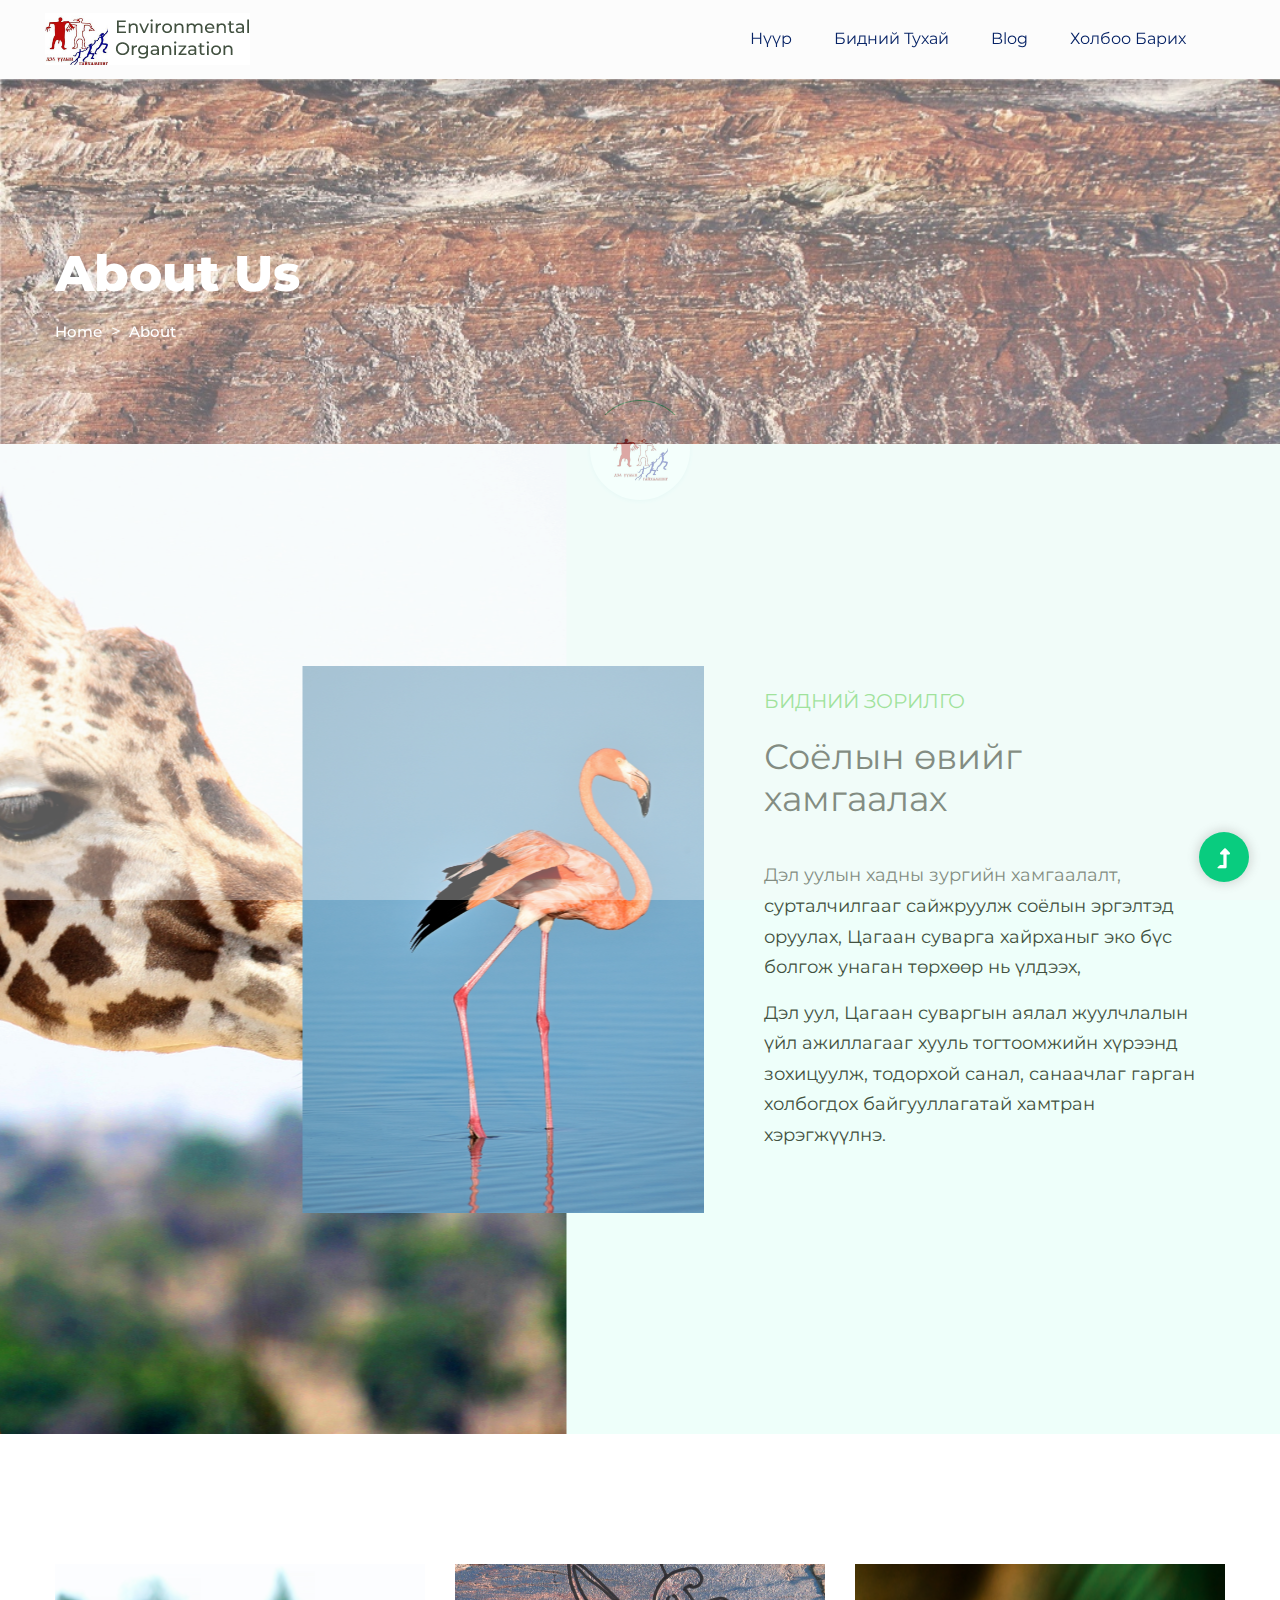
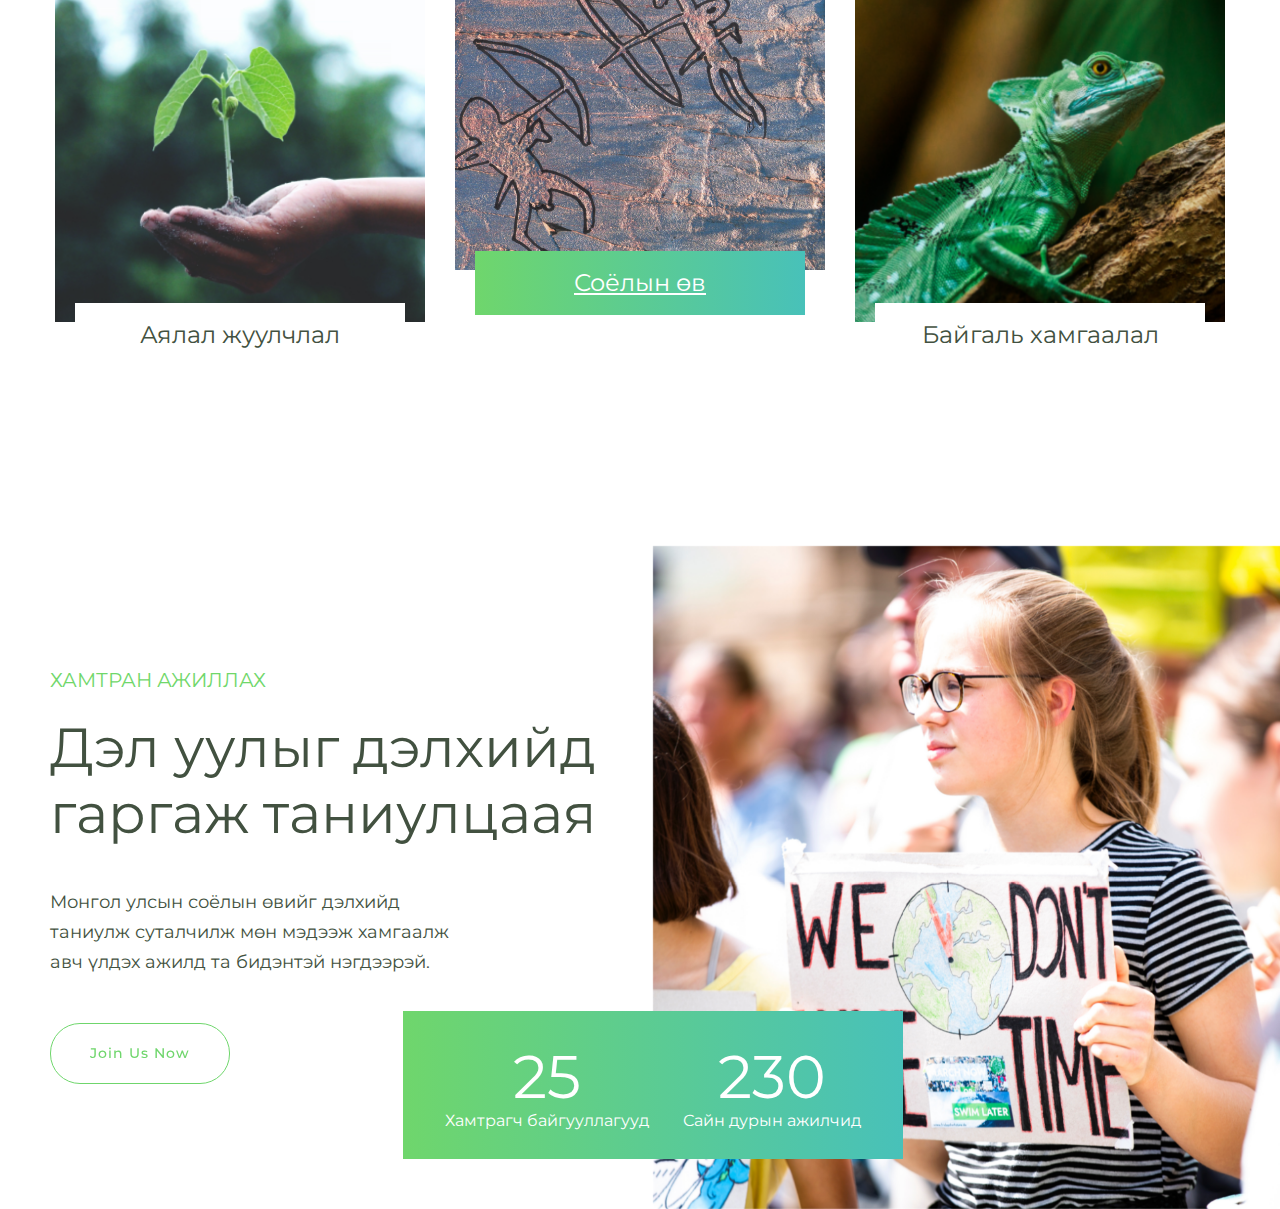
<file: about.html>
<!doctype html>
<html class="no-js" lang="zxx">
<head>
    <meta charset="utf-8">
    <meta http-equiv="x-ua-compatible" content="ie=edge">
    <title>Бидний тухай</title>
    <meta name="description" content="">
    <meta name="viewport" content="width=device-width, initial-scale=1">
    <link rel="manifest" href="site.webmanifest">
    <link rel="shortcut icon" type="image/x-icon" href="assets/img/favicon.ico">

    <!-- CSS here -->
    <link rel="stylesheet" href="assets/css/bootstrap.min.css">
    <link rel="stylesheet" href="assets/css/owl.carousel.min.css">
    <link rel="stylesheet" href="assets/css/slicknav.css">
    <link rel="stylesheet" href="assets/css/flaticon.css">
    <link rel="stylesheet" href="assets/css/progressbar_barfiller.css">
    <link rel="stylesheet" href="assets/css/gijgo.css">
    <link rel="stylesheet" href="assets/css/animate.min.css">
    <link rel="stylesheet" href="assets/css/animated-headline.css">
    <link rel="stylesheet" href="assets/css/magnific-popup.css">
    <link rel="stylesheet" href="assets/css/fontawesome-all.min.css">
    <link rel="stylesheet" href="assets/css/themify-icons.css">
    <link rel="stylesheet" href="assets/css/slick.css">
    <link rel="stylesheet" href="assets/css/nice-select.css">
    <link rel="stylesheet" href="assets/css/style.css">
</head>
<body>
    <!-- ? Preloader Start -->
    <div id="preloader-active">
        <div class="preloader d-flex align-items-center justify-content-center">
            <div class="preloader-inner position-relative">
                <div class="preloader-circle"></div>
                <div class="preloader-img pere-text">
                    <img src="assets/img/logo/loder.jpg" alt="">
                </div>
            </div>
        </div>
    </div>
    <!-- Preloader Start -->
    <header>
        <!-- Header Start -->
        <div class="header-area">
            <div class="main-header ">
                <div class="header-bottom  header-sticky">
                    <div class="container-fluid">
                        <div class="row align-items-center">
                            <!-- Logo -->
                            <div class="col-xl-2 col-lg-2">
                                <div class="logo">
                                    <a href="index.html"><img src="assets/img/logo/logo.png" alt=""></a>
                                </div>
                            </div>
                            <div class="col-xl-10 col-lg-10">
                                <div class="menu-wrapper  d-flex align-items-center justify-content-end">
                                    <!-- Main-menu -->
                                    <div class="main-menu d-none d-lg-block">
                                        <nav>
                                            <ul id="navigation">                                                                                          
                                                <li><a href="index.html">Нүүр</a></li>
                                                <li><a href="about.html">Бидний тухай</a></li>
                                                <li><a href="blog.html">Blog</a>
                                                    <ul class="submenu">
                                                        <li><a href="blog.html">Blog</a></li>
                                                        <!-- <li><a href="blog_details.html">Blog Details</a></li> -->
                                                        <!-- <li><a href="elements.html">Element</a></li> -->
                                                    </ul>
                                                </li>
                                                <li><a href="contact.html">Холбоо барих</a></li>
                                            </ul>
                                        </nav>
                                    </div>
                                    <!-- Header-btn -->
                                    <!-- <div class="header-right-btn d-none d-lg-block ml-20">
                                        <a href="contact.html" class="btn header-btn">Хандив өргөх</a>
                                    </div> -->
                                </div>
                            </div> 
                            <!-- Mobile Menu -->
                            <div class="col-12">
                                <div class="mobile_menu d-block d-lg-none"></div>
                            </div>
                        </div>
                    </div>
                </div>
            </div>
        </div>
        <!-- Header End -->
    </header>
    <main>
        <!--? Hero Start -->
        <div class="slider-area2">
            <div class="slider-height2 d-flex align-items-center">
                <div class="container">
                    <div class="row">
                        <div class="col-xl-12">
                            <div class="hero-cap hero-cap2 pt-70">
                                <h2>About us</h2>
                                <nav aria-label="breadcrumb">
                                    <ol class="breadcrumb">
                                        <li class="breadcrumb-item"><a href="index.html">Home</a></li>
                                        <li class="breadcrumb-item"><a href="#">About</a></li> 
                                    </ol>
                                </nav>
                            </div>
                        </div>
                    </div>
                </div>
            </div>
        </div>
        <!-- Hero End -->

        <!--? Visit Our Tailor Start -->
        <div class="visit-tailor-area fix">
            <!--Right Contents  -->
            <div class="tailor-offers"></div>
            <!-- left Contents -->
            <div class="tailor-details">
                <span>Бидний зорилго</span>
                <h2>Соёлын өвийг хамгаалах</h2>
                <p>Дэл уулын хадны зургийн хамгаалалт, сурталчилгааг сайжруулж соёлын эргэлтэд оруулах, Цагаан суварга хайрханыг эко 
                    бүс болгож унаган төрхөөр нь үлдээх,</p>
                <p class="pera-bottom">Дэл уул, Цагаан суваргын аялал жуулчлалын үйл ажиллагааг хууль тогтоомжийн хүрээнд зохицуулж,
                    тодорхой санал, санаачлаг гарган холбогдох байгууллагатай хамтран хэрэгжүүлнэ.</p>
                <div class="footer-tittles">
                </div>
            </div>
        </div>
        <!-- Visit Our Tailor End -->
        <!--? Services Area Start -->
        <div class="service-area section-padding30">
            <div class="container">
                <div class="row">
                    <div class="col-lg-4 col-md-6 col-sm-11">
                        <div class="single-cat text-center mb-30">
                            <div class="cat-icon">
                                <img src="assets/img/gallery/services1.png" alt="">
                            </div>
                            <div class="cat-cap">
                                <h5><a href="blog_resort.html">Аялал жуулчлал</a></h5>
                            </div>
                        </div>
                    </div>
                    <div class="col-lg-4 col-md-6 col-sm-11">
                        <div class="single-cat active text-center mb-30">
                            <div class="cat-icon">
                                <img src="assets/img/gallery/services2.png" alt="">
                            </div>
                            <div class="cat-cap">
                                <h5><a href="blog_details.html">Соёлын өв</a></h5>
                            </div>
                        </div>
                    </div>
                    <div class="col-lg-4 col-md-6 col-sm-11">
                        <div class="single-cat text-center mb-30">
                            <div class="cat-icon">
                                <img src="assets/img/gallery/services3.png" alt="">
                            </div>
                            <div class="cat-cap">
                                <h5><a href="#">Байгаль хамгаалал</a></h5>
                            </div>
                        </div>
                    </div>
                </div>
            </div>
        </div>
        <!-- Services Area End -->
        <!--? About Area Start -->
        <section class="support-company-area fix pt-10">
            <div class="support-wrapper align-items-center">
                <div class="left-content">
                    <!-- section tittle -->
                    <div class="section-tittle section-tittle2 mb-30">
                        <span>Хамтран ажиллах</span>
                        <h2>Дэл уулыг дэлхийд гаргаж таниулцаая</h2>
                    </div>
                    <div class="support-caption">
                        <p class="pera-top">Монгол улсын соёлын өвийг дэлхийд таниулж суталчилж мөн мэдээж хамгаалж авч үлдэх ажилд 
                            та бидэнтэй нэгдээрэй.
                        </p>
                        <a href="#" class="border-btn">Join Us Now</a>
                    </div>
                </div>
                <div class="right-content">
                    <!-- img -->
                    <div class="right-img">
                        <img src="assets/img/gallery/safe_in.png" alt="">
                    </div>
                    <div class="support-img-cap text-center d-flex">
                        <div class="single-one">
                            <span>25</span>
                            <p>Хамтрагч байгууллагууд</p>
                        </div>
                        <div class="single-two">
                            <span>230</span>
                            <p>Сайн дурын ажилчид</p>
                        </div>
                    </div>
                </div>
            </div>
        </section>
        <!-- About Area End -->
    </main>
    

      <!-- Scroll Up -->
      <div id="back-top" >
        <a title="Go to Top" href="#"> <i class="fas fa-level-up-alt"></i></a>
    </div>

    <!-- JS here -->

    <script src="./assets/js/vendor/modernizr-3.5.0.min.js"></script>
    <!-- Jquery, Popper, Bootstrap -->
    <script src="./assets/js/vendor/jquery-1.12.4.min.js"></script>
    <script src="./assets/js/popper.min.js"></script>
    <script src="./assets/js/bootstrap.min.js"></script>
    <!-- Jquery Mobile Menu -->
    <script src="./assets/js/jquery.slicknav.min.js"></script>

    <!-- Jquery Slick , Owl-Carousel Plugins -->
    <script src="./assets/js/owl.carousel.min.js"></script>
    <script src="./assets/js/slick.min.js"></script>
    <!-- One Page, Animated-HeadLin -->
    <script src="./assets/js/wow.min.js"></script>
    <script src="./assets/js/animated.headline.js"></script>
    <script src="./assets/js/jquery.magnific-popup.js"></script>

    <!-- Date Picker -->
    <script src="./assets/js/gijgo.min.js"></script>
    <!-- Nice-select, sticky -->
    <script src="./assets/js/jquery.nice-select.min.js"></script>
    <script src="./assets/js/jquery.sticky.js"></script>
    <!-- Progress -->
    <script src="./assets/js/jquery.barfiller.js"></script>
    
    <!-- counter , waypoint,Hover Direction -->
    <script src="./assets/js/jquery.counterup.min.js"></script>
    <script src="./assets/js/waypoints.min.js"></script>
    <script src="./assets/js/jquery.countdown.min.js"></script>
    <script src="./assets/js/hover-direction-snake.min.js"></script>

    <!-- contact js -->
    <script src="./assets/js/contact.js"></script>
    <script src="./assets/js/jquery.form.js"></script>
    <script src="./assets/js/jquery.validate.min.js"></script>
    <script src="./assets/js/mail-script.js"></script>
    <script src="./assets/js/jquery.ajaxchimp.min.js"></script>
    
    <!-- Jquery Plugins, main Jquery -->	
    <script src="./assets/js/plugins.js"></script>
    <script src="./assets/js/main.js"></script>
    
</body>
</html>
</file>
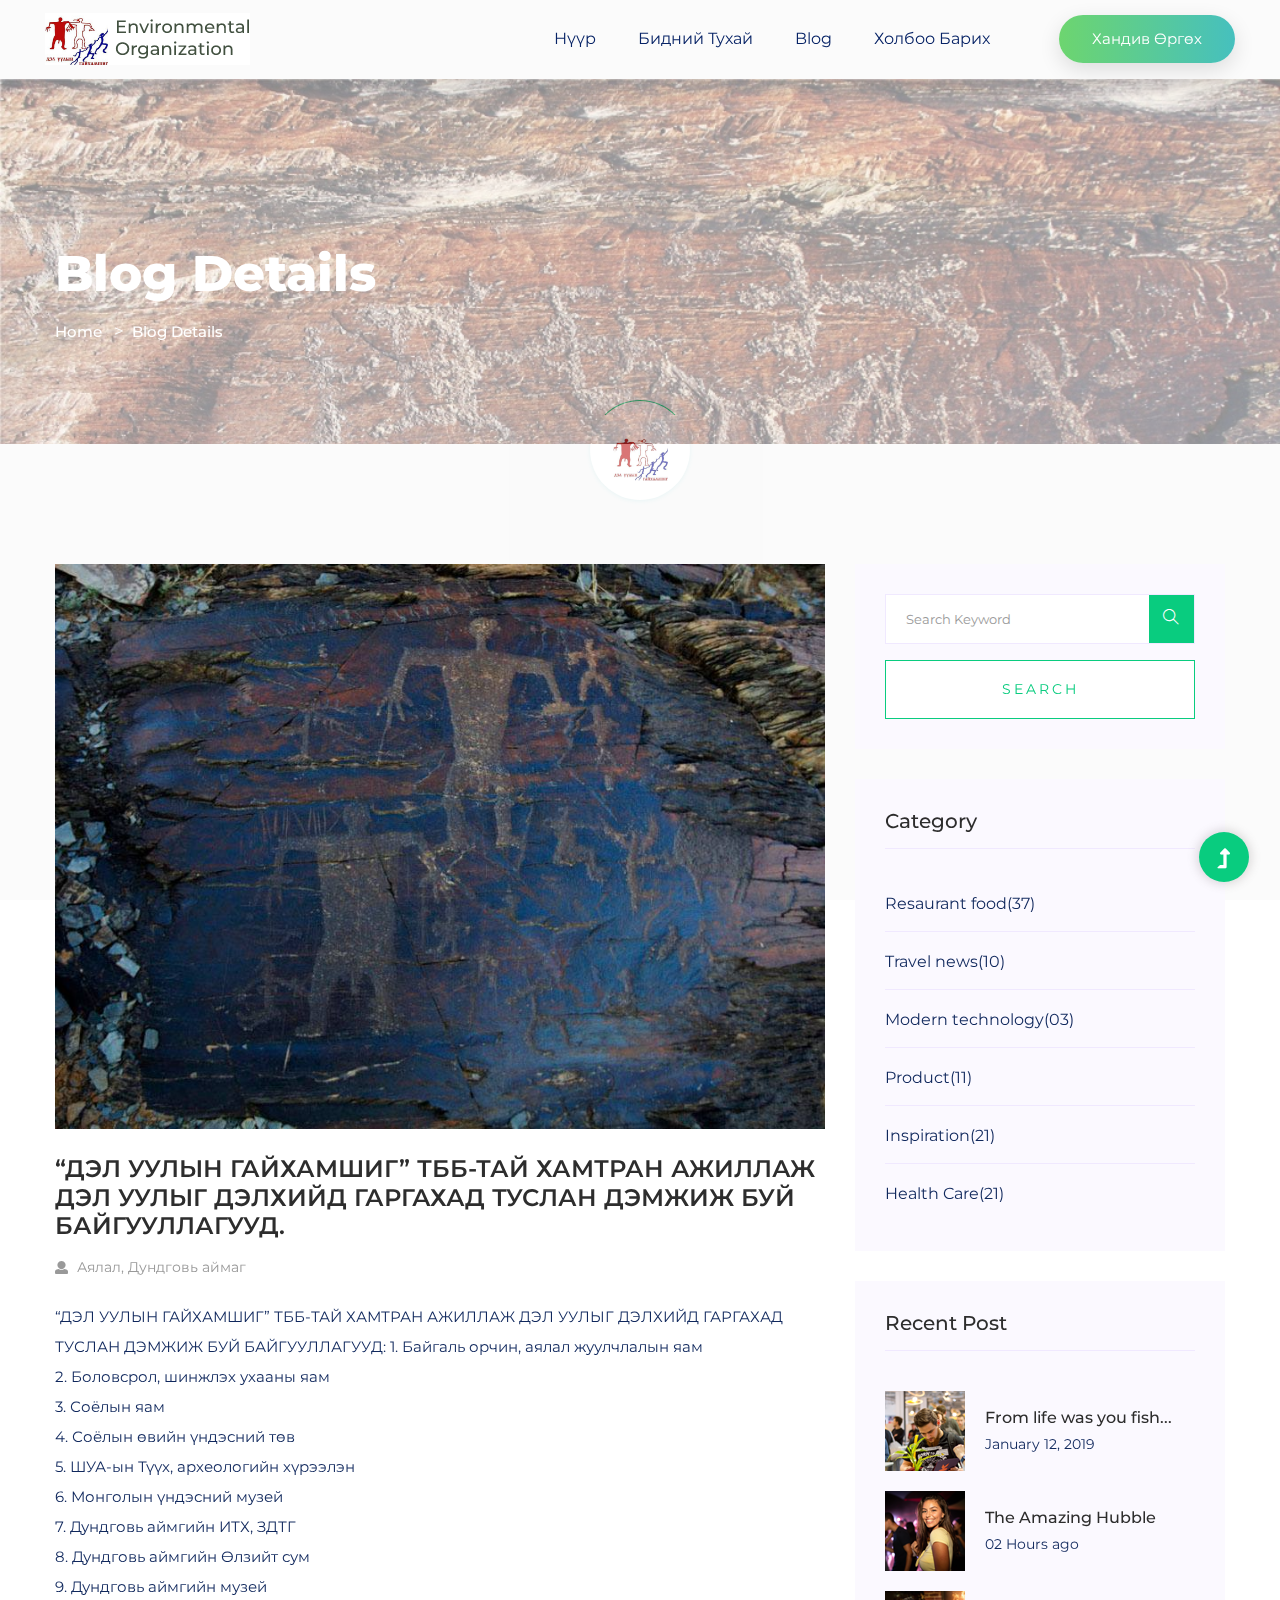
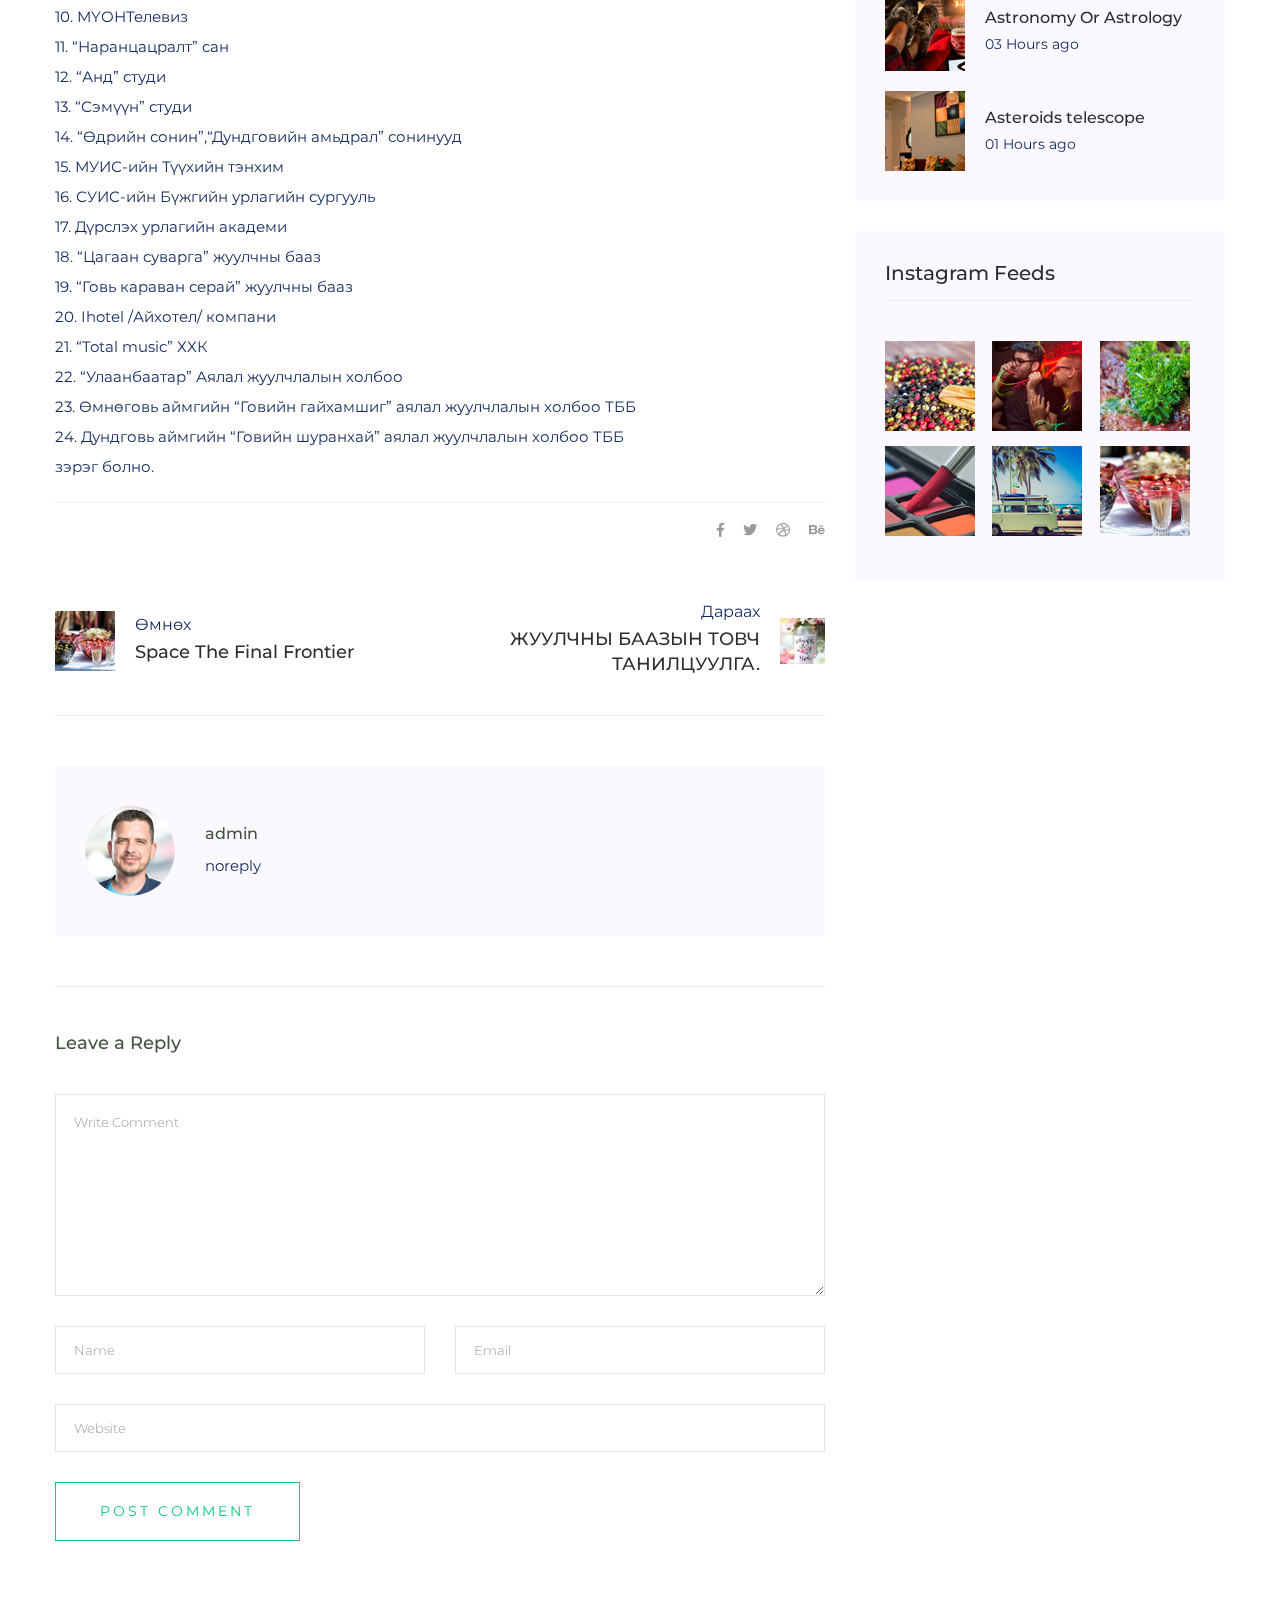
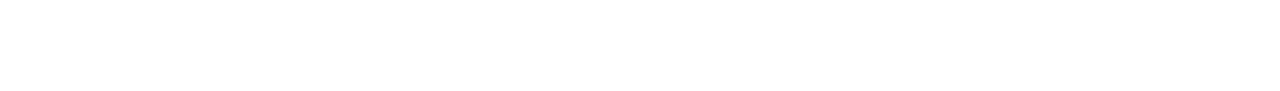
<file: blog_post3.html>
<!doctype html>
<html class="no-js" lang="zxx">
<head>
 <meta charset="utf-8">
 <meta http-equiv="x-ua-compatible" content="ie=edge">
 <title>“ДЭЛ УУЛЫН ГАЙХАМШИГ” ТББ-ТАЙ ХАМТРАН АЖИЛЛАЖ ДЭЛ УУЛЫГ ДЭЛХИЙД ГАРГАХАД ТУСЛАН ДЭМЖИЖ БУЙ БАЙГУУЛЛАГУУД.</title>
 <meta name="description" content="“ДЭЛ УУЛЫН ГАЙХАМШИГ” ТББ-ТАЙ ХАМТРАН АЖИЛЛАЖ ДЭЛ УУЛЫГ ДЭЛХИЙД ГАРГАХАД ТУСЛАН ДЭМЖИЖ БУЙ БАЙГУУЛЛАГУУД.">
 <meta name="viewport" content="width=device-width, initial-scale=1">
 <link rel="shortcut icon" type="image/x-icon" href="assets/img/favicon.ico">

 <!-- CSS here -->
 <link rel="stylesheet" href="assets/css/bootstrap.min.css">
 <link rel="stylesheet" href="assets/css/owl.carousel.min.css">
 <link rel="stylesheet" href="assets/css/slicknav.css">
 <link rel="stylesheet" href="assets/css/animate.min.css">
 <link rel="stylesheet" href="assets/css/hamburgers.min.css">
 <link rel="stylesheet" href="assets/css/magnific-popup.css">
 <link rel="stylesheet" href="assets/css/fontawesome-all.min.css">
 <link rel="stylesheet" href="assets/css/themify-icons.css">
 <link rel="stylesheet" href="assets/css/slick.css">
 <link rel="stylesheet" href="assets/css/nice-select.css">
 <link rel="stylesheet" href="assets/css/style.css">
</head>

<body>
 <!--? Preloader Start -->
 <div id="preloader-active">
  <div class="preloader d-flex align-items-center justify-content-center">
    <div class="preloader-inner position-relative">
      <div class="preloader-circle"></div>
      <div class="preloader-img pere-text">
        <img src="assets/img/logo/loder.jpg" alt="">
      </div>
    </div>
  </div>
</div>
<!-- Preloader Start -->
<header>
  <!-- Header Start -->
  <div class="header-area">
      <div class="main-header ">
          <div class="header-bottom  header-sticky">
              <div class="container-fluid">
                  <div class="row align-items-center">
                      <!-- Logo -->
                      <div class="col-xl-2 col-lg-2">
                          <div class="logo">
                              <a href="index.html"><img src="assets/img/logo/logo.png" alt=""></a>
                          </div>
                      </div>
                      <div class="col-xl-10 col-lg-10">
                          <div class="menu-wrapper  d-flex align-items-center justify-content-end">
                              <!-- Main-menu -->
                              <div class="main-menu d-none d-lg-block">
                                  <nav>
                                      <ul id="navigation">                                                                                          
                                          <li><a href="index.html">Нүүр</a></li>
                                          <li><a href="about.html">Бидний тухай</a></li>
                                          <li><a href="blog.html">Blog</a>
                                              <ul class="submenu">
                                                  <li><a href="blog.html">Blog</a></li>
                                                  <!-- <li><a href="blog_details.html">Blog Details</a></li> -->
                                                  <!-- <li><a href="elements.html">Element</a></li> -->
                                              </ul>
                                          </li>
                                          <li><a href="contact.html">Холбоо барих</a></li>
                                      </ul>
                                  </nav>
                              </div>
                              <!-- Header-btn -->
                              <div class="header-right-btn d-none d-lg-block ml-20">
                                  <a href="contact.html" class="btn header-btn">Хандив өргөх</a>
                              </div>
                          </div>
                      </div> 
                      <!-- Mobile Menu -->
                      <div class="col-12">
                          <div class="mobile_menu d-block d-lg-none"></div>
                      </div>
                  </div>
              </div>
          </div>
      </div>
  </div>
  <!-- Header End -->
</header>
<main>
  <!--? Hero Start -->
  <div class="slider-area2">
    <div class="slider-height2 d-flex align-items-center">
      <div class="container">
        <div class="row">
          <div class="col-xl-12">
            <div class="hero-cap hero-cap2 pt-70">
              <h2>Blog Details</h2>
              <nav aria-label="breadcrumb">
                <ol class="breadcrumb">
                  <li class="breadcrumb-item"><a href="index.html">Home</a></li>
                  <li class="breadcrumb-item"><a href="#">Blog Details</a></li> 
                </ol>
              </nav>
            </div>
          </div>
        </div>
      </div>
    </div>
  </div>
  <!-- Hero End -->
  <!--? Blog Area Start -->
  <section class="blog_area single-post-area section-padding">
   <div class="container">
    <div class="row">
     <div class="col-lg-8 posts-list">
      <div class="single-post">
       <div class="feature-img">
        <img class="img-fluid" src="assets/img/blog/single_blog_3.png" alt="">
      </div>
      <div class="blog_details">
        <h2 style="color: #2d2d2d;">“ДЭЛ УУЛЫН ГАЙХАМШИГ” ТББ-ТАЙ ХАМТРАН АЖИЛЛАЖ ДЭЛ УУЛЫГ ДЭЛХИЙД ГАРГАХАД ТУСЛАН ДЭМЖИЖ БУЙ БАЙГУУЛЛАГУУД.
       </h2>
       <ul class="blog-info-link mt-3 mb-4">
         <li><a href="#"><i class="fa fa-user"></i> Аялал, Дундговь аймаг</a></li>
       </ul>
       <p class="excert">
        “ДЭЛ УУЛЫН ГАЙХАМШИГ” ТББ-ТАЙ ХАМТРАН АЖИЛЛАЖ ДЭЛ УУЛЫГ ДЭЛХИЙД ГАРГАХАД ТУСЛАН ДЭМЖИЖ БУЙ БАЙГУУЛЛАГУУД:
1. Байгаль орчин, аялал жуулчлалын яам  <br>
2. Боловсрол, шинжлэх ухааны яам <br>
3. Соёлын яам<br>
4. Соёлын өвийн үндэсний төв <br>
5. ШУА-ын Түүх, археологийн хүрээлэн <br>
6. Монголын үндэсний музей  <br>
7. Дундговь аймгийн ИТХ, ЗДТГ   <br>
8. Дундговь аймгийн Өлзийт сум  <br>
9. Дундговь аймгийн музей <br>
10. МҮОНТелевиз <br>
11. “Наранцацралт” сан<br>
12. “Анд” студи  <br>
13. “Сэмүүн” студи <br>
14. “Өдрийн сонин”,“Дундговийн амьдрал” сонинууд <br>
15. МУИС-ийн Түүхийн тэнхим <br>
16. СУИС-ийн Бүжгийн урлагийн сургууль <br>
17. Дүрслэх урлагийн академи <br>
18. “Цагаан суварга” жуулчны бааз <br>
19. “Говь караван серай” жуулчны бааз <br>
20. Ihotel /Айхотел/ компани <br>
21. “Total music” ХХК <br>
22. “Улаанбаатар” Аялал жуулчлалын холбоо <br>
23. Өмнөговь аймгийн “Говийн гайхамшиг” аялал жуулчлалын холбоо ТББ <br>
24. Дундговь аймгийн “Говийн шуранхай” аялал жуулчлалын холбоо ТББ<br>
зэрэг болно. <br>
       </p>
       
       
      
   </div>
 </div>
 <div class="navigation-top">
   <div class="d-sm-flex justify-content-between text-center">
    
    <div class="col-sm-4 text-center my-2 my-sm-0">
     <!-- <p class="comment-count"><span class="align-middle"><i class="fa fa-comment"></i></span> 06 Comments</p> -->
   </div>
   <ul class="social-icons">
     <li><a href="https://www.facebook.com/DelUulMongolia/?ref=page_internal"><i class="fab fa-facebook-f"></i></a></li>
     <li><a href="#"><i class="fab fa-twitter"></i></a></li>
     <li><a href="#"><i class="fab fa-dribbble"></i></a></li>
     <li><a href="#"><i class="fab fa-behance"></i></a></li>
   </ul>
 </div>
 <div class="navigation-area">
  <div class="row">
   <div
   class="col-lg-6 col-md-6 col-12 nav-left flex-row d-flex justify-content-start align-items-center">
   <div class="thumb">
     <a href="#">
      <img class="img-fluid" src="assets/img/post/preview.png" alt="">
    </a>
  </div>
  <div class="arrow">
   <a href="#">
    <span class="lnr text-white ti-arrow-left"></span>
  </a>
</div>
<div class="detials">
 <p>Өмнөх</p>
 <a href="#">
  <h4 style="color: #2d2d2d;">Space The Final Frontier</h4>
</a>
</div>
</div>
<div
class="col-lg-6 col-md-6 col-12 nav-right flex-row d-flex justify-content-end align-items-center">
<div class="detials">
 <p>Дараах</p>
 <a href="#">
  <h4 style="color: #2d2d2d;">ЖУУЛЧНЫ БААЗЫН ТОВЧ ТАНИЛЦУУЛГА.</h4>
</a>
</div>
<div class="arrow">
 <a href="#">
  <span class="lnr text-white ti-arrow-right"></span>
</a>
</div>
<div class="thumb">
 <a href="#">
  <img class="img-fluid" src="assets/img/post/next.png" alt="">
</a>
</div>
</div>
</div>
</div>
</div>
<div class="blog-author">
 <div class="media align-items-center">
  <img src="assets/img/blog/author.png" alt="">
  <div class="media-body">
   <a href="#">
    <h4>admin</h4>
  </a>
  <p>noreply</p>
</div>
</div>
</div>

<div class="comment-form">
 <h4>Leave a Reply</h4>
 <form class="form-contact comment_form" action="#" id="commentForm">
  <div class="row">
   <div class="col-12">
    <div class="form-group">
     <textarea class="form-control w-100" name="comment" id="comment" cols="30" rows="9"
     placeholder="Write Comment"></textarea>
   </div>
 </div>
 <div class="col-sm-6">
  <div class="form-group">
   <input class="form-control" name="name" id="name" type="text" placeholder="Name">
 </div>
</div>
<div class="col-sm-6">
  <div class="form-group">
   <input class="form-control" name="email" id="email" type="email" placeholder="Email">
 </div>
</div>
<div class="col-12">
  <div class="form-group">
   <input class="form-control" name="website" id="website" type="text" placeholder="Website">
 </div>
</div>
</div>
<div class="form-group">
 <button type="submit" class="button button-contactForm btn_1 boxed-btn">Post Comment</button>
</div>
</form>
</div>
</div>
<div class="col-lg-4">
  <div class="blog_right_sidebar">
   <aside class="single_sidebar_widget search_widget">
    <form action="#">
     <div class="form-group">
      <div class="input-group mb-3">
       <input type="text" class="form-control" placeholder='Search Keyword'
       onfocus="this.placeholder = ''" onblur="this.placeholder = 'Search Keyword'">
       <div class="input-group-append">
        <button class="btns" type="button"><i class="ti-search"></i></button>
      </div>
    </div>
  </div>
  <button class="button rounded-0 primary-bg text-white w-100 btn_1 boxed-btn"
  type="submit">Search</button>
</form>
</aside>
<aside class="single_sidebar_widget post_category_widget">
  <h4 class="widget_title" style="color: #2d2d2d;">Category</h4>
  <ul class="list cat-list">
   <li>
    <a href="#" class="d-flex">
     <p>Resaurant food</p>
     <p>(37)</p>
   </a>
 </li>
 <li>
  <a href="#" class="d-flex">
   <p>Travel news</p>
   <p>(10)</p>
 </a>
</li>
<li>
  <a href="#" class="d-flex">
   <p>Modern technology</p>
   <p>(03)</p>
 </a>
</li>
<li>
  <a href="#" class="d-flex">
   <p>Product</p>
   <p>(11)</p>
 </a>
</li>
<li>
  <a href="#" class="d-flex">
   <p>Inspiration</p>
   <p>(21)</p>
 </a>
</li>
<li>
  <a href="#" class="d-flex">
   <p>Health Care</p>
   <p>(21)</p>
 </a>
</li>
</ul>
</aside>
<aside class="single_sidebar_widget popular_post_widget">
  <h3 class="widget_title" style="color: #2d2d2d;">Recent Post</h3>
  <div class="media post_item">
   <img src="assets/img/post/post_1.png" alt="post">
   <div class="media-body">
    <a href="blog_details.html">
     <h3 style="color: #2d2d2d;">From life was you fish...</h3>
   </a>
   <p>January 12, 2019</p>
 </div>
</div>
<div class="media post_item">
 <img src="assets/img/post/post_2.png" alt="post">
 <div class="media-body">
  <a href="blog_details.html">
   <h3 style="color: #2d2d2d;">The Amazing Hubble</h3>
 </a>
 <p>02 Hours ago</p>
</div>
</div>
<div class="media post_item">
 <img src="assets/img/post/post_3.png" alt="post">
 <div class="media-body">
  <a href="blog_details.html">
   <h3 style="color: #2d2d2d;">Astronomy Or Astrology</h3>
 </a>
 <p>03 Hours ago</p>
</div>
</div>
<div class="media post_item">
 <img src="assets/img/post/post_4.png" alt="post">
 <div class="media-body">
  <a href="blog_details.html">
   <h3 style="color: #2d2d2d;">Asteroids telescope</h3>
 </a>
 <p>01 Hours ago</p>
</div>
</div>
</aside>

<aside class="single_sidebar_widget instagram_feeds">
  <h4 class="widget_title" style="color: #2d2d2d;">Instagram Feeds</h4>
  <ul class="instagram_row flex-wrap">
   <li>
    <a href="#">
     <img class="img-fluid" src="assets/img/post/post_5.png" alt="">
   </a>
 </li>
 <li>
  <a href="#">
   <img class="img-fluid" src="assets/img/post/post_6.png" alt="">
 </a>
</li>
<li>
  <a href="#">
   <img class="img-fluid" src="assets/img/post/post_7.png" alt="">
 </a>
</li>
<li>
  <a href="#">
   <img class="img-fluid" src="assets/img/post/post_8.png" alt="">
 </a>
</li>
<li>
  <a href="#">
   <img class="img-fluid" src="assets/img/post/post_9.png" alt="">
 </a>
</li>
<li>
  <a href="#">
   <img class="img-fluid" src="assets/img/post/post_10.png" alt="">
 </a>
</li>
</ul>
</aside>
</div>
</div>
</div>
</div>
</section>
<!-- Blog Area End -->
</main>

<!-- Scroll Up -->
<div id="back-top" >
 <a title="Go to Top" href="#"> <i class="fas fa-level-up-alt"></i></a>
</div>

<!-- JS here -->

<script src="./assets/js/vendor/modernizr-3.5.0.min.js"></script>
<!-- Jquery, Popper, Bootstrap -->
<script src="./assets/js/vendor/jquery-1.12.4.min.js"></script>
<script src="./assets/js/popper.min.js"></script>
<script src="./assets/js/bootstrap.min.js"></script>
<!-- Jquery Mobile Menu -->
<script src="./assets/js/jquery.slicknav.min.js"></script>

<!-- Jquery Slick , Owl-Carousel Plugins -->
<script src="./assets/js/owl.carousel.min.js"></script>
<script src="./assets/js/slick.min.js"></script>
<!-- One Page, Animated-HeadLin -->
<script src="./assets/js/wow.min.js"></script>
<script src="./assets/js/animated.headline.js"></script>
<script src="./assets/js/jquery.magnific-popup.js"></script>

<!-- Date Picker -->
<script src="./assets/js/gijgo.min.js"></script>
<!-- Nice-select, sticky -->
<script src="./assets/js/jquery.nice-select.min.js"></script>
<script src="./assets/js/jquery.sticky.js"></script>

<!-- counter , waypoint,Hover Direction -->
<script src="./assets/js/jquery.counterup.min.js"></script>
<script src="./assets/js/waypoints.min.js"></script>
<script src="./assets/js/jquery.countdown.min.js"></script>
<script src="./assets/js/hover-direction-snake.min.js"></script>

<!-- contact js -->
<script src="./assets/js/contact.js"></script>
<script src="./assets/js/jquery.form.js"></script>
<script src="./assets/js/jquery.validate.min.js"></script>
<script src="./assets/js/mail-script.js"></script>
<script src="./assets/js/jquery.ajaxchimp.min.js"></script>

<!-- Jquery Plugins, main Jquery -->	
<script src="./assets/js/plugins.js"></script>
<script src="./assets/js/main.js"></script>

</body>
</html>
</file>
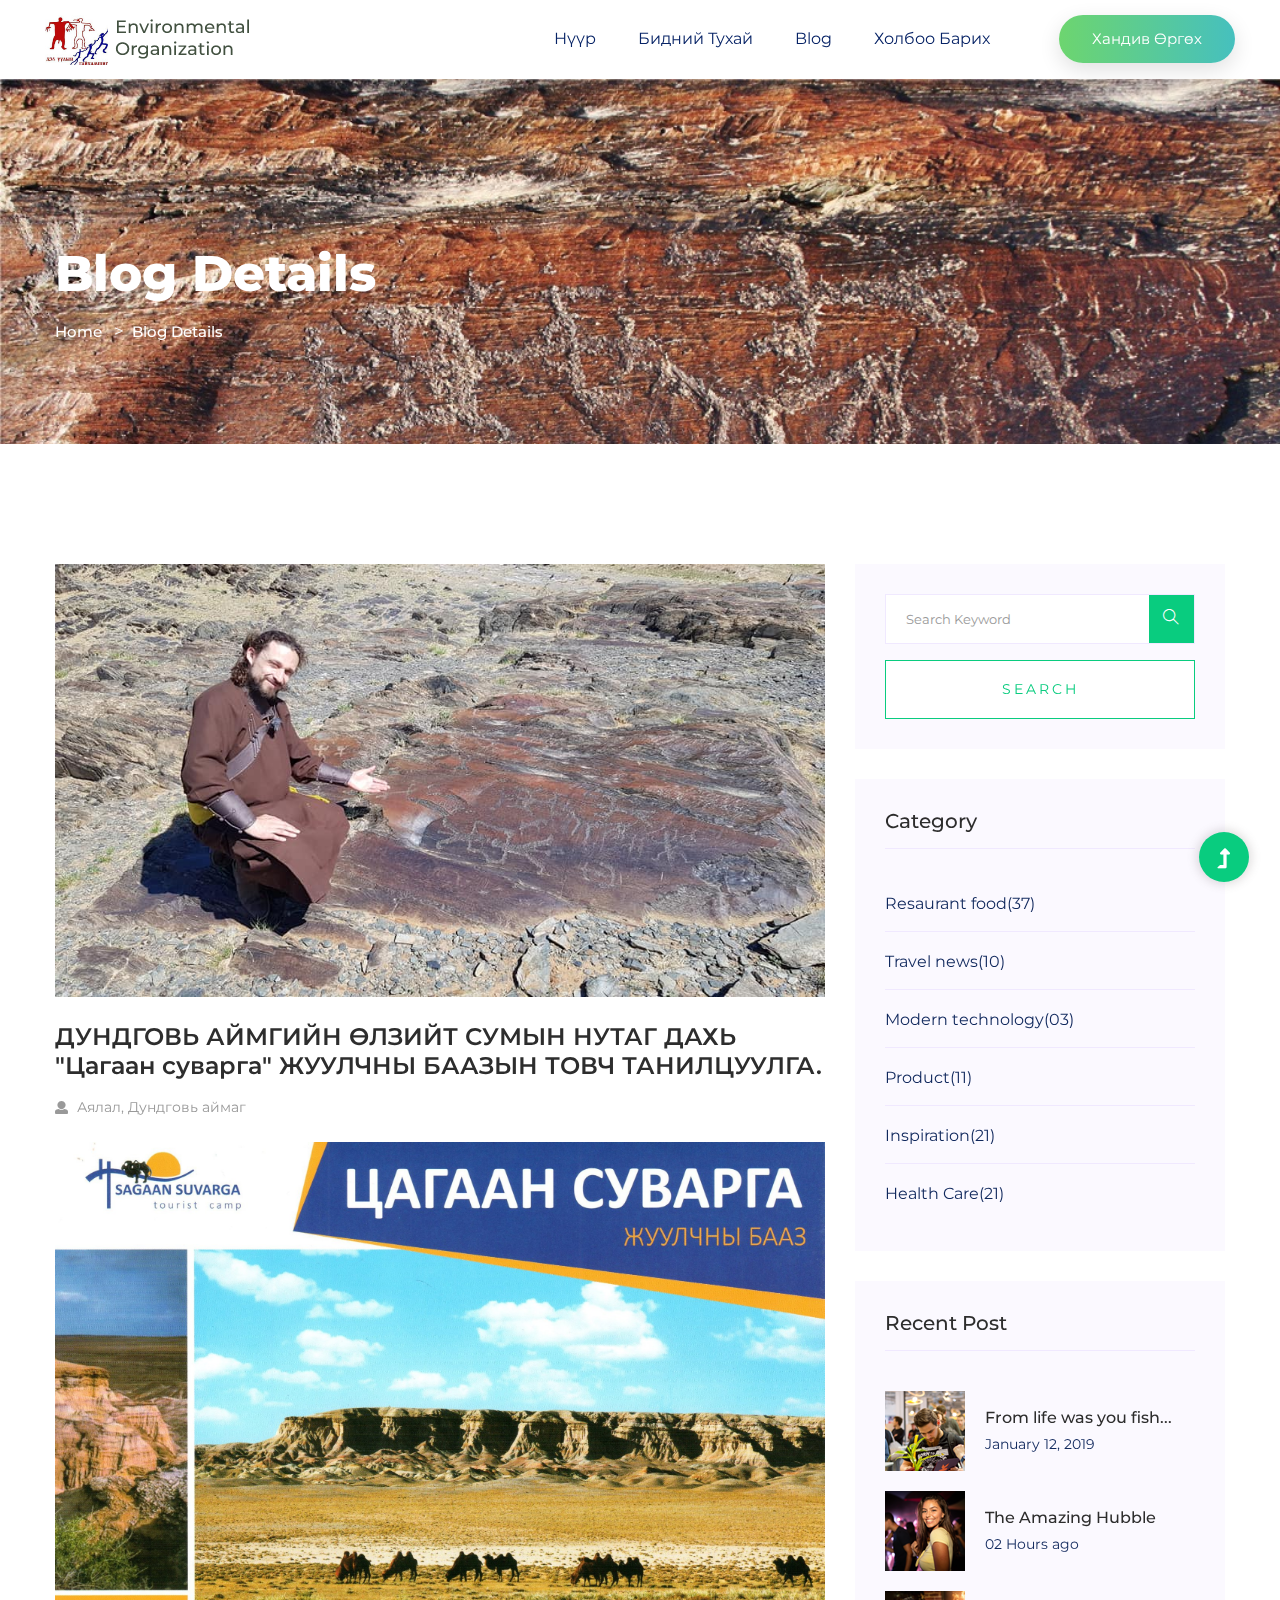
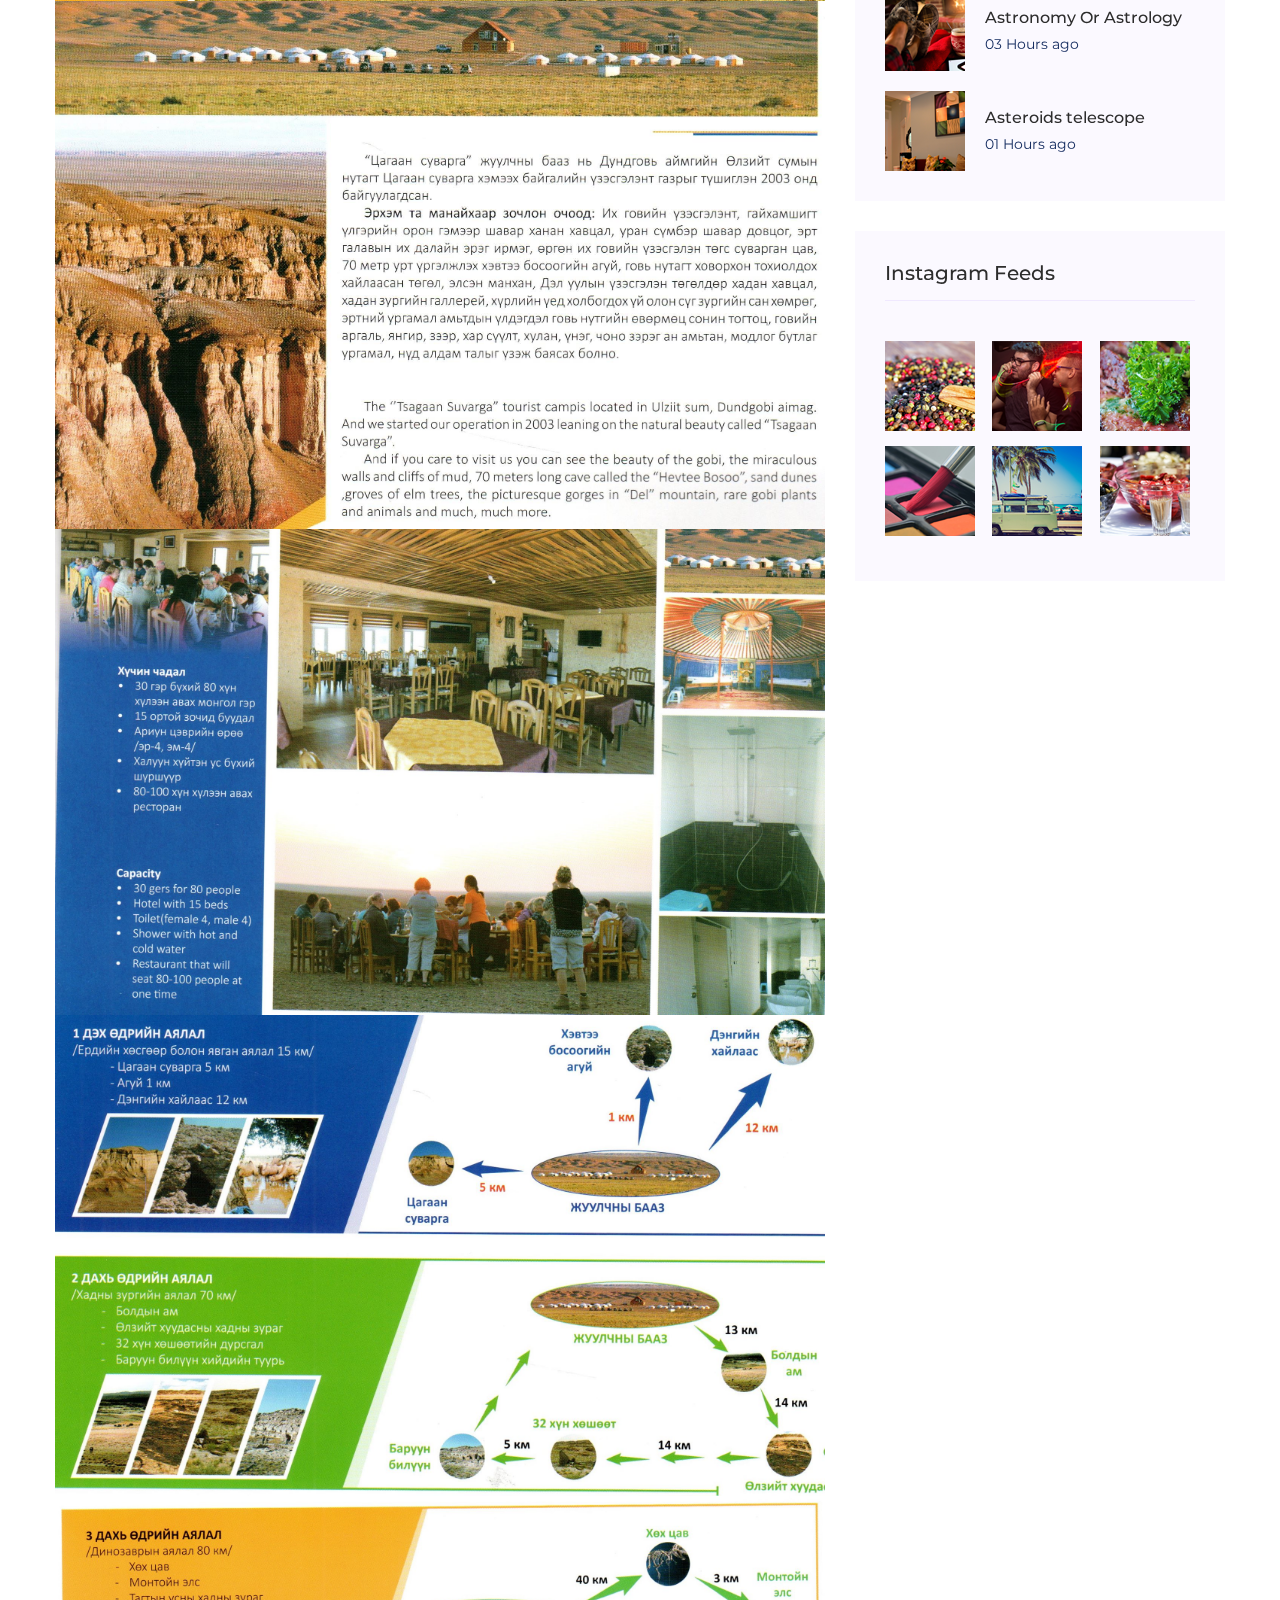
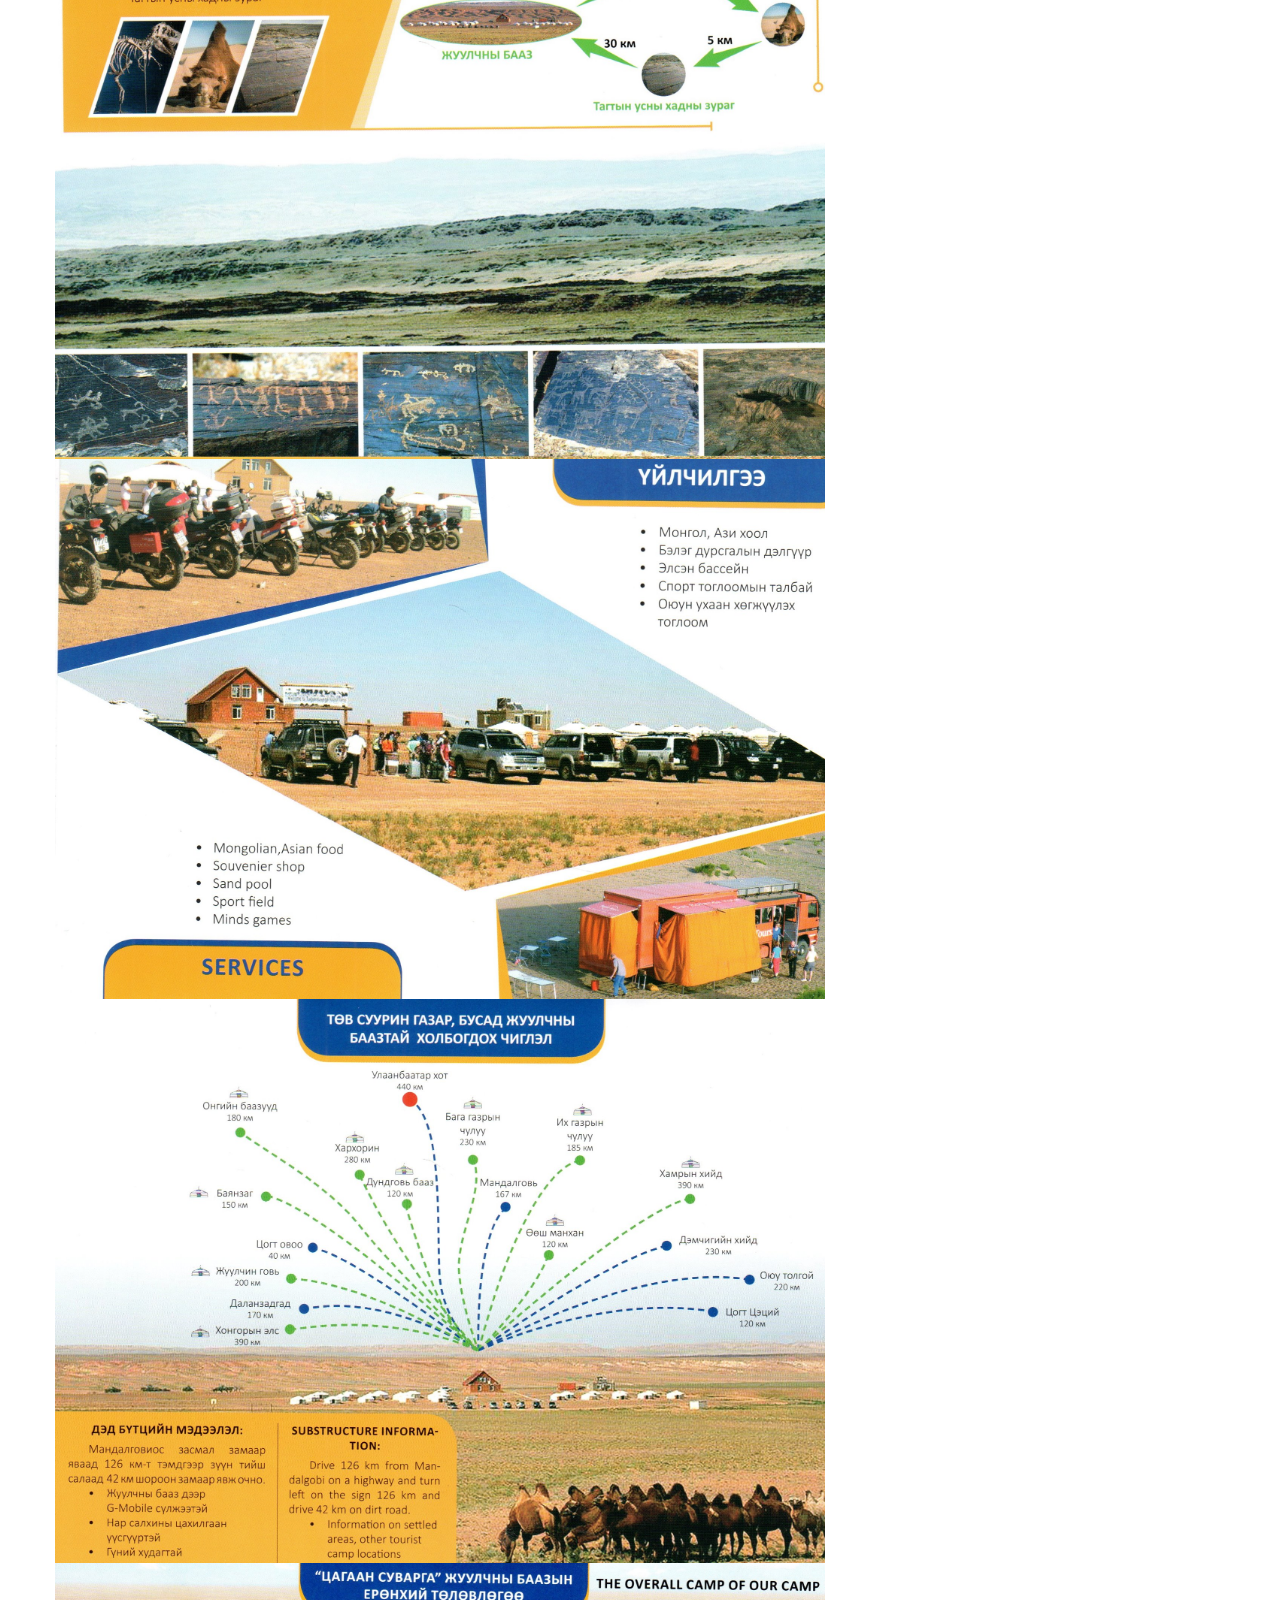
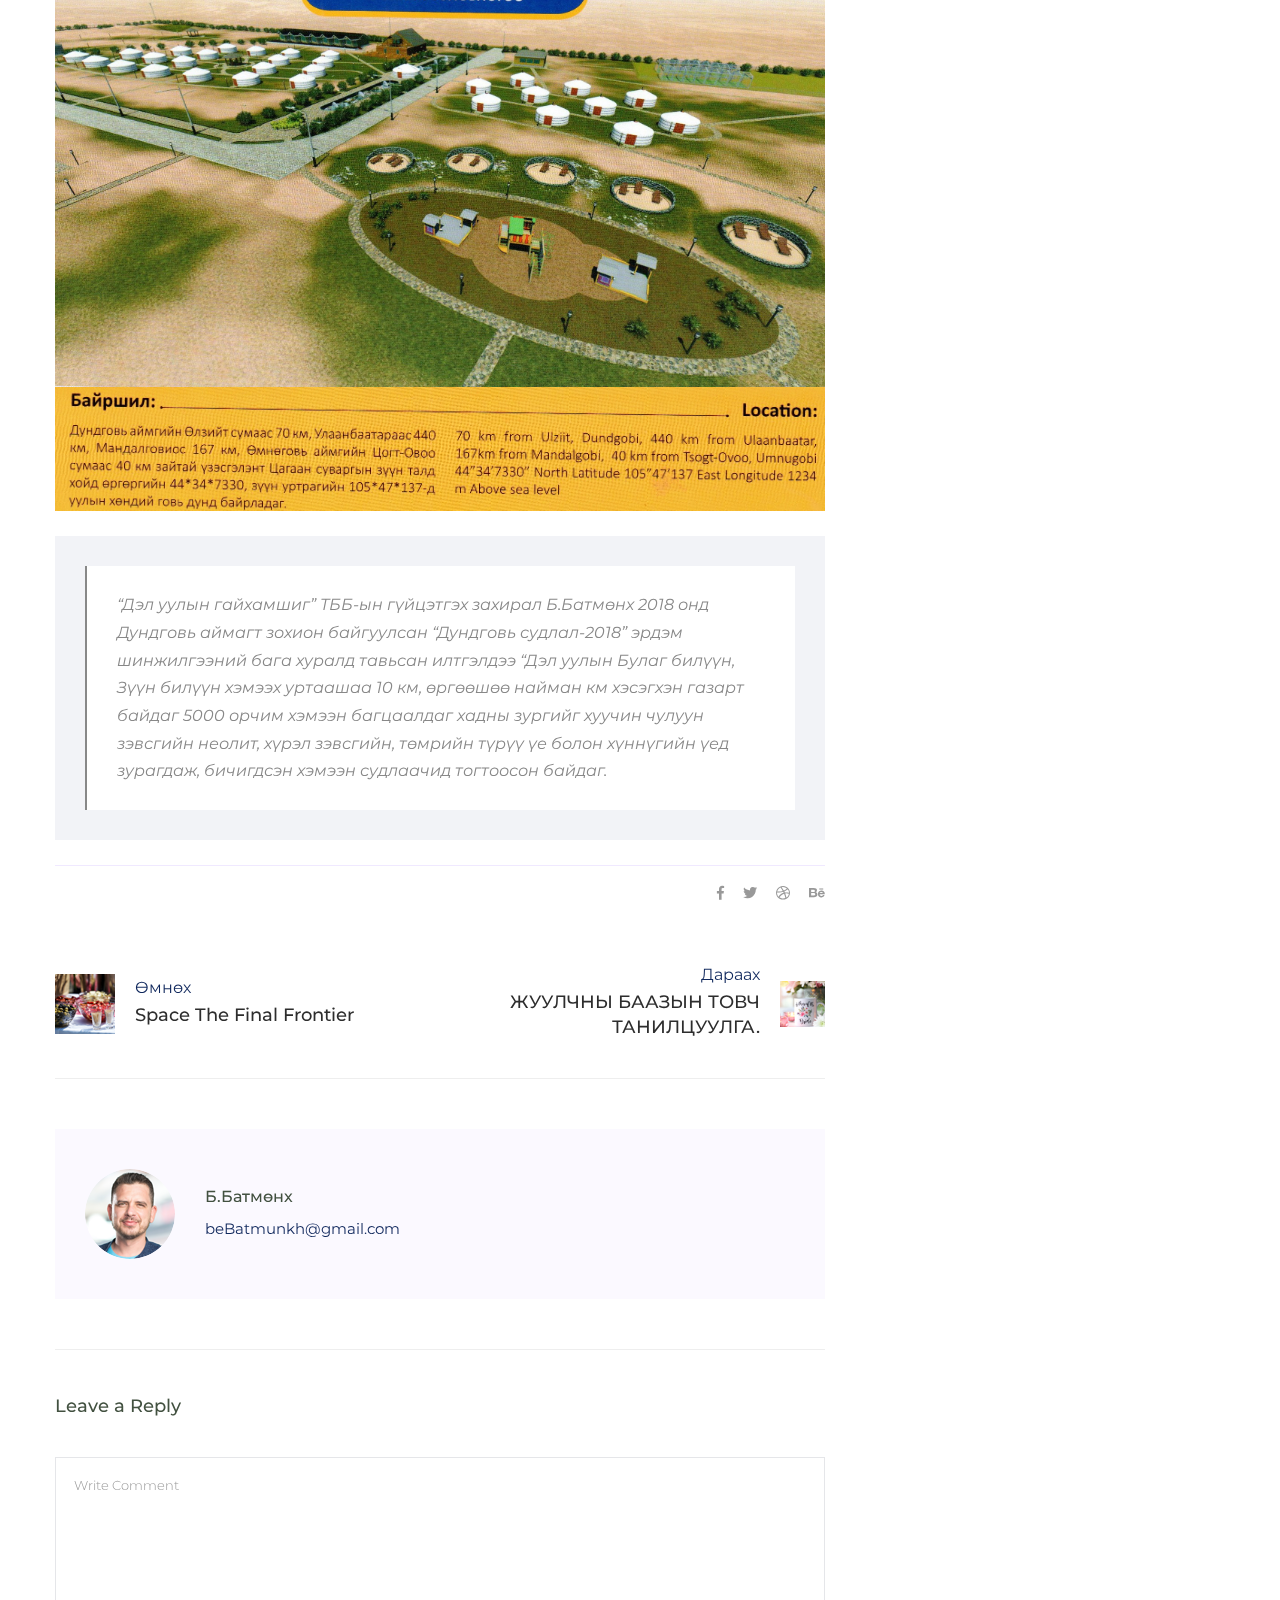
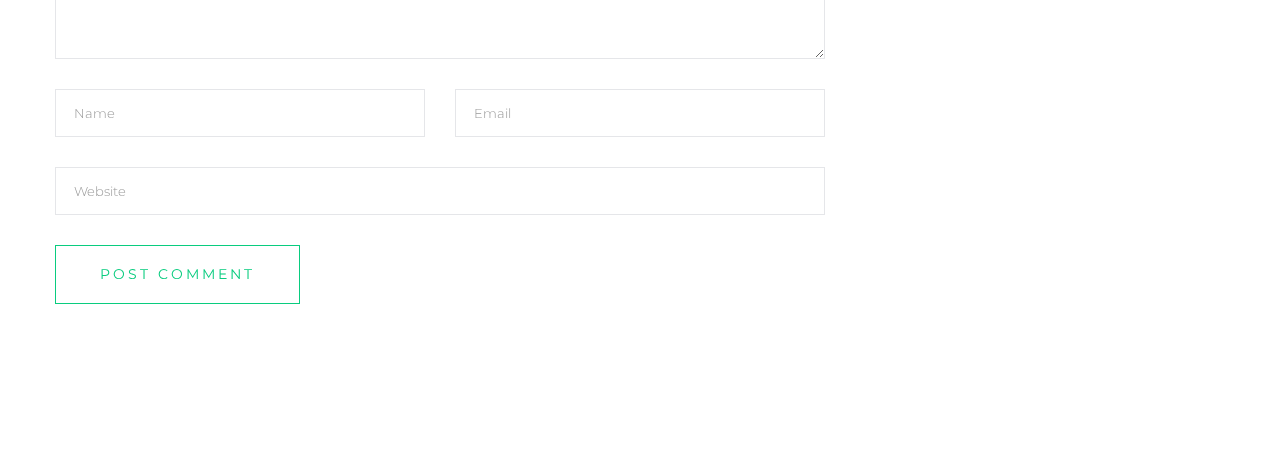
<file: blog_resort.html>
<!doctype html>
<html class="no-js" lang="zxx">
<head>
 <meta charset="utf-8">
 <meta http-equiv="x-ua-compatible" content="ie=edge">
 <title>"Цагаан суварга" ЖУУЛЧНЫ БААЗЫН ТОВЧ ТАНИЛЦУУЛГА.</title>
 <meta name="description" content="">
 <meta name="viewport" content="width=device-width, initial-scale=1">
 <link rel="shortcut icon" type="image/x-icon" href="assets/img/favicon.ico">

 <!-- CSS here -->
 <link rel="stylesheet" href="assets/css/bootstrap.min.css">
 <link rel="stylesheet" href="assets/css/owl.carousel.min.css">
 <link rel="stylesheet" href="assets/css/slicknav.css">
 <link rel="stylesheet" href="assets/css/animate.min.css">
 <link rel="stylesheet" href="assets/css/hamburgers.min.css">
 <link rel="stylesheet" href="assets/css/magnific-popup.css">
 <link rel="stylesheet" href="assets/css/fontawesome-all.min.css">
 <link rel="stylesheet" href="assets/css/themify-icons.css">
 <link rel="stylesheet" href="assets/css/slick.css">
 <link rel="stylesheet" href="assets/css/nice-select.css">
 <link rel="stylesheet" href="assets/css/style.css">
</head>

<body>
 <!--? Preloader Start -->
 <div id="preloader-active">
  <div class="preloader d-flex align-items-center justify-content-center">
    <div class="preloader-inner position-relative">
      <div class="preloader-circle"></div>
      <div class="preloader-img pere-text">
        <img src="assets/img/logo/loder.jpg" alt="">
      </div>
    </div>
  </div>
</div>
<!-- Preloader Start -->
<header>
  <!-- Header Start -->
  <div class="header-area">
      <div class="main-header ">
          <div class="header-bottom  header-sticky">
              <div class="container-fluid">
                  <div class="row align-items-center">
                      <!-- Logo -->
                      <div class="col-xl-2 col-lg-2">
                          <div class="logo">
                              <a href="index.html"><img src="assets/img/logo/logo.png" alt=""></a>
                          </div>
                      </div>
                      <div class="col-xl-10 col-lg-10">
                          <div class="menu-wrapper  d-flex align-items-center justify-content-end">
                              <!-- Main-menu -->
                              <div class="main-menu d-none d-lg-block">
                                  <nav>
                                      <ul id="navigation">                                                                                          
                                          <li><a href="index.html">Нүүр</a></li>
                                          <li><a href="about.html">Бидний тухай</a></li>
                                          <li><a href="blog.html">Blog</a>
                                              <ul class="submenu">
                                                  <li><a href="blog.html">Blog</a></li>
                                                  <!-- <li><a href="blog_details.html">Blog Details</a></li> -->
                                                  <!-- <li><a href="elements.html">Element</a></li> -->
                                              </ul>
                                          </li>
                                          <li><a href="contact.html">Холбоо барих</a></li>
                                      </ul>
                                  </nav>
                              </div>
                              <!-- Header-btn -->
                              <div class="header-right-btn d-none d-lg-block ml-20">
                                  <a href="contact.html" class="btn header-btn">Хандив өргөх</a>
                              </div>
                          </div>
                      </div> 
                      <!-- Mobile Menu -->
                      <div class="col-12">
                          <div class="mobile_menu d-block d-lg-none"></div>
                      </div>
                  </div>
              </div>
          </div>
      </div>
  </div>
  <!-- Header End -->
</header>
<main>
  <!--? Hero Start -->
  <div class="slider-area2">
    <div class="slider-height2 d-flex align-items-center">
      <div class="container">
        <div class="row">
          <div class="col-xl-12">
            <div class="hero-cap hero-cap2 pt-70">
              <h2>Blog Details</h2>
              <nav aria-label="breadcrumb">
                <ol class="breadcrumb">
                  <li class="breadcrumb-item"><a href="index.html">Home</a></li>
                  <li class="breadcrumb-item"><a href="#">Blog Details</a></li> 
                </ol>
              </nav>
            </div>
          </div>
        </div>
      </div>
    </div>
  </div>
  <!-- Hero End -->
  <!--? Blog Area Start -->
  <section class="blog_area single-post-area section-padding">
   <div class="container">
    <div class="row">
     <div class="col-lg-8 posts-list">
      <div class="single-post">
       <div class="feature-img">
        <img class="img-fluid" src="assets/img/blog/single_blog_2.png" alt="">
      </div>
      <div class="blog_details">
        <h2 style="color: #2d2d2d;">ДУНДГОВЬ АЙМГИЙН ӨЛЗИЙТ СУМЫН НУТАГ ДАХЬ "Цагаан суварга" ЖУУЛЧНЫ БААЗЫН ТОВЧ ТАНИЛЦУУЛГА.
       </h2>
       <ul class="blog-info-link mt-3 mb-4">
         <li><a href="#"><i class="fa fa-user"></i> Аялал, Дундговь аймаг</a></li>
       </ul>
       <img class="img-fluid" src="assets/img/blog/resortpost/1.jpg" alt="">
       <img class="img-fluid" src="assets/img/blog/resortpost/2.jpg" alt="">
       <img class="img-fluid" src="assets/img/blog/resortpost/3.jpg" alt="">
       <img class="img-fluid" src="assets/img/blog/resortpost/4.jpg" alt="">
       <img class="img-fluid" src="assets/img/blog/resortpost/5.jpg" alt="">
       <img class="img-fluid" src="assets/img/blog/resortpost/6.jpg" alt="">
       <img class="img-fluid" src="assets/img/blog/resortpost/7.jpg" alt="">
       <img class="img-fluid" src="assets/img/blog/resortpost/8.jpg" alt="">
       <img class="img-fluid" src="assets/img/blog/resortpost/9.jpg" alt="">
       
       <div class="quote-wrapper">
         <div class="quotes">
          “Дэл уулын гайхамшиг” ТББ-ын гүйцэтгэх захирал Б.Батмөнх 2018 онд Дундговь аймагт зохион байгуулсан “Дундговь судлал-2018” эрдэм шинжилгээний бага хуралд тавьсан илтгэлдээ 
          “Дэл уулын Булаг билүүн, Зүүн билүүн хэмээх уртаашаа 10 км, өргөөшөө найман км хэсэгхэн газарт байдаг 5000 орчим хэмээн багцаалдаг хадны зургийг хуучин чулуун зэвсгийн неолит, 
          хүрэл зэвсгийн, төмрийн түрүү үе болон хүннүгийн үед зурагдаж, бичигдсэн хэмээн судлаачид тогтоосон байдаг.
        </div>
      </div>
      
   </div>
 </div>
 <div class="navigation-top">
   <div class="d-sm-flex justify-content-between text-center">
    
    <div class="col-sm-4 text-center my-2 my-sm-0">
     <!-- <p class="comment-count"><span class="align-middle"><i class="fa fa-comment"></i></span> 06 Comments</p> -->
   </div>
   <ul class="social-icons">
     <li><a href="https://www.facebook.com/DelUulMongolia/?ref=page_internal"><i class="fab fa-facebook-f"></i></a></li>
     <li><a href="#"><i class="fab fa-twitter"></i></a></li>
     <li><a href="#"><i class="fab fa-dribbble"></i></a></li>
     <li><a href="#"><i class="fab fa-behance"></i></a></li>
   </ul>
 </div>
 <div class="navigation-area">
  <div class="row">
   <div
   class="col-lg-6 col-md-6 col-12 nav-left flex-row d-flex justify-content-start align-items-center">
   <div class="thumb">
     <a href="#">
      <img class="img-fluid" src="assets/img/post/preview.png" alt="">
    </a>
  </div>
  <div class="arrow">
   <a href="#">
    <span class="lnr text-white ti-arrow-left"></span>
  </a>
</div>
<div class="detials">
 <p>Өмнөх</p>
 <a href="#">
  <h4 style="color: #2d2d2d;">Space The Final Frontier</h4>
</a>
</div>
</div>
<div
class="col-lg-6 col-md-6 col-12 nav-right flex-row d-flex justify-content-end align-items-center">
<div class="detials">
 <p>Дараах</p>
 <a href="#">
  <h4 style="color: #2d2d2d;">ЖУУЛЧНЫ БААЗЫН ТОВЧ ТАНИЛЦУУЛГА.</h4>
</a>
</div>
<div class="arrow">
 <a href="#">
  <span class="lnr text-white ti-arrow-right"></span>
</a>
</div>
<div class="thumb">
 <a href="#">
  <img class="img-fluid" src="assets/img/post/next.png" alt="">
</a>
</div>
</div>
</div>
</div>
</div>
<div class="blog-author">
 <div class="media align-items-center">
  <img src="assets/img/blog/author.png" alt="">
  <div class="media-body">
   <a href="#">
    <h4>Б.Батмөнх</h4>
  </a>
  <p>beBatmunkh@gmail.com</p>
</div>
</div>
</div>

<div class="comment-form">
 <h4>Leave a Reply</h4>
 <form class="form-contact comment_form" action="#" id="commentForm">
  <div class="row">
   <div class="col-12">
    <div class="form-group">
     <textarea class="form-control w-100" name="comment" id="comment" cols="30" rows="9"
     placeholder="Write Comment"></textarea>
   </div>
 </div>
 <div class="col-sm-6">
  <div class="form-group">
   <input class="form-control" name="name" id="name" type="text" placeholder="Name">
 </div>
</div>
<div class="col-sm-6">
  <div class="form-group">
   <input class="form-control" name="email" id="email" type="email" placeholder="Email">
 </div>
</div>
<div class="col-12">
  <div class="form-group">
   <input class="form-control" name="website" id="website" type="text" placeholder="Website">
 </div>
</div>
</div>
<div class="form-group">
 <button type="submit" class="button button-contactForm btn_1 boxed-btn">Post Comment</button>
</div>
</form>
</div>
</div>
<div class="col-lg-4">
  <div class="blog_right_sidebar">
   <aside class="single_sidebar_widget search_widget">
    <form action="#">
     <div class="form-group">
      <div class="input-group mb-3">
       <input type="text" class="form-control" placeholder='Search Keyword'
       onfocus="this.placeholder = ''" onblur="this.placeholder = 'Search Keyword'">
       <div class="input-group-append">
        <button class="btns" type="button"><i class="ti-search"></i></button>
      </div>
    </div>
  </div>
  <button class="button rounded-0 primary-bg text-white w-100 btn_1 boxed-btn"
  type="submit">Search</button>
</form>
</aside>
<aside class="single_sidebar_widget post_category_widget">
  <h4 class="widget_title" style="color: #2d2d2d;">Category</h4>
  <ul class="list cat-list">
   <li>
    <a href="#" class="d-flex">
     <p>Resaurant food</p>
     <p>(37)</p>
   </a>
 </li>
 <li>
  <a href="#" class="d-flex">
   <p>Travel news</p>
   <p>(10)</p>
 </a>
</li>
<li>
  <a href="#" class="d-flex">
   <p>Modern technology</p>
   <p>(03)</p>
 </a>
</li>
<li>
  <a href="#" class="d-flex">
   <p>Product</p>
   <p>(11)</p>
 </a>
</li>
<li>
  <a href="#" class="d-flex">
   <p>Inspiration</p>
   <p>(21)</p>
 </a>
</li>
<li>
  <a href="#" class="d-flex">
   <p>Health Care</p>
   <p>(21)</p>
 </a>
</li>
</ul>
</aside>
<aside class="single_sidebar_widget popular_post_widget">
  <h3 class="widget_title" style="color: #2d2d2d;">Recent Post</h3>
  <div class="media post_item">
   <img src="assets/img/post/post_1.png" alt="post">
   <div class="media-body">
    <a href="blog_details.html">
     <h3 style="color: #2d2d2d;">From life was you fish...</h3>
   </a>
   <p>January 12, 2019</p>
 </div>
</div>
<div class="media post_item">
 <img src="assets/img/post/post_2.png" alt="post">
 <div class="media-body">
  <a href="blog_details.html">
   <h3 style="color: #2d2d2d;">The Amazing Hubble</h3>
 </a>
 <p>02 Hours ago</p>
</div>
</div>
<div class="media post_item">
 <img src="assets/img/post/post_3.png" alt="post">
 <div class="media-body">
  <a href="blog_details.html">
   <h3 style="color: #2d2d2d;">Astronomy Or Astrology</h3>
 </a>
 <p>03 Hours ago</p>
</div>
</div>
<div class="media post_item">
 <img src="assets/img/post/post_4.png" alt="post">
 <div class="media-body">
  <a href="blog_details.html">
   <h3 style="color: #2d2d2d;">Asteroids telescope</h3>
 </a>
 <p>01 Hours ago</p>
</div>
</div>
</aside>

<aside class="single_sidebar_widget instagram_feeds">
  <h4 class="widget_title" style="color: #2d2d2d;">Instagram Feeds</h4>
  <ul class="instagram_row flex-wrap">
   <li>
    <a href="#">
     <img class="img-fluid" src="assets/img/post/post_5.png" alt="">
   </a>
 </li>
 <li>
  <a href="#">
   <img class="img-fluid" src="assets/img/post/post_6.png" alt="">
 </a>
</li>
<li>
  <a href="#">
   <img class="img-fluid" src="assets/img/post/post_7.png" alt="">
 </a>
</li>
<li>
  <a href="#">
   <img class="img-fluid" src="assets/img/post/post_8.png" alt="">
 </a>
</li>
<li>
  <a href="#">
   <img class="img-fluid" src="assets/img/post/post_9.png" alt="">
 </a>
</li>
<li>
  <a href="#">
   <img class="img-fluid" src="assets/img/post/post_10.png" alt="">
 </a>
</li>
</ul>
</aside>
</div>
</div>
</div>
</div>
</section>
<!-- Blog Area End -->
</main>

<!-- Scroll Up -->
<div id="back-top" >
 <a title="Go to Top" href="#"> <i class="fas fa-level-up-alt"></i></a>
</div>

<!-- JS here -->

<script src="./assets/js/vendor/modernizr-3.5.0.min.js"></script>
<!-- Jquery, Popper, Bootstrap -->
<script src="./assets/js/vendor/jquery-1.12.4.min.js"></script>
<script src="./assets/js/popper.min.js"></script>
<script src="./assets/js/bootstrap.min.js"></script>
<!-- Jquery Mobile Menu -->
<script src="./assets/js/jquery.slicknav.min.js"></script>

<!-- Jquery Slick , Owl-Carousel Plugins -->
<script src="./assets/js/owl.carousel.min.js"></script>
<script src="./assets/js/slick.min.js"></script>
<!-- One Page, Animated-HeadLin -->
<script src="./assets/js/wow.min.js"></script>
<script src="./assets/js/animated.headline.js"></script>
<script src="./assets/js/jquery.magnific-popup.js"></script>

<!-- Date Picker -->
<script src="./assets/js/gijgo.min.js"></script>
<!-- Nice-select, sticky -->
<script src="./assets/js/jquery.nice-select.min.js"></script>
<script src="./assets/js/jquery.sticky.js"></script>

<!-- counter , waypoint,Hover Direction -->
<script src="./assets/js/jquery.counterup.min.js"></script>
<script src="./assets/js/waypoints.min.js"></script>
<script src="./assets/js/jquery.countdown.min.js"></script>
<script src="./assets/js/hover-direction-snake.min.js"></script>

<!-- contact js -->
<script src="./assets/js/contact.js"></script>
<script src="./assets/js/jquery.form.js"></script>
<script src="./assets/js/jquery.validate.min.js"></script>
<script src="./assets/js/mail-script.js"></script>
<script src="./assets/js/jquery.ajaxchimp.min.js"></script>

<!-- Jquery Plugins, main Jquery -->	
<script src="./assets/js/plugins.js"></script>
<script src="./assets/js/main.js"></script>

</body>
</html>
</file>
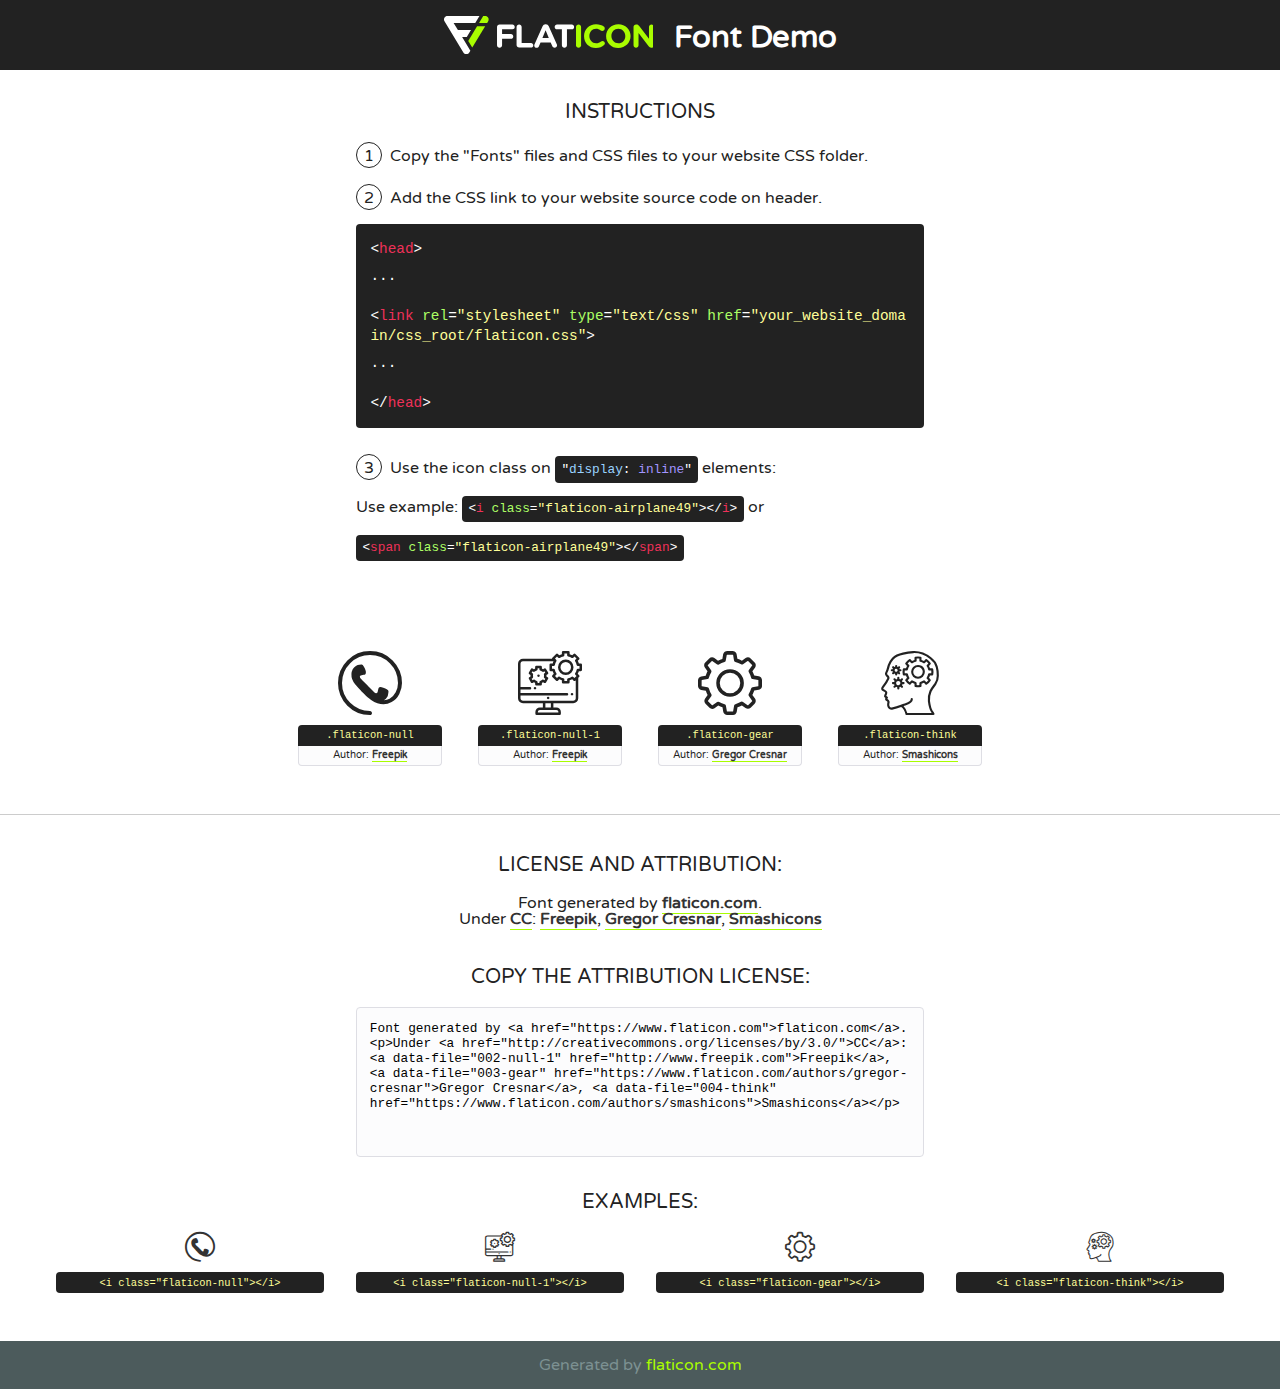
<file: assets/fonts/flaticon.html>
<!DOCTYPE html>
<!--
  Flaticon icon font: Flaticon
  Creation date: 02/06/2020 05:24
-->
<html>
<!DOCTYPE html>
<html>

<head>
    <title>Flaticon WebFont</title>
    <link href="http://fonts.googleapis.com/css?family=Varela+Round" rel="stylesheet" type="text/css" />
    <link rel="stylesheet" type="text/css" href="flaticon.css">
    <meta charset="UTF-8">
    <style>
    html, body, div, span, applet, object, iframe,
    h1, h2, h3, h4, h5, h6, p, blockquote, pre,
    a, abbr, acronym, address, big, cite, code,
    del, dfn, em, img, ins, kbd, q, s, samp,
    small, strike, strong, sub, sup, tt, var,
    b, u, i, center,
    dl, dt, dd, ol, ul, li,
    fieldset, form, label, legend,
    table, caption, tbody, tfoot, thead, tr, th, td,
    article, aside, canvas, details, embed, 
    figure, figcaption, footer, header, hgroup, 
    menu, nav, output, ruby, section, summary,
    time, mark, audio, video {
        margin: 0;
        padding: 0;
        border: 0;
        font-size: 100%;
        font: inherit;
        vertical-align: baseline;
    }
    /* HTML5 display-role reset for older browsers */
    article, aside, details, figcaption, figure, 
    footer, header, hgroup, menu, nav, section {
        display: block;
    }
    body {
        line-height: 1;
    }
    ol, ul {
        list-style: none;
    }
    blockquote, q {
        quotes: none;
    }
    blockquote:before, blockquote:after,
    q:before, q:after {
        content: '';
        content: none;
    }
    table {
        border-collapse: collapse;
        border-spacing: 0;
    }
    body {
        font-family: 'Varela Round', Helvetica, Arial, sans-serif;
        font-size: 16px;
        color: #222;
    }
    a {
        color: #333;
        border-bottom: 1px solid #a9fd00;
        font-weight: bold;
        text-decoration: none;
    }
    * {
        -moz-box-sizing: border-box;
        -webkit-box-sizing: border-box;
        box-sizing: border-box;
        margin: 0;
        padding: 0;
    }
    [class^="flaticon-"]:before, [class*=" flaticon-"]:before, [class^="flaticon-"]:after, [class*=" flaticon-"]:after {
        font-family: Flaticon;
        font-size: 30px;
        font-style: normal;
        margin-left: 20px;
        color: #333;
    }
    .wrapper {
        max-width: 600px;
        margin: auto;
        padding: 0 1em;
    }
    .title {
        font-size: 1.25em;
        text-align: center;
        margin-bottom: 1em;
        text-transform: uppercase;
    }
    header {
        text-align: center;
        background-color: #222;
        color: #fff;
        padding: 1em;
    }
    header .logo {
        width: 210px;
        height: 38px;
        display: inline-block;
        vertical-align: middle;
        margin-right: 1em;
        border: none;
    }
    header strong {
        font-size: 1.95em;
        font-weight: bold;
        vertical-align: middle;
        margin-top: 5px;
        display: inline-block;
    }
    .demo {
        margin: 2em auto;
        line-height: 1.25em;
    }
    .demo ul li {
        margin-bottom: 1em;
    }
    .demo ul li .num {
        color: #222;
        border-radius: 20px;
        display: inline-block;
        width: 26px;
        padding: 3px;
        height: 26px;
        text-align: center;
        margin-right: 0.5em;
        border: 1px solid #222;
    }
    .demo ul li code {
        background-color: #222;
        border-radius: 4px;
        padding: 0.25em 0.5em;
        display: inline-block;
        color: #fff;
        font-family: Consolas,Monaco,Lucida Console,Liberation Mono,DejaVu Sans Mono,Bitstream Vera Sans Mono,Courier New, monospace;
        font-weight: lighter;
        margin-top: 1em;
        font-size: 0.8em;
        word-break: break-all;
    }
    .demo ul li code.big {
        padding: 1em;
        font-size: 0.9em;
    }
    .demo ul li code .red {
        color: #EF3159;
    }
    .demo ul li code .green {
        color: #ACFF65;
    }
    .demo ul li code .yellow {
        color: #FFFF99;
    }
    .demo ul li code .blue {
        color: #99D3FF;
    }
    .demo ul li code .purple {
        color: #A295FF;
    }
    .demo ul li code .dots {
        margin-top: 0.5em;
        display: block;
    }
    #glyphs {
        border-bottom: 1px solid #ccc;
        padding: 2em 0;
        text-align: center;
    }
    .glyph {
        display: inline-block;
        width: 9em;
        margin: 1em;
        text-align: center;
        vertical-align: top;
        background: #FFF;
    }
    .glyph .glyph-icon {
        padding: 10px;
        display: block;
        font-family:"Flaticon";
        font-size: 64px;
        line-height: 1;
    }
    .glyph .glyph-icon:before {
        font-size: 64px;
        color: #222;
        margin-left: 0;
    }
    .class-name {
        font-size: 0.65em;
        background-color: #222;
        color: #fff;
        border-radius: 4px 4px 0 0;
        padding: 0.5em;
        color: #FFFF99;
        font-family: Consolas,Monaco,Lucida Console,Liberation Mono,DejaVu Sans Mono,Bitstream Vera Sans Mono,Courier New, monospace;
    }
    .author-name {
        font-size: 0.6em;
        background-color: #fcfcfd;
        border: 1px solid #DEDEE4;
        border-top: 0;
        border-radius: 0 0 4px 4px;
        padding: 0.5em;
    }
    .class-name:last-child {
        font-size: 10px;
        color:#888;
    }
    .class-name:last-child a {
        font-size: 10px;
        color:#555;
    }
    .class-name:last-child a:hover {
        color:#a9fd00;
    }
    .glyph > input {
        display: block;
        width: 100px;
        margin: 5px auto;
        text-align: center;
        font-size: 12px;
        cursor: text;
    }
    .glyph > input.icon-input {
        font-family:"Flaticon";
        font-size: 16px;
        margin-bottom: 10px;
    }
    .attribution .title {
        margin-top: 2em;
    }
    .attribution textarea {
        background-color: #fcfcfd;
        padding: 1em;
        border: none;
        box-shadow: none;
        border: 1px solid #DEDEE4;
        border-radius: 4px;
        resize: none;
        width: 100%;
        height: 150px;
        font-size: 0.8em;
        font-family: Consolas,Monaco,Lucida Console,Liberation Mono,DejaVu Sans Mono,Bitstream Vera Sans Mono,Courier New, monospace;
        -webkit-appearance: none;
    }
    .iconsuse {
        margin: 2em auto;
        text-align: center;
        max-width: 1200px;
    }
    .iconsuse:after {
        content: '';
        display: table;
        clear: both;
    }
    .iconsuse .image {
        float: left;
        width: 25%;
        padding: 0 1em;
    }
    .iconsuse .image p {
        margin-bottom: 1em;
    }
    .iconsuse .image span {
        display: block;
        font-size: 0.65em;
        background-color: #222;
        color: #fff;
        border-radius: 4px;
        padding: 0.5em;
        color: #FFFF99;
        margin-top: 1em;
        font-family: Consolas,Monaco,Lucida Console,Liberation Mono,DejaVu Sans Mono,Bitstream Vera Sans Mono,Courier New, monospace;
    }
    #footer {
        text-align: center;
        background-color: #4C5B5C;
        color: #7c9192;
        padding: 1em;
    }
    #footer a {
        border: none;
        color: #a9fd00;
        font-weight: normal;
    }
    @media (max-width: 960px) {
        .iconsuse .image {
            width: 50%;
        }
    }
    @media (max-width: 560px) {
        .iconsuse .image {
            width: 100%;
        }
    }
    </style>
</head>

<body class="characters-off">

    <header>
        <a href="https://www.flaticon.com" target="_blank" class="logo">
            <svg version="1.1" xmlns="http://www.w3.org/2000/svg" xmlns:xlink="http://www.w3.org/1999/xlink" xmlns:a="http://ns.adobe.com/AdobeSVGViewerExtensions/3.0/" viewBox="0 0 560.875 102.036" enable-background="new 0 0 560.875 102.036" xml:space="preserve">
                <defs>
                </defs>
                <g>
                    <g class="letters">
                        <path fill="#ffffff" d="M141.596,29.675c0-3.777,2.985-6.767,6.764-6.767h34.438c3.426,0,6.15,2.728,6.15,6.15
                        c0,3.43-2.724,6.149-6.15,6.149h-27.674v13.091h23.719c3.429,0,6.151,2.724,6.151,6.15c0,3.43-2.723,6.149-6.151,6.149h-23.719
                        v17.574c0,3.773-2.986,6.761-6.764,6.761c-3.779,0-6.764-2.989-6.764-6.761V29.675z"></path>
                        <path fill="#ffffff" d="M193.844,29.149c0-3.781,2.985-6.767,6.764-6.767c3.776,0,6.763,2.985,6.763,6.767v42.957h25.039
                        c3.426,0,6.149,2.726,6.149,6.153c0,3.425-2.723,6.15-6.149,6.15h-31.802c-3.779,0-6.764-2.986-6.764-6.768V29.149z"></path>
                        <path fill="#ffffff" d="M241.891,75.71l21.438-48.407c1.492-3.341,4.215-5.357,7.906-5.357h0.792
                        c3.686,0,6.323,2.017,7.815,5.357l21.439,48.407c0.436,0.967,0.701,1.845,0.701,2.723c0,3.602-2.809,6.501-6.414,6.501
                        c-3.161,0-5.269-1.845-6.499-4.655l-4.132-9.661h-27.059l-4.301,10.102c-1.144,2.631-3.426,4.214-6.237,4.214
                        c-3.517,0-6.24-2.81-6.24-6.325C241.1,77.64,241.451,76.677,241.891,75.71z M279.932,58.666l-8.521-20.297l-8.526,20.297H279.932
                        z"></path>
                        <path fill="#ffffff" d="M314.864,35.387H301.86c-3.429,0-6.239-2.813-6.239-6.238c0-3.429,2.811-6.24,6.239-6.24h39.533
                        c3.426,0,6.237,2.811,6.237,6.24c0,3.425-2.811,6.238-6.237,6.238h-13.001v42.785c0,3.773-2.99,6.761-6.764,6.761
                        c-3.779,0-6.764-2.989-6.764-6.761V35.387z"></path>
                        <path fill="#A9FD00" d="M352.615,29.149c0-3.781,2.985-6.767,6.767-6.767c3.774,0,6.761,2.985,6.761,6.767v49.024
                        c0,3.773-2.987,6.761-6.761,6.761c-3.781,0-6.767-2.989-6.767-6.761V29.149z"></path>
                        <path fill="#A9FD00" d="M374.132,53.836v-0.179c0-17.481,13.178-31.801,32.065-31.801c9.22,0,15.459,2.458,20.557,6.238
                        c1.402,1.054,2.637,2.985,2.637,5.357c0,3.692-2.985,6.59-6.681,6.59c-1.845,0-3.071-0.702-4.044-1.319
                        c-3.776-2.813-7.729-4.393-12.562-4.393c-10.364,0-17.831,8.611-17.831,19.154v0.173c0,10.542,7.291,19.329,17.831,19.329
                        c5.715,0,9.492-1.756,13.359-4.834c1.049-0.874,2.458-1.491,4.039-1.491c3.429,0,6.325,2.813,6.325,6.236
                        c0,2.106-1.056,3.78-2.282,4.834c-5.539,4.834-12.036,7.733-21.878,7.733C387.572,85.464,374.132,71.493,374.132,53.836z"></path>
                        <path fill="#A9FD00" d="M433.009,53.836v-0.179c0-17.481,13.79-31.801,32.766-31.801c18.981,0,32.592,14.143,32.592,31.628v0.173
                        c0,17.483-13.785,31.807-32.769,31.807C446.625,85.464,433.009,71.32,433.009,53.836z M484.224,53.836v-0.179
                        c0-10.539-7.725-19.326-18.626-19.326c-10.893,0-18.449,8.611-18.449,19.154v0.173c0,10.542,7.73,19.329,18.626,19.329
                        C476.676,72.986,484.224,64.378,484.224,53.836z"></path>
                        <path fill="#A9FD00" d="M506.233,29.321c0-3.774,2.99-6.763,6.767-6.763h1.401c3.252,0,5.183,1.583,7.029,3.953l26.093,34.265
                        V29.059c0-3.692,2.99-6.677,6.681-6.677c3.683,0,6.671,2.985,6.671,6.677v48.934c0,3.78-2.987,6.765-6.764,6.765h-0.436
                        c-3.257,0-5.188-1.581-7.034-3.953l-27.056-35.492v32.944c0,3.687-2.985,6.676-6.678,6.676c-3.683,0-6.673-2.989-6.673-6.676
                        V29.321z"></path>
                    </g>
                    <g class="insignia">
                        <path fill="#ffffff" d="M48.372,56.137h12.517l11.156-18.537H37.186L25.688,18.539h57.825L94.668,0H9.271
                        C5.925,0,2.842,1.801,1.198,4.716c-1.644,2.907-1.593,6.482,0.134,9.343l50.38,83.501c1.678,2.781,4.689,4.476,7.938,4.476
                        c3.246,0,6.257-1.695,7.935-4.476l2.898-4.804L48.372,56.137z"></path>
                        <g class="i">
                            <path fill="#A9FD00" d="M93.575,18.539h0.031v0.004l21.652,0.004l2.705-4.488c1.727-2.861,1.778-6.436,0.133-9.343
                            C116.454,1.801,113.371,0,110.026,0h-5.294L93.575,18.539z"></path>
                            <polygon fill="#A9FD00" points="88.291,27.356 64.725,66.486 75.519,84.404 109.942,27.356"></polygon>
                        </g>
                    </g>
                </g>
            </svg>
        </a>
        <strong>Font Demo</strong>
    </header>


    <section class="demo wrapper">

        <p class="title">Instructions</p>

        <ul>
            <li>
                <span class="num">1</span>Copy the "Fonts" files and CSS files to your website CSS folder.
            </li>
            <li>
                <span class="num">2</span>Add the CSS link to your website source code on header.
                <code class="big">
                    &lt;<span class="red">head</span>&gt;
                    <br/><span class="dots">...</span>
                    <br/>&lt;<span class="red">link</span> <span class="green">rel</span>=<span class="yellow">"stylesheet"</span> <span class="green">type</span>=<span class="yellow">"text/css"</span> <span class="green">href</span>=<span class="yellow">"your_website_domain/css_root/flaticon.css"</span>&gt;
                    <br/><span class="dots">...</span>
                    <br/>&lt;/<span class="red">head</span>&gt;
                </code>
            </li>

            <li>
                <p>
                    <span class="num">3</span>Use the icon class on <code>"<span class="blue">display</span>:<span class="purple"> inline</span>"</code> elements:
                    <br />
                    Use example: <code>&lt;<span class="red">i</span> <span class="green">class</span>=<span class="yellow">&quot;flaticon-airplane49&quot;</span>&gt;&lt;/<span class="red">i</span>&gt;</code> or <code>&lt;<span class="red">span</span> <span class="green">class</span>=<span class="yellow">&quot;flaticon-airplane49&quot;</span>&gt;&lt;/<span class="red">span</span>&gt;</code>
            </li>
        </ul>

    </section>




   <section id="glyphs">          
    
      
        <div class="glyph"><div class="glyph-icon flaticon-null"></div>
            <div class="class-name">.flaticon-null</div>
            <div class="author-name">Author: <a data-file="001-null" href="http://www.freepik.com">Freepik</a> </div> 
        </div>        
        
        <div class="glyph"><div class="glyph-icon flaticon-null-1"></div>
            <div class="class-name">.flaticon-null-1</div>
            <div class="author-name">Author: <a data-file="002-null-1" href="http://www.freepik.com">Freepik</a> </div> 
        </div>        
        
        <div class="glyph"><div class="glyph-icon flaticon-gear"></div>
            <div class="class-name">.flaticon-gear</div>
            <div class="author-name">Author: <a data-file="003-gear" href="https://www.flaticon.com/authors/gregor-cresnar">Gregor Cresnar</a> </div> 
        </div>        
        
        <div class="glyph"><div class="glyph-icon flaticon-think"></div>
            <div class="class-name">.flaticon-think</div>
            <div class="author-name">Author: <a data-file="004-think" href="https://www.flaticon.com/authors/smashicons">Smashicons</a> </div> 
        </div>        
        

    </section>



    <section class="attribution wrapper"   style="text-align:center;">

      <div class="title">License and attribution:</div><div class="attrDiv">Font generated by <a href="https://www.flaticon.com">flaticon.com</a>. <div><p>Under <a href="http://creativecommons.org/licenses/by/3.0/">CC</a>: <a data-file="002-null-1" href="http://www.freepik.com">Freepik</a>, <a data-file="003-gear" href="https://www.flaticon.com/authors/gregor-cresnar">Gregor Cresnar</a>, <a data-file="004-think" href="https://www.flaticon.com/authors/smashicons">Smashicons</a></p>  </div>
      </div>
      <div class="title">Copy the Attribution License:</div>

    <textarea onclick="this.focus();this.select();">Font generated by &lt;a href=&quot;https://www.flaticon.com&quot;&gt;flaticon.com&lt;/a&gt;. <p>Under <a href="http://creativecommons.org/licenses/by/3.0/">CC</a>: <a data-file="002-null-1" href="http://www.freepik.com">Freepik</a>, <a data-file="003-gear" href="https://www.flaticon.com/authors/gregor-cresnar">Gregor Cresnar</a>, <a data-file="004-think" href="https://www.flaticon.com/authors/smashicons">Smashicons</a></p>  
     </textarea>

    </section>

    <section class="iconsuse">

          <div class="title">Examples:</div>            
             
            <div class="image">
                <p>
                    <i class="glyph-icon flaticon-null"></i> 
                    <span>&lt;i class=&quot;flaticon-null&quot;&gt;&lt;/i&gt;</span>
                </p>
            </div>
            
            <div class="image">
                <p>
                    <i class="glyph-icon flaticon-null-1"></i> 
                    <span>&lt;i class=&quot;flaticon-null-1&quot;&gt;&lt;/i&gt;</span>
                </p>
            </div>
            
            <div class="image">
                <p>
                    <i class="glyph-icon flaticon-gear"></i> 
                    <span>&lt;i class=&quot;flaticon-gear&quot;&gt;&lt;/i&gt;</span>
                </p>
            </div>
            
            <div class="image">
                <p>
                    <i class="glyph-icon flaticon-think"></i> 
                    <span>&lt;i class=&quot;flaticon-think&quot;&gt;&lt;/i&gt;</span>
                </p>
            </div>
                       
        </div>
                            
    </section>

<div id="footer">
    <div>Generated by <a href="https://www.flaticon.com">flaticon.com</a>
    </div>
</div>



</body>
</html>
</file>
<file: assets/css/flaticon.css>
/*
  	Flaticon icon font: Flaticon
  	Creation date: 02/06/2020 05:24
  	*/

@font-face {
  font-family: "Flaticon";
  src: url("../fonts/Flaticon.eot");
  src: url("../fonts/Flaticon.eot?#iefix") format("embedded-opentype"),
       url("../fonts/Flaticon.woff2") format("woff2"),
       url("../fonts/Flaticon.woff") format("woff"),
       url("../fonts/Flaticon.ttf") format("truetype"),
       url("../fonts/Flaticon.svg#Flaticon") format("svg");
  font-weight: normal;
  font-style: normal;
}

@media screen and (-webkit-min-device-pixel-ratio:0) {
  @font-face {
    font-family: "Flaticon";
    src: url("../fonts/Flaticon.svg#Flaticon") format("svg");
  }
}

[class^="flaticon-"]:before, [class*=" flaticon-"]:before,
[class^="flaticon-"]:after, [class*=" flaticon-"]:after {   
  font-family: Flaticon;
font-style: normal;
}

.flaticon-null:before { content: "\f100"; }
.flaticon-null-1:before { content: "\f101"; }
.flaticon-gear:before { content: "\f102"; }
.flaticon-think:before { content: "\f103"; }
</file>
<file: assets/css/progressbar_barfiller.css>
/* Custom Code skills */
.single-skill{
  display: flex;
}

.single-skill span {
	color: #79838b;
	font-size: 13px;
	font-weight: 300;
	letter-spacing: 0;
	margin-bottom: 14px;
	display: block;
}
.single-skill .bar-progress {
	width: 100%;
}
.single-skill .bar-title {
  width: 20%;
  margin-bottom: 19px;
}

.skills-content {
  padding-top: 200px;
  padding-left: 70px;
}

.skills-shape-bg {
  height: 651px;
  width: 868px;
  position: absolute;
  content: "";
  border: 2px solid #4d4d4d;
  left: 40%;
  top: 255px;
}

.skills-shape-bg::before {
  position: absolute;
  content: "";
  height: 465px;
  width: 300px;
  border: 2px solid #4d4d4d;
  left: -35%;
  top: 50%;
  transform: translateY(-50%);
  border-right: 0;
}



/* Default */
.barfiller {
	width: 100%;
	height: 10px;
	background: #f6f9fc;
  position: relative;
  border-radius: 5px;
}

.barfiller .fill {
  display: block;
  position: relative;
  width: 0px;
  height: 100%;
  background: #333;
  z-index: 1;
  border-radius: 5px;
}

.barfiller .tipWrap { display: none; }

.barfiller .tip {
  margin-top: -28px;
  padding: 2px 4px;
  font-size: 16px;
  color: #09cc7f;
  left: 0px;
  position: absolute;
  z-index: 2;
  background: transparent;
  font-weight: 800;
}

.barfiller .tip:after {
  border: solid;
  border-color: rgba(0,0,0,.8) transparent;
  border-width: 6px 6px 0 6px;
  content: "";
  display: block;
  position: absolute;
  left: 9px;
  top: 100%;
  z-index: 9;
  display: none;
  
}
</file>
<file: assets/css/gijgo.css>
.gj-button {
    background-color: #f5f5f5;
    border: 1px solid #ddd;
    color: #000;
    border-radius: 3px;
    padding: 6px 10px;
    cursor: pointer;
}

.gj-unselectable {
    -webkit-touch-callout: none;
    -webkit-user-select: none;
    -khtml-user-select: none;
    -moz-user-select: none;
    -ms-user-select: none;
    user-select: none;
}

.gj-row {
    display: -webkit-box;
    display: -ms-flexbox;
    display: flex;
    -ms-flex-wrap: wrap;
    flex-wrap: wrap;
}

.gj-margin-left-5 {
    margin-left: 5px;
}

.gj-margin-left-10 {
    margin-left: 10px;
}

.gj-width-full {
    width: 100%;
}

.gj-cursor-pointer {
    cursor: pointer;
}

.gj-text-align-center {
    text-align: center;
}

.gj-font-size-16 {
    font-size: 16px;
}

.gj-hidden {
    display: none;
}

/** Material Design */
.gj-button-md {
    background: 0 0;
    border: none;
    border-radius: 2px;
    color: rgba(0, 0, 0, 0.87);
    position: relative;
    height: 36px;
    margin: 0;
    min-width: 64px;
    padding: 0 16px;
    display: inline-block;
    font-family: "Roboto","Helvetica","Arial",sans-serif;
    font-size: 1rem;
    font-weight: 500;
    text-transform: uppercase;
    letter-spacing: 0;
    overflow: hidden;
    will-change: box-shadow;
    transition: box-shadow .2s cubic-bezier(.4,0,1,1),background-color .2s cubic-bezier(.4,0,.2,1),color .2s cubic-bezier(.4,0,.2,1);
    outline: none;
    cursor: pointer;
    text-decoration: none;
    text-align: center;
    line-height: 36px;
    vertical-align: middle;
    overflow: hidden;
    -webkit-user-select: none;
    -moz-user-select: none;
    -ms-user-select: none;
    user-select: none;
}

.gj-button-md:hover {
    background-color: rgba(158,158,158,.2);
}

.gj-button-md:disabled {
    color: rgba(0,0,0,.26);
    background: 0 0;
}

.gj-button-md .material-icons,
.gj-button-md .gj-icon {
    vertical-align: middle;
    /*font-size: 1.3rem;
    margin-right: 4px;*/
}

.gj-button-md.gj-button-md-icon {
    width: 24px;
    height: 31px;
    min-width: 24px;
    padding: 0px;
    display: table;
}

.gj-button-md.gj-button-md-icon .material-icons,
.gj-button-md.gj-button-md-icon .gj-icon {
    display: table-cell;
    margin-right: 0px;
    width: 24px;
    height: 24px;
}

.gj-button-md.active {
    background-color: rgba(158,158,158,.4);
}

.gj-button-md-group {
    position: relative;
    display: inline-block;
    vertical-align: middle;
}
.gj-textbox-md {
	/* border: none; */
	/* border-bottom: 1px solid rgba(0,0,0,.42); */
	display: block;
	font-family: "Helvetica","Arial",sans-serif;
	font-size: 16px;
	line-height: 16px;
	/* padding: 4px 0px; */
	margin: 0;
	/* width: 100%; */
	background: 0 0;
	/* text-align: ; */
	color: rgba(0,0,0,.87);
	padding-left: 44px;
	border: 1px solid #dca73a;
	/* padding: 15px 15px; */
	/* text-align: center; */
	width: 177px;
	height: 55px;
	border-radius: 5px;
}
.gj-textbox-md:focus,
.gj-textbox-md:active {
    /* border-bottom: 2px solid rgba(0,0,0,.42); */
    outline: none;
}

.gj-textbox-md::placeholder {
    color: #8e8e8e;
}

.gj-textbox-md:-ms-input-placeholder {
    color: #8e8e8e;
}

.gj-textbox-md::-ms-input-placeholder {
    color: #8e8e8e;
}

.gj-md-spacer-24 {
    min-width: 24px;
    width: 24px;
    display: inline-block;
}

.gj-md-spacer-32 {
    min-width: 32px;
    width: 32px;
    display: inline-block;
}

.gj-modal {
    position: fixed;
    top: 0;
    right: 0;
    bottom: 0;
    left: 0;
    z-index: 1203;
    display: none;
    overflow: hidden;
    -webkit-overflow-scrolling: touch;
    outline: 0;
    background-color: rgba(0, 0, 0, 0.54118);
    transition: 200ms ease opacity;
    will-change: opacity;
}

/* List */
ul.gj-list li [data-role="wrapper"] {
    display: table;
    width: 100%;
}

ul.gj-list li [data-role="checkbox"] {
    display: table-cell;
    vertical-align:middle;
    text-align:center;
}

ul.gj-list li [data-role="image"] {
    display: table-cell;
    vertical-align:middle;
    text-align:center;
}

ul.gj-list li [data-role="display"] {
    display: table-cell;
    vertical-align:middle;
    cursor: pointer;
}

ul.gj-list li [data-role="display"]:empty:before {
  content: "\200b"; /* unicode zero width space character */
}

/* List - Bootstrap */
ul.gj-list-bootstrap {
    padding-left: 0px;
    margin-bottom: 0px;
}

ul.gj-list-bootstrap li {
    padding: 0px;
}

ul.gj-list-bootstrap li [data-role="wrapper"] {
    padding: 0px 10px;
}

ul.gj-list-bootstrap li [data-role="checkbox"] {
    width: 24px;
    padding: 3px;
}

ul.gj-list-bootstrap li [data-role="image"] {
    width: 24px;
    height: 24px;
}

ul.gj-list-bootstrap li [data-role="display"] {
    padding: 8px 0px 8px 4px;
}

.list-group-item.active ul li, .list-group-item.active:focus ul li, .list-group-item.active:hover ul li {
    text-shadow: none;
    color:initial;
}

/* List - Material Design */
ul.gj-list-md {
    padding: 0px;
    list-style: none;
    list-style-type: none;
    line-height: 24px;
    letter-spacing: 0;
    color: #616161; /* Gray 700 */
}

ul.gj-list-md li {
    display: list-item;
    list-style-type: none;
    padding: 0px;
    min-height: unset;
    box-sizing: border-box;
    align-items: center;
    cursor: default;
    overflow: hidden;

    font-family: "Roboto","Helvetica","Arial",sans-serif;
    font-size: 16px;
    font-weight: 400;
    letter-spacing: .04em;
    line-height: 1;
    
    -webkit-flex-direction: row;
    -ms-flex-direction: row;
    flex-direction: row;
    -webkit-flex-wrap: nowrap;
    -ms-flex-wrap: nowrap;
    flex-wrap: nowrap;
}

ul.gj-list-md li [data-role="checkbox"] {
    height: 24px;
    width: 24px;
}

ul.gj-list-md li [data-role="image"] {
    height: 24px;
    width: 24px;
}

ul.gj-list-md li [data-role="display"] {
    padding: 8px 0px 8px 5px;
    order: 0;
    flex-grow: 2;
    text-decoration: none;
    box-sizing: border-box;
    align-items: center;
    text-align: left;
    color: rgba(0,0,0,.87);
}

ul.gj-list-md li.disabled>[data-role="wrapper"]>[data-role="display"] {
    color: #9E9E9E; /* Gray 500 */
}

.gj-list-md-active {
    background: #e0e0e0;
    color: #3f51b5;
}


/* Picker */
.gj-picker {
    position: absolute;
    z-index: 1203;
    background-color: #fff;
}

.gj-picker .selected {
    color: #fff;
}

/* Material Design */
.gj-picker-md {
    font-family: "Roboto","Helvetica","Arial",sans-serif;
    font-size: 16px;
    font-weight: 400;
    letter-spacing: .04em;
    line-height: 1;
    color: rgba(0,0,0,.87);
    border: 1px solid #E0E0E0;
}

.gj-modal .gj-picker-md {
    border: 0px;
}

.gj-picker-md [role="header"] {
    color: rgba(255, 255, 255, 0.54);
    display: flex;
    background: #2196f3;
    align-items: baseline;
    user-select: none;
    justify-content: center;
}

.gj-picker-md [role="footer"] {
    float: right;
    padding: 10px;
}

.gj-picker-md [role="footer"] button.gj-button-md {
    color: #2196f3;
    font-weight: bold;
    font-size: 13px;
}

/* Bootstrap */
.gj-picker-bootstrap {
    border-radius: 4px;
    border: 1px solid #E0E0E0;
}

.gj-picker-bootstrap .selected {
    color: #888;
}

.gj-picker-bootstrap [role="header"] {
    background: #eee;
    color: #AAA;
}
@font-face {
    font-family: 'gijgo-material';
    src: url('../fonts/gijgo-material.eot?235541');
    src: url('../fonts/gijgo-material.eot?235541#iefix') format('embedded-opentype'), url('../fonts/gijgo-material.ttf?235541') format('truetype'), url('../fonts/gijgo-material.woff?235541') format('woff'), url('../fonts/gijgo-material.svg?235541#gijgo-material') format('svg');
    font-weight: normal;
    font-style: normal;
}

.gj-icon {
    /* use !important to prevent issues with browser extensions that change fonts */
    font-family: 'gijgo-material' !important;
    font-size: 24px;
    speak: none;
    font-style: normal;
    font-weight: normal;
    font-variant: normal;
    text-transform: none;
    line-height: 1;
    /* Enable Ligatures ================ */
    letter-spacing: 0;
    -webkit-font-feature-settings: "liga";
    -moz-font-feature-settings: "liga=1";
    -moz-font-feature-settings: "liga";
    -ms-font-feature-settings: "liga" 1;
    font-feature-settings: "liga";
    -webkit-font-variant-ligatures: discretionary-ligatures;
    font-variant-ligatures: discretionary-ligatures;
    /* Better Font Rendering =========== */
    -webkit-font-smoothing: antialiased;
    -moz-osx-font-smoothing: grayscale;
}

.gj-icon.undo:before {
    content: "\e900";
}

.gj-icon.vertical-align-top:before {
    content: "\e901";
}

.gj-icon.vertical-align-center:before {
    content: "\e902";
}

.gj-icon.vertical-align-bottom:before {
    content: "\e903";
}

.gj-icon.arrow-dropup:before {
    content: "\e904";
}

.gj-icon.clock:before {
    content: "\e905";
}

.gj-icon.refresh:before {
    content: "\e906";
}

.gj-icon.last-page:before {
    content: "\e907";
}

.gj-icon.first-page:before {
    content: "\e908";
}

.gj-icon.cancel:before {
    content: "\e909";
}

.gj-icon.clear:before {
    content: "\e90a";
}

.gj-icon.check-circle:before {
    content: "\e90b";
}

.gj-icon.delete:before {
    content: "\e90c";
}

.gj-icon.arrow-upward:before {
    content: "\e90d";
}

.gj-icon.arrow-forward:before {
    content: "\e90e";
}

.gj-icon.arrow-downward:before {
    content: "\e90f";
}

.gj-icon.arrow-back:before {
    content: "\e910";
}

.gj-icon.list-numbered:before {
    content: "\e911";
}

.gj-icon.list-bulleted:before {
    content: "\e912";
}

.gj-icon.indent-increase:before {
    content: "\e913";
}

.gj-icon.indent-decrease:before {
    content: "\e914";
}

.gj-icon.redo:before {
    content: "\e915";
}

.gj-icon.align-right:before {
    content: "\e916";
}

.gj-icon.align-left:before {
    content: "\e917";
}

.gj-icon.align-justify:before {
    content: "\e918";
}

.gj-icon.align-center:before {
    content: "\e919";
}

.gj-icon.strikethrough:before {
    content: "\e91a";
}

.gj-icon.italic:before {
    content: "\e91b";
}

.gj-icon.underlined:before {
    content: "\e91c";
}

.gj-icon.bold:before {
    content: "\e91d";
}

.gj-icon.arrow-dropdown:before {
    content: "\e91e";
}

.gj-icon.done:before {
    content: "\e91f";
}

.gj-icon.pencil:before {
    content: "\e920";
}

.gj-icon.minus:before {
    content: "\e921";
}

.gj-icon.plus:before {
    content: "\e922";
}

.gj-icon.chevron-up:before {
    content: "\e923";
}

.gj-icon.chevron-right:before {
    content: "\e924";
}

.gj-icon.chevron-down:before {
    content: "\e925";
}

.gj-icon.chevron-left:before {
    content: "\e926";
}

.gj-icon.event:before {
    content: "\e927";
}
.gj-draggable {
    cursor: move;
}
.gj-resizable-handle {
    position: absolute;
    font-size: 0.1px;
    display: block;
    -ms-touch-action: none;
    touch-action: none;
    z-index: 1203;
}

.gj-resizable-n {
    cursor: n-resize;
    height: 7px;
    width: 100%;
    top: -5px;
    left: 0;
}
.gj-resizable-e {
    cursor: e-resize;
    width: 7px;
    right: -5px;
    top: 0;
    height: 100%;
}
.gj-resizable-s {
    cursor: s-resize;
    height: 7px;
    width: 100%;
    bottom: -5px;
    left: 0;
}
.gj-resizable-w {
	cursor: w-resize;
	width: 7px;
	left: -5px;
	top: 0;
	height: 100%;
}
.gj-resizable-se {
	cursor: se-resize;
	width: 12px;
	height: 12px;
	right: 1px;
	bottom: 1px;
}
.gj-resizable-sw {
	cursor: sw-resize;
	width: 9px;
	height: 9px;
	left: -5px;
	bottom: -5px;
}
.gj-resizable-nw {
	cursor: nw-resize;
	width: 9px;
	height: 9px;
	left: -5px;
	top: -5px;
}
.gj-resizable-ne {
	cursor: ne-resize;
	width: 9px;
	height: 9px;
	right: -5px;
	top: -5px;
}

.gj-dialog-footer {
    position: absolute;
    bottom: 0px;
    width: 100%;
    margin-top: 0px;
}

.gj-dialog-scrollable [data-role="body"] {
    overflow-x: hidden;
    overflow-y: scroll;
}

/** Bootstrap 3 **/
.gj-dialog-bootstrap {
    overflow: hidden;
    z-index: 1202;
}

.gj-dialog-bootstrap [data-role="title"] {
    display: inline;
}
.gj-dialog-bootstrap [data-role="close"] {
    line-height: 1.42857143;
}

/** Bootstrap 4 **/
.gj-dialog-bootstrap4 {
    overflow: hidden;
    z-index: 1202;
}

.gj-dialog-bootstrap4 [data-role="title"] {
    display: inline;
}
.gj-dialog-bootstrap4 [data-role="close"] {
    line-height: 1.5;
}

/** Material Design **/
.gj-dialog-md {
    background-color: #FFF;
    overflow: hidden;
    border: none;
    box-shadow: 0 11px 15px -7px rgba(0,0,0,.2), 0 24px 38px 3px rgba(0,0,0,.14), 0 9px 46px 8px rgba(0,0,0,.12);
    box-sizing: border-box;
    position: relative;
    display: -webkit-box;
    display: -webkit-flex;
    display: -ms-flexbox;
    display: flex;
    -webkit-box-orient: vertical;
    -webkit-box-direction: normal;
    -webkit-flex-direction: column;
    -ms-flex-direction: column;
    flex-direction: column;
    -webkit-background-clip: padding-box;
    background-clip: padding-box;
    outline: 0;
    z-index: 1202;
}

.gj-dialog-md-header {
    padding: 24px 24px 0px 24px;
    font-family: "Roboto","Helvetica","Arial",sans-serif;
}

.gj-dialog-md-title {
    margin: 0;
    font-weight: 400;
    display: inline;
    line-height: 28px;
    font-size: 20px;
}

.gj-dialog-md-close {
    -webkit-appearance: none;
    padding: 0;
    cursor: pointer;
    background: 0 0;
    border: 0;
    float: right;
    line-height: 28px;
    font-size: 28px;
}

.gj-dialog-md-body {
    padding: 20px 24px 24px 24px;
    color: rgba(0,0,0,.54);
    font-family: "Helvetica","Arial",sans-serif;
    font-size: 14px;
    font-weight: 400;
    line-height: 20px;
}

.gj-dialog-md-footer {
    padding: 8px 8px 8px 24px;
    display: -webkit-flex;
    display: -ms-flexbox;
    display: flex;
    -webkit-flex-direction: row-reverse;
    -ms-flex-direction: row-reverse;
    flex-direction: row-reverse;
    -webkit-flex-wrap: wrap;
    -ms-flex-wrap: wrap;
    flex-wrap: wrap;

    box-sizing: border-box;
}

.gj-dialog-md-footer>*:first-child {
    margin-right: 0;
}

.gj-dialog-md-footer>* {
    margin-right: 8px;
    height: 36px;
}
DIV.gj-grid-wrapper {
    margin: auto;
    position: relative;
    clear:both;
    z-index: 1;
}

TABLE.gj-grid {
    margin: auto;    
    border-collapse: collapse;
    width: 100%;
    table-layout: fixed;
}

TABLE.gj-grid THEAD TH [data-role="selectAll"] {
    margin: auto;
}

TABLE.gj-grid THEAD TH [data-role="title"] {
    display: inline-block;
}

TABLE.gj-grid THEAD TH [data-role="sorticon"] {
    display: inline-block;
}

TABLE.gj-grid THEAD TH {
    overflow: hidden;
    text-overflow: ellipsis;
}

TABLE.gj-grid.autogrow-header-row THEAD TH {
    overflow: auto;
    text-overflow: initial;
    white-space: pre-wrap;
    -ms-word-break: break-word;
    word-break: break-word;
}

TABLE.gj-grid > tbody > tr > td {
    overflow: hidden;
    position: relative;
}

table.gj-grid tbody div[data-role="display"] {
    vertical-align: middle;
    text-indent: 0;
    white-space: pre-wrap;
    -ms-word-break: break-word;
    word-break: break-word;
}

table.gj-grid.fixed-body-rows tbody div[data-role="display"] {
    overflow: hidden;
    text-overflow: ellipsis;
    white-space: nowrap;
    -ms-word-break: initial;
    word-break: initial;
}

table.gj-grid tfoot DIV[data-role="display"] {
    vertical-align: middle;
    text-indent: 0;
    display: flex;
}

TABLE.gj-grid .fa {
    padding: 2px;
}

TABLE.gj-grid > tbody > tr > td > div {
    padding: 2px;
    overflow: hidden;
}

DIV.gj-grid-wrapper DIV.gj-grid-loading-cover
{
    background: #BBBBBB;
    opacity: 0.5;
    position: absolute;
    vertical-align: middle;
}

DIV.gj-grid-wrapper DIV.gj-grid-loading-text
{
    position: absolute;
    font-weight: bold;
}

/* Bootstrap Theme */
table.gj-grid-bootstrap thead th {
    background-color: #f5f5f5;
    vertical-align:middle;
}

table.gj-grid-bootstrap thead th [data-role="sorticon"] {
    margin-left: 5px;
}

table.gj-grid-bootstrap thead th [data-role="sorticon"] i.gj-icon,
table.gj-grid-bootstrap thead th [data-role="sorticon"] i.material-icons {
    position: absolute;
    font-size: 20px;
    top: 15px;
}

table.gj-grid-bootstrap tbody tr td div[data-role="display"] {
    padding: 0px;
}

.gj-grid-bootstrap-4 .gj-checkbox-bootstrap {
    display: inline-block;
    padding-top: 2px;
}

.gj-grid-bootstrap-4 tbody tr.active {
    background-color: rgba(0,0,0,.075);
}

/* Material Design Theme */
.gj-grid-md {
    position: relative;
    border: 1px solid #e0e0e0;
    border-collapse: collapse;
    white-space: nowrap;
    font-size: 13px;
    font-family: "Roboto","Helvetica","Arial",sans-serif;
    background-color: #fff;
}

.gj-grid-md td:first-of-type, .gj-grid-md th:first-of-type {
    padding-left: 24px;
}

.gj-grid-md th {
    position: relative;
    vertical-align: bottom;
    font-weight: 700;
    line-height: 31px;
    letter-spacing: 0;
    height: 56px;
    font-size: 12px;
    color: rgba(0,0,0,.54);
    padding-bottom: 8px;
    box-sizing: border-box;
    padding: 12px 18px;
    text-align: right;
}

.gj-grid-md td {
    position: relative;
    height: 48px;
    border-top: 1px solid #e0e0e0;
    border-bottom: 1px solid #e0e0e0;
    padding: 12px 18px;
    box-sizing: border-box;
    text-align: left;
    color: rgba(0,0,0,.87);
}

.gj-grid-md tbody tr {
    position: relative;
    height: 48px;
    transition-duration: .28s;
    transition-timing-function: cubic-bezier(.4,0,.2,1);
    transition-property: background-color;
}

.gj-grid-md tbody tr:hover {
    background-color: #EEEEEE; /* Gray 200 */
}

.gj-grid-md tbody tr.gj-grid-md-select {
    background-color: #F5F5F5; /* Grey 100 */
}


table.gj-grid-md thead th [data-role="sorticon"] {
    margin-left: 5px;
}

table.gj-grid-md thead th [data-role="sorticon"] i.gj-icon,
table.gj-grid-md thead th [data-role="sorticon"] i.material-icons {
    position: absolute;
    font-size: 16px;
    top: 19px;
}

table.gj-grid-md thead th.gj-grid-select-all {
    padding-bottom: 3px;
}
/* Hide all prioritized columns by default */
@media only all {
	th.display-1120,
	td.display-1120,
	th.display-960,
	td.display-960,
	th.display-800,
	td.display-800,
	th.display-640,
	td.display-640,
	th.display-480,
	td.display-480,
	th.display-320,
	td.display-320 {
		display: none;
	}
}

/* Show at 320px (20em x 16px) */
@media screen and (min-width: 20em) {
	TABLE.gj-grid-bootstrap th.display-320,
	TABLE.gj-grid-bootstrap td.display-320 {
		display: table-cell;
	}
}
/* Show at 480px (30em x 16px) */
@media screen and (min-width: 30em) {
	TABLE.gj-grid-bootstrap th.display-480,
	TABLE.gj-grid-bootstrap td.display-480 {
		display: table-cell;
	}
}
/* Show at 640px (40em x 16px) */
@media screen and (min-width: 40em) {
	TABLE.gj-grid-bootstrap th.display-640,
	TABLE.gj-grid-bootstrap td.display-640 {
		display: table-cell;
	}
}
/* Show at 800px (50em x 16px) */
@media screen and (min-width: 50em) {
	TABLE.gj-grid-bootstrap th.display-800,
	TABLE.gj-grid-bootstrap td.display-800 {
		display: table-cell;
	}
}
/* Show at 960px (60em x 16px) */
@media screen and (min-width: 60em) {
	TABLE.gj-grid-bootstrap th.display-960,
	TABLE.gj-grid-bootstrap td.display-960 {
		display: table-cell;
	}
}
/* Show at 1,120px (70em x 16px) */
@media screen and (min-width: 70em) {
	TABLE.gj-grid-bootstrap th.display-1120,
	TABLE.gj-grid-bootstrap td.display-1120 {
		display: table-cell;
	}
}

/* Material Design Theme */
.gj-grid-md tfoot tr th {
    padding-right: 14px;
}

.gj-grid-md tfoot tr[data-role="pager"] .gj-grid-mdl-pager-label {
    padding-left: 5px;
    padding-right: 5px;
}

.gj-grid-md tfoot tr[data-role="pager"] .gj-dropdown-md {
    margin-left: 12px;
}

.gj-grid-md tfoot tr[data-role="pager"] .gj-dropdown-md [role="presenter"] {
    font-size: 12px;
    font-weight: bold;
    color: rgba(0,0,0,.54);
}

.gj-grid-md tfoot tr[data-role="pager"] .gj-dropdown-md [role="presenter"] [role="display"] {
    text-align: right;
}

.gj-grid-md tfoot tr[data-role="pager"] .gj-grid-md-limit-select {
    margin-left: 10px;
    font-size: 12px;
    font-weight: bold;
    color: rgba(0,0,0,.54);
}

/* Bootstrap */
.gj-grid-bootstrap tfoot tr[data-role="pager"] th {
    line-height: 30px;
    background-color: #f5f5f5;
}

.gj-grid-bootstrap tfoot tr[data-role="pager"] th > div > div {
    margin-right: 5px;
}

.gj-grid-bootstrap tfoot tr[data-role="pager"] th > div > button {
    margin-right: 5px;
}

.gj-grid-bootstrap-4 tfoot tr[data-role="pager"] th > div button {
    height: 34px;
}

.gj-grid-bootstrap-4 tfoot tr[data-role="pager"] th div .gj-dropdown-bootstrap-4 .gj-dropdown-expander-mi .gj-icon {
    top: 5px;
}

.gj-grid-bootstrap-3 tfoot tr[data-role="pager"] th > div > input {
    margin-right: 5px;
    width: 40px;
    text-align: right;
    display: inline-block;
    font-weight: bold;
}

.gj-grid-bootstrap-4 tfoot tr[data-role="pager"] th > div > div.input-group {
    width: 40px;
}

.gj-grid-bootstrap-4 tfoot tr[data-role="pager"] th > div > div.input-group input {
    text-align: right;
    font-weight: bold;
    height: 34px;
    padding-top: 2px;
    padding-bottom: 6px;
}

.gj-grid-bootstrap tfoot tr[data-role="pager"] th > div > select {
    display: inline-block;
    margin-right: 5px;
    width: 60px;
}

.gj-grid-bootstrap tfoot tr[data-role="pager"] th .gj-dropdown-bootstrap .gj-list-bootstrap [data-role="display"] {
    line-height: 14px;
}

.gj-grid-bootstrap tfoot tr[data-role="pager"] th .gj-dropdown-bootstrap [role="presenter"] [role="display"] {
    font-weight: bold;
}

.gj-grid-bootstrap tfoot tr[data-role="pager"] th .gj-dropdown-bootstrap-3 [role="presenter"] {
    padding: 2px 8px;
}

.gj-grid-bootstrap tfoot tr[data-role="pager"] th .gj-dropdown-bootstrap-4 [role="presenter"] {
    padding: 1px 8px;
}
.gj-grid thead tr th div.gj-grid-column-resizer-wrapper {
    position: relative;
    width: 100%;
    height: 0px; 
    top: 0px; 
    left: 0px; 
    padding: 0px;
}

span.gj-grid-column-resizer {
    position: absolute;
    right: 0px;
    width: 10px;
    top: -100px;
    height: 300px;
    z-index: 1203;
    cursor: e-resize;
}

.gj-grid-resize-cursor {
    cursor: e-resize;
}
.gj-grid-md tbody tr.gj-grid-top-border td {
  border-top: 2px solid #777;
}
.gj-grid-md tbody tr.gj-grid-bottom-border td {
  border-bottom: 2px solid #777;
}

.gj-grid-bootstrap tbody tr.gj-grid-top-border td {
  border-top: 2px solid #777;
}
.gj-grid-bootstrap tbody tr.gj-grid-bottom-border td {
  border-bottom: 2px solid #777;
}
.gj-grid-md thead tr th.gj-grid-left-border,
.gj-grid-md tbody tr td.gj-grid-left-border
{
    border-left: 3px solid #777;
}
.gj-grid-md thead tr th.gj-grid-right-border,
.gj-grid-md tbody tr td.gj-grid-right-border
{
    border-right: 3px solid #777;
}

.gj-grid-bootstrap thead tr th.gj-grid-left-border,
.gj-grid-bootstrap tbody tr td.gj-grid-left-border
{
    border-left: 5px solid #ddd;
}
.gj-grid-bootstrap thead tr th.gj-grid-right-border,
.gj-grid-bootstrap tbody tr td.gj-grid-right-border
{
    border-right: 5px solid #ddd;
}
.gj-dirty {
    position: absolute;
    top: 0px;
    left: 0px;
    border-style: solid;
    border-width: 3px;
    border-color: #f00 transparent transparent #f00;
    padding: 0;
    overflow: hidden;
    vertical-align: top;
}

/* Material Design */
.gj-grid-md tbody tr td.gj-grid-management-column {
    padding: 3px;
}

.gj-grid-md tbody tr td[data-mode="edit"] {
    padding: 0px 18px;
}

.gj-grid-md tbody .gj-dropdown-md [role="presenter"] [role="display"] {
    padding: 0px;
}

/* Bootstrap */
.gj-grid-bootstrap tbody tr td[data-mode="edit"] {
    padding: 0px;
}

.gj-grid-bootstrap tbody tr td[data-mode="edit"] [data-role="edit"] {
    padding: 0px;
}

/* Bootstrap 3 */
.gj-grid-bootstrap-3 tbody tr td.gj-grid-management-column {
    padding: 3px;
}

.gj-grid-bootstrap-3 tbody tr td[data-mode="edit"] {
    height: 38px;
}

.gj-grid-bootstrap-3 tbody tr td[data-mode="edit"] [data-role="edit"] input[type="text"] {
    height: 37px;
    padding: 8px;
}

.gj-grid-bootstrap-3 tbody tr td[data-mode="edit"] .gj-dropdown-bootstrap [role="presenter"] {
    border: 0px;
    border-radius: 0px;
    height: 37px;
    padding-left: 8px;
}

.gj-grid-bootstrap-3 tbody tr td[data-mode="edit"] .gj-datepicker-bootstrap {
    height: 37px;
}

.gj-grid-bootstrap-3 tbody tr td[data-mode="edit"] .gj-datepicker-bootstrap [role="input"] {
    height: 37px;
    border:0px;
    border-radius: 0px;
}

.gj-grid-bootstrap-3 tbody tr td[data-mode="edit"] .gj-datepicker-bootstrap [role="right-icon"] {
    border:0px;
    border-radius: 0px;
}

.gj-grid-bootstrap-3 tbody tr td[data-mode="edit"] .gj-checkbox-bootstrap {
    display: inline-block;
    padding-top: 10px;
    height: 32px;
}

/* Bootstrap 4 */
.gj-grid-bootstrap-4 tbody tr td.gj-grid-management-column {
    padding: 6px;
}

.gj-grid-bootstrap-4 tbody tr td[data-mode="edit"] [data-role="edit"] input[type="text"] {
    height: 48px;
    padding-left: 12px;
}

.gj-grid-bootstrap-4 tbody tr td[data-mode="edit"] .gj-dropdown-bootstrap [role="presenter"] {
    border: 0px;
    border-radius: 0px;
    height: 48px;
    padding-left: 12px;
    font-family: -apple-system,system-ui,BlinkMacSystemFont,"Segoe UI",Roboto,"Helvetica Neue",Arial,sans-serif;
}

.gj-grid-bootstrap-4 tbody tr td[data-mode="edit"] .gj-dropdown-bootstrap-4 [role="expander"].gj-dropdown-expander-mi .gj-icon,
.gj-grid-bootstrap-4 tbody tr td[data-mode="edit"] .gj-dropdown-bootstrap-4 [role="expander"].gj-dropdown-expander-mi .material-icons {
    top: 13px;
}

.gj-grid-bootstrap-4 tbody tr td[data-mode="edit"] .gj-datepicker-bootstrap {
    height: 48px;
}

.gj-grid-bootstrap-4 tbody tr td[data-mode="edit"] .gj-datepicker-bootstrap [role="input"] {
    height: 48px;
    border:0px;
    border-radius: 0px;
}

.gj-grid-bootstrap-4 tbody tr td[data-mode="edit"] .gj-datepicker-bootstrap [role="right-icon"] {
    background-color: #fff;
}

.gj-grid-bootstrap-4 tbody tr td[data-mode="edit"] .gj-datepicker-bootstrap [role="right-icon"] button {
    border: 0px;
    border-radius: 0px;
    width: 43px;
    position: relative;
}

.gj-grid-bootstrap-4 tbody tr td[data-mode="edit"] .gj-datepicker-bootstrap [role="right-icon"] .gj-icon,
.gj-grid-bootstrap-4 tbody tr td[data-mode="edit"] .gj-datepicker-bootstrap [role="right-icon"] .material-icons {
    top: 13px;
    left: 10px;
    font-size: 24px;
}

.gj-grid-bootstrap-4 tbody tr td[data-mode="edit"] .gj-checkbox-bootstrap {
    display: inline-block;
    padding-top: 15px;
    height: 42px;
}
.gj-grid-md thead tr[data-role="filter"] th {
    border-top: 1px solid #e0e0e0;
}

div.gj-grid-wrapper div.gj-grid-bootstrap-toolbar {
    background-color: #f5f5f5;
    padding: 8px;
    font-weight: bold;
    border: 1px solid #ddd;
}

div.gj-grid-wrapper div.gj-grid-bootstrap-4-toolbar {
    background-color: #f5f5f5;
    padding: 12px;
    font-weight: bold;
    border: 1px solid #ddd;
}

div.gj-grid-wrapper div.gj-grid-md-toolbar {
    font-weight: bold;
    font-size: 24px;
    font-family: "Helvetica","Arial",sans-serif;
    background-color: rgb(255, 255, 255);
    
    border-top: 1px solid #e0e0e0;
    border-left: 1px solid #e0e0e0;
    border-right: 1px solid #e0e0e0;
    border-bottom: 0px;
    border-collapse: collapse;

    padding: 0 18px 0px 18px;
    line-height: 56px;
}
table.gj-grid-scrollable tbody {
    overflow-y: auto;
    overflow-x: hidden;
    display: block;
}

/* Material Design */
table.gj-grid-md.gj-grid-scrollable {
    border-bottom: 0px;
}

table.gj-grid-md.gj-grid-scrollable tbody {
    border-right: 1px solid #e0e0e0;
    border-bottom: 1px solid #e0e0e0;
}

table.gj-grid-md.gj-grid-scrollable tfoot {
    border-bottom: 1px solid #e0e0e0;
}

/* Bootstrap 3 */
table.gj-grid-bootstrap.gj-grid-scrollable {
    border-bottom: 0px;
}

table.gj-grid-bootstrap.gj-grid-scrollable tbody {
    border-right: 1px solid #ddd;
    border-bottom: 1px solid #ddd;
}

table.gj-grid-bootstrap.gj-grid-scrollable tbody tr[data-role="row"]:first-child td {
    border-top: 0px;
}

table.gj-grid-bootstrap.gj-grid-scrollable tbody tr[data-role="row"] td:first-child {
    border-left: 0px;
}

table.gj-grid-bootstrap.gj-grid-scrollable tbody tr[data-role="row"] td:last-child {
    border-right: 0px;
}

table.gj-grid-bootstrap.gj-grid-scrollable tfoot {
    border-bottom: 1px solid #ddd;
}

ul.gj-list li [data-role="spacer"] {
    display: table-cell;
}

ul.gj-list li [data-role="expander"] {
    display: table-cell;
    vertical-align:middle;
    text-align:center;
    cursor: pointer;
}

[data-type="tree"] ul li [data-role="expander"].gj-tree-material-icons-expander {
    width: 24px;
}

[data-type="tree"] ul li [data-role="expander"].gj-tree-font-awesome-expander {
    width: 24px;
}

[data-type="tree"] ul li [data-role="expander"].gj-tree-glyphicons-expander {
    width: 24px;
}

[data-type="tree"] ul li [data-role="expander"].gj-tree-glyphicons-expander .glyphicon {
    top: 4px;
    height: 24px;
}

/* Bootstrap Theme */
.gj-tree-bootstrap-3 ul.gj-list-bootstrap li {
    border: 0px;
    border-radius: 0px;
    color: #333;
}

.gj-tree-bootstrap-3 ul.gj-list-bootstrap li.active {
    color: #fff;
}

.gj-tree-bootstrap-3 ul.gj-list-bootstrap li.disabled {
    color: #777;
    background-color: #eee;
}

.gj-tree-bootstrap-4 ul.gj-list-bootstrap li {
    border: 0px;
    border-radius: 0px;
    color: #212529;
}

.gj-tree-bootstrap-4 ul.gj-list-bootstrap li.active {
    color: #fff;
}

.gj-tree-bootstrap-4 ul.gj-list-bootstrap li.disabled {
    color: #868e96;
}

.gj-tree-bootstrap-4 ul.gj-list-bootstrap li ul.gj-list-bootstrap {
    width: 100%;
}

.gj-tree-bootstrap-border ul.gj-list-bootstrap li {
    border: 1px solid #ddd;
}

.gj-tree-bootstrap-border ul.gj-list-bootstrap li ul.gj-list-bootstrap li {
    border-left: 0px;
    border-right: 0px;
}

.gj-tree-bootstrap-border ul.gj-list-bootstrap li:first-child {
    border-top-left-radius: 4px;
    border-top-right-radius: 4px;
}

.gj-tree-bootstrap-border ul.gj-list-bootstrap li:last-child {
    border-bottom-left-radius: 4px;
    border-bottom-right-radius: 4px;
}

.gj-tree-bootstrap-border ul.gj-list-bootstrap li ul.gj-list-bootstrap li:first-child {
    border-top-left-radius: 0px;
    border-top-right-radius: 0px;
}

.gj-tree-bootstrap-border ul.gj-list-bootstrap li ul.gj-list-bootstrap li:last-child {
    border-bottom: 0px;
    border-bottom-left-radius: 0px;
    border-bottom-right-radius: 0px;
}

ul.gj-list-bootstrap li [data-role="expander"].gj-tree-material-icons-expander {
    padding-top: 8px;
    padding-bottom: 4px;
}

ul.gj-list-bootstrap li [data-role="expander"].gj-tree-material-icons-expander .gj-icon {
    width: 24px;
    height: 24px;
}

/* Material Design Theme */
ul.gj-list-md li.disabled > [data-role="wrapper"] > [data-role="expander"] {
    color: #9E9E9E; /* Gray 500 */
}

.gj-tree-md-border ul.gj-list-md li {
    border: 1px solid #616161; /* Gray 700 */
    margin-bottom: -1px;
}

.gj-tree-md-border ul.gj-list-md li ul.gj-list-md li {
    border-left: 0px;
    border-right: 0px;
}

.gj-tree-md-border ul.gj-list-md li ul.gj-list-md li:last-child {
    border-bottom: 0px;
}
.gj-tree-drop-above {    
    border-top: 1px solid #000;
}

.gj-tree-drop-below {
    border-bottom: 1px solid #000;
}

.gj-tree-bootstrap-3 ul.gj-list-bootstrap li [data-role="wrapper"].drop-above {
    border-top: 2px solid #000;
}

.gj-tree-bootstrap-3 ul.gj-list-bootstrap li [data-role="wrapper"].drop-below {
    border-bottom: 2px solid #000;
}

.gj-tree-bootstrap-4 ul.gj-list-bootstrap li [data-role="wrapper"].drop-above {
    border-top: 2px solid #000;
}

.gj-tree-bootstrap-4 ul.gj-list-bootstrap li [data-role="wrapper"].drop-below {
    border-bottom: 2px solid #000;
}

.gj-tree-drag-el {
    padding: 0px;
    margin: 0px;
    z-index: 1203;
}

.gj-tree-drag-el li {
    padding: 0px;
    margin: 0px;
}

.gj-tree-drag-el [data-role="wrapper"] {
    cursor: move;
    display: table;
}

.gj-tree-drag-el [data-role="indicator"] {
    width: 14px;
    padding: 0px 3px;
    display: table-cell;
    vertical-align: middle;
    text-align: center;
}

.gj-tree-bootstrap-drag-el li.list-group-item {
    border: 0px;
    background: unset;
}

.gj-tree-bootstrap-drag-el [data-role="indicator"] {
    width: 24px;
    height: 24px;
    padding: 0px;
}

.gj-tree-md-drag-el [data-role="indicator"] {
    width: 24px;
    height: 24px;
    padding: 0px;
}
/* Bootstrap */
.gj-checkbox-bootstrap {
    min-width: 0;
    font-size: 0;
    font-weight: normal;
    margin: 0px;
    text-align: center;
    width: 18px;
    height: 18px;
    position: relative;
    display: inline;
}

.gj-checkbox-bootstrap input[type="checkbox"] {
    display: none;
    margin-bottom: -12px;
}

.gj-checkbox-bootstrap span {
    background: #fff;
    display: block;
    content: " ";
    width: 18px;
    height: 18px;
    line-height: 11px;
    font-size: 11px;
    padding: 2px;
    color: #555555;
    border: 1px solid #CCCCCC;
    border-radius: 3px;
    transition: box-shadow 0.2s linear, border-color 0.2s linear;
    cursor: pointer;
    margin: auto;
}

.gj-checkbox-bootstrap input[type="checkbox"]:focus + span:before {
    outline: 0;
    box-shadow: 0 0 0 0 #66afe9, 0 0 6px rgba(102, 175, 233, .6);
    border-color: #66afe9;
}

.gj-checkbox-bootstrap input[type="checkbox"][disabled] + span {
    opacity: 0.6;
    cursor: not-allowed;
}

/* Bootstrap 4 */
.gj-checkbox-bootstrap.gj-checkbox-bootstrap-4 span {
    line-height: 16px;
    padding: 0px;
}

.gj-checkbox-bootstrap-4.gj-checkbox-material-icons input[type="checkbox"]:checked + span:after {
    font-size: 16px;
}

.gj-checkbox-bootstrap-4.gj-checkbox-material-icons input[type="checkbox"]:indeterminate + span:after {
    font-size: 16px;
}

/* Material Design */
.gj-checkbox-md {
    min-width: 0;
    font-size: 0;
    font-weight: normal;
    margin: 0px;
    text-align: center;
    width: 16px;
    height: 16px;
    position: relative;
}

.gj-checkbox-md input[type="checkbox"] {
    display: none;
    margin-bottom: -12px;
}

.gj-checkbox-md span {
    display: inline-block;
    box-sizing: border-box;
    width: 16px;
    height: 16px;
    margin: 0;
    cursor: pointer;
    overflow: hidden;
    border: 2px solid #616161; /* Gray 700 */
    border-radius: 2px;
    z-index: 2;
}

.gj-checkbox-md input[type="checkbox"]:checked + span {
    border: 2px solid #536DFE; /* Indigo A200 */
}

.gj-checkbox-md input[type="checkbox"]:checked + span:after {
    color: #FFF;
    background-color: #536DFE; /* Indigo A200 */
    position: absolute;
    left: 1px;
    top: -15px;
}

.gj-checkbox-md input[type="checkbox"]:indeterminate + span {
    border: 2px solid #616161; /* Gray 700 */
}

.gj-checkbox-md input[type="checkbox"]:indeterminate + span:after {    
    color: #616161;/*color: rgba(0, 0, 0, 1);*/
    position: absolute;
    left: 1px;
    top: -15px;
}

.gj-checkbox-md input[type="checkbox"][disabled] + span {
    border: 2px solid #9E9E9E;
}

.gj-checkbox-md input[type="checkbox"][disabled] + span:after {
    background-color: #9E9E9E;
}

.gj-checkbox-md input[type="checkbox"][disabled]:indeterminate + span:after {
    color: #FFFFFF;
}

/* Material Icons */
.gj-checkbox-material-icons input[type="checkbox"]:checked + span:after {
    content: "\e91f";
    font-size: 14px;
    font-weight: bold;
    white-space: pre;
}

.gj-checkbox-material-icons input[type="checkbox"]:indeterminate + span:after {
    content: "\e921";
    font-size: 14px;
    font-weight: bold;
    white-space: pre;
}

/* Glyphicons */
.gj-checkbox-glyphicons input[type="checkbox"]:checked + span:after {
    display: inline-block;
    font-family: 'Glyphicons Halflings';
    content: "\e013 ";
}

.gj-checkbox-glyphicons input[type="checkbox"]:indeterminate + span:after {
    display: inline-block;
    font-family: 'Glyphicons Halflings';
    content: "\2212 ";
    padding-right: 1px;
}

/* fontawesome */
.gj-checkbox-fontawesome .fa {
    font-size: 14px;
}
.gj-checkbox-bootstrap.gj-checkbox-fontawesome .fa {
    line-height: 18px;
}

.gj-checkbox-fontawesome input[type="checkbox"]:checked + span:before {
    content: "\f00c ";
}

.gj-checkbox-fontawesome input[type="checkbox"]:indeterminate + span:before {
    content: "\f068 ";
}
.gj-editor [role="body"] {
    overflow: auto;
    outline: 0px solid transparent;
    box-sizing: border-box;
}

/* Material Design */
.gj-editor-md {
    padding: 7px;
    font-family: "Roboto","Helvetica","Arial",sans-serif;
    font-size: 14px;
    font-weight: 500;
    letter-spacing: 0;
    border: 1px solid rgba(158,158,158,.2);
}

.gj-editor-md [role="toolbar"] {
    margin-bottom: 7px;
}

.gj-editor-md [role="toolbar"] .gj-button-md {
    min-width: 54px;
    margin-right: 5px;
}

.gj-editor-md [role="toolbar"] .gj-button-md .gj-icon {
    width: 24px;
    height: 24px;
}

.gj-editor-md [role="body"] {
    border: 1px solid rgba(158,158,158,.2);
}

.gj-editor-md p {
    margin: 0;
    padding: 0;
}

.gj-editor-md blockquote {
    font-size: 14px;
}

/* Bootstrap */
.gj-editor-bootstrap {
    padding: 7px;
    border: 1px solid #eceeef;
}

.gj-editor-bootstrap [role="toolbar"] {
    margin-bottom: 7px;
}

.gj-editor-bootstrap [role="toolbar"] .btn-group {
    margin-right: 10px;
}

.gj-editor-bootstrap [role="toolbar"] button {
    height: 36px;
}

.gj-editor-bootstrap [role="body"] {
    border: 1px solid #eceeef;
}

.gj-editor-bootstrap p {
    margin: 0;
    padding: 0;
}

.gj-editor-bootstrap blockquote {
    font-size: 14px;
}
.gj-dropdown {
    position: relative;
    border-collapse: separate;
}

.gj-dropdown [role="presenter"] {
    display: table;
    cursor: pointer;
    outline: none;
    position: relative;
}

.gj-dropdown [role="presenter"] [role="display"] {
    display: table-cell;
    text-align: left;
    width: 100%;
}

.gj-dropdown [role="presenter"] [role="expander"] {
    display: table-cell;
    vertical-align:middle;
    text-align:center;
    width: 24px;
    height: 24px;
}

/* Material Design */
.gj-dropdown-md [role="presenter"] {
    font-family: "Roboto","Helvetica","Arial",sans-serif;
    font-size: 16px;
    font-weight: 400;
    letter-spacing: .04em;
    line-height: 1;
    color: rgba(0,0,0,.87);
    padding: 0px;
    border: 0px;
    border-bottom: 1px solid rgba(0,0,0,.42);
    background: transparent;
}

.gj-dropdown-md [role="presenter"]:focus,
.gj-dropdown-md [role="presenter"]:active {
    border-bottom: 2px solid rgba(0,0,0,.42);
}

.gj-dropdown-md [role="presenter"] [role="display"] {
    padding: 4px 0px;
    line-height: 18px;
}

.gj-dropdown-md [role="presenter"] [role="display"] .placeholder {
    color: #8e8e8e;
}

.gj-dropdown-list-md {
    position: absolute;
    top: 0px;
    left: 0px;
    background-color: #f5f5f5;
    color: #000;
    margin: 0px;
    z-index: 1203;
}

.gj-dropdown-list-md li:hover, .gj-dropdown-list-md li.active {
    background-color: #eee;
}

/* Bootstrap */
.gj-dropdown-bootstrap [role="presenter"] [role="display"] {
    padding-right: 5px;
}

.gj-dropdown-bootstrap [role="presenter"] [role="expander"] {
    padding-left: 5px;
}

.gj-dropdown-bootstrap [role="presenter"] [role="expander"].gj-dropdown-expander-mi {
    width: 24px;
}

.gj-dropdown-bootstrap-3 [role="presenter"] [role="display"] {
    line-height: 20px;
}

.gj-dropdown-bootstrap-3 [role="presenter"] [role="display"] .placeholder {
    color: #9999b3;
}

.gj-dropdown-bootstrap-3 [role="presenter"] [role="expander"] {
    width: 20px;
    height: 20px;
}

.gj-dropdown-bootstrap-3 [role="presenter"] [role="expander"].gj-dropdown-expander-mi .gj-icon,
.gj-dropdown-bootstrap-3 [role="presenter"] [role="expander"].gj-dropdown-expander-mi .material-icons {
    top: 5px;
    right: 10px;
    position: absolute;
}

.gj-dropdown-bootstrap-4 [role="presenter"] {
    border: 1px solid #ced4da;
}

.gj-dropdown-bootstrap-4 [role="presenter"] [role="display"] {
    line-height: 24px;
}

.gj-dropdown-bootstrap-4 [role="presenter"] [role="expander"].gj-dropdown-expander-mi .gj-icon,
.gj-dropdown-bootstrap-4 [role="presenter"] [role="expander"].gj-dropdown-expander-mi .material-icons {
    top: 7px;
    right: 10px;
    position: absolute;
}

.gj-dropdown-list-bootstrap {
    position: absolute;
    top: 32px;
    left: 0px;
    margin: 0px;
    z-index: 1203;
}
.gj-datepicker [role="input"]::-ms-clear {
    display: none;
}

.gj-datepicker [role="right-icon"] {
    cursor: pointer;
}

.gj-picker div[role="navigator"] {
    display: -webkit-box;
    display: -ms-flexbox;
    display: flex;
    -ms-flex-wrap: wrap;
    flex-wrap: wrap;
}

.gj-picker div[role="navigator"] div {
    cursor: pointer;
    position: relative;
    flex-basis: 0;
    -webkit-box-flex: 1;
    -ms-flex-positive: 1;
    flex-grow: 1;
    max-width: 100%;
}

.gj-picker div[role="navigator"] div[role="period"] {
    width: 100%;
    text-align: center;
}

/* Material Design */
.gj-datepicker-md {
	font-family: "Roboto","Helvetica","Arial",sans-serif;
	font-size: 16px;
	font-weight: 400;
	letter-spacing: .04em;
	line-height: 1;
	color: #9d9d9d;
    position: relative;
    /* background-image: url(../img/logo/date-picker-icon.png); */
}
.gj-datepicker-md [role="right-icon"] {
	position: absolute;
	left: 13px;
	top: 16px;
	font-size: 24px;
}

.gj-datepicker-md.small .gj-textbox-md {
    font-size: 14px;
}

.gj-datepicker-md.small .gj-icon {
    font-size: 22px;
}

.gj-datepicker-md.large .gj-textbox-md {
    font-size: 18px;
}

.gj-datepicker-md.large .gj-icon {
    font-size: 28px;
}

.gj-picker-md.datepicker [role="header"] {
    padding: 20px 20px;
    display: block;
}

.gj-picker-md.datepicker [role="header"] [role="year"] {
    font-size: 17px;
    padding-bottom: 5px;
    cursor: pointer;
}

.gj-picker-md.datepicker [role="header"] [role="date"] {
    font-size: 36px;
    cursor: pointer;
}

.gj-picker-md div[role="navigator"] {
    height: 42px;
    line-height: 42px;
}

.gj-picker div[role="navigator"] div[role="period"] {
    font-weight: bold;
    font-size: 15px;
}

.gj-picker-md div[role="navigator"] div:first-child {
    max-width: 42px;
}

.gj-picker-md div[role="navigator"] div:last-child {
    max-width: 42px;
}

.gj-picker-md div[role="navigator"] div i.gj-icon,
.gj-picker-md div[role="navigator"] div i.material-icons {
    position: absolute;
    top: 8px;
}

.gj-picker-md div[role="navigator"] div:first-child i.gj-icon,
.gj-picker-md div[role="navigator"] div:first-child i.material-icons {
    left: 10px;
}

.gj-picker-md div[role="navigator"] div:last-child i.gj-icon,
.gj-picker-md div[role="navigator"] div:last-child i.material-icons {
    right: 11px;
}

.gj-picker-md table thead {
    color: #9E9E9E; /* Gray 500 */
}

.gj-picker-md table tr th div,
.gj-picker-md table tr td div {
    display: block;
    width: 40px;
    height: 40px;
    line-height: 40px;
    font-size: 13px;
    text-align: center;
    vertical-align: middle;
}

[type="year"].gj-picker-md table tr td div,
[type="decade"].gj-picker-md table tr td div,
[type="century"].gj-picker-md table tr td div {
    width: 73px;
    height: 73px;
    line-height: 73px;
    cursor: pointer;
}

.gj-picker-md table tr td.gj-cursor-pointer div:hover {
    background: #EEEEEE;
    border-radius: 50%;
    color: rgba(0,0,0,.87);
}

.gj-picker-md table tr td.other-month div,
.gj-picker-md table tr td.disabled div {
    color: #BDBDBD; /* Gray 400 */
}

.gj-picker-md table tr td.focused div {
    background: #E0E0E0; /* Gray 300 */
    border-radius: 50%;
}

.gj-picker-md table tr td.today div {
    color: #1976D2;
}

.gj-picker-md table tr td.selected.gj-cursor-pointer div {
    color: #FFFFFF;
    background: #1976D2; /* Blue 700 */
    border-radius: 50%;
}

.gj-picker-md table tr td.calendar-week div {
    font-weight: bold;
}

/* Bootstrap */
.gj-datepicker-bootstrap :focus,
.gj-datepicker-bootstrap :active {
    box-shadow: none;
}

.gj-picker-bootstrap {
    border: 1px solid rgba(0,0,0,0.15);
    border-radius: 4px;
    padding: 4px;
}

.gj-modal .gj-picker-bootstrap {
    padding: 0px;
}

.gj-picker-bootstrap.datepicker [role="header"] {
    padding: 10px 20px;
    display: block;
}

.gj-picker-bootstrap.datepicker [role="header"] [role="year"] {
    font-size: 15px;
    cursor: pointer;
}

.gj-picker-bootstrap [role="header"] [role="date"] {
    font-size: 24px;
    cursor: pointer;
}

.gj-modal .gj-picker-bootstrap.datepicker [role="body"] {
    padding: 15px;
}

.gj-picker-bootstrap div[role="navigator"] {
    height: 30px;
    line-height: 30px;
    text-align: center;
}

.gj-picker-bootstrap div[role="navigator"] div:first-child {
    max-width: 30px;
}

.gj-picker-bootstrap div[role="navigator"] div:last-child {
    max-width: 30px;
}

.gj-picker-bootstrap table tr td div,
.gj-picker-bootstrap table tr th div {
    display: block;
    width: 30px;
    height: 30px;
    line-height: 30px;
    text-align: center;
    vertical-align: middle;
}

[type="year"].gj-picker-bootstrap table tr td div,
[type="decade"].gj-picker-bootstrap table tr td div,
[type="century"].gj-picker-bootstrap table tr td div {
    width: 53px;
    height: 53px;
    line-height: 53px;
    cursor: pointer;
}

.gj-picker-bootstrap table tr th div i,
.gj-picker-bootstrap table tr th div span {
    line-height: 30px;
}

.gj-picker-bootstrap div[role="navigator"] .gj-icon,
.gj-picker-bootstrap div[role="navigator"] .material-icons {
    margin: 3px;
}

.gj-picker-bootstrap table tr td.focused div,
.gj-picker-bootstrap table tr td.gj-cursor-pointer div:hover {
    background: #EEEEEE;
    border-radius: 4px;
    color: #212529;
}

.gj-picker-bootstrap table tr td.today div {
    color: #204d74;
    font-weight: bold;
}

.gj-picker-bootstrap table tr td.selected.gj-cursor-pointer div {
    color: #fff;
    background-color: #204d74;
    border-color: #122b40;
    border-radius: 4px;
}

.gj-picker-bootstrap table tr td.other-month div,
.gj-picker-bootstrap table tr td.disabled div {
    color: #777;
}

/* Bootstrap 3 */
.gj-datepicker-bootstrap span[role="right-icon"].input-group-addon {
    border-top-left-radius: 0px;
    border-bottom-left-radius: 0px;
    border-top-right-radius: 4px;
    border-bottom-right-radius: 4px;
    border-left: 0px;
    position: relative;
    /*width: 38px;*/
}

.gj-datepicker-bootstrap span[role="right-icon"].input-group-addon .gj-icon,
.gj-datepicker-bootstrap span[role="right-icon"].input-group-addon .material-icons {
    position: absolute;
    top: 7px;
    left: 7px;
}

/* Bootstrap 4 */
.gj-datepicker-bootstrap [role="right-icon"] button {
    width: 38px;
    position: relative;
    border: 1px solid #ced4da;
}

.gj-datepicker-bootstrap [role="right-icon"] button:hover {
    color: #6c757d;
    background-color: transparent;
}

.gj-datepicker-bootstrap.input-group-sm [role="right-icon"] button {
    width: 30px;
}

.gj-datepicker-bootstrap.input-group-lg [role="right-icon"] button {
    width: 48px;
}

.gj-datepicker-bootstrap [role="right-icon"] button .gj-icon,
.gj-datepicker-bootstrap [role="right-icon"] button .material-icons {
    position: absolute;
    font-size: 21px;
    top: 9px;
    left: 9px;
}

.gj-datepicker-bootstrap.input-group-sm [role="right-icon"] button .gj-icon,
.gj-datepicker-bootstrap.input-group-sm [role="right-icon"] button .material-icons {
    top: 6px;
    left: 6px;
    font-size: 19px;
}

.gj-datepicker-bootstrap.input-group-lg [role="right-icon"] button .gj-icon,
.gj-datepicker-bootstrap.input-group-lg [role="right-icon"] button .material-icons {
    font-size: 27px;
    top: 10px;
    left: 10px;
}
.gj-timepicker [role="input"]::-ms-clear {
    display: none;
}

.gj-timepicker [role="right-icon"] {
    cursor: pointer;
}

.gj-picker.timepicker [role="header"] {
    font-size: 58px;
    padding: 20px 0;
    line-height: 58px;

    display: flex;
    align-items: baseline;
    user-select: none;
    justify-content: center;
}

.gj-picker.timepicker [role="header"] div {
    cursor: pointer;
    width: 66px;
    text-align: right;
}

.gj-picker [role="header"] [role="mode"] {
    position: relative;
    width: 0px;
}

.gj-picker [role="header"] [role="mode"] span {
    position: absolute;
    left: 7px;
    line-height: 18px;
    font-size: 18px;
}

.gj-picker [role="header"] [role="mode"] span[role="am"] {
    top: 7px;
}

.gj-picker [role="header"] [role="mode"] span[role="pm"] {
    bottom: 7px;
}

.gj-picker [role="body"] [role="dial"] {
    width: 256px;
    color: rgba(0, 0, 0, 0.87);
    height: 256px;
    position: relative;
    background: #eeeeee;
    border-radius: 50%;
    margin: 10px;
}

.gj-picker [role="body"] [role="hour"] {
    top: calc(50% - 16px);
    left: calc(50% - 16px);
    width: 32px;
    height: 32px;
    cursor: pointer;
    position: absolute;
    font-size: 14px;
    text-align: center;
    line-height: 32px;
    user-select: none;
    pointer-events: none;
}

.gj-picker [role="body"] [role="hour"].selected {
    color: rgba(255, 255, 255, 1);
}

.gj-picker [role="body"] [role="arrow"] {
    top: calc(50% - 1px);
    left: 50%;
    width: calc(50% - 20px);
    height: 2px;
    position: absolute;
    pointer-events: none;
    transform-origin: left center;
    transition: all 250ms cubic-bezier(0.4, 0, 0.2, 1);
    width: calc(50% - 52px);
}

.gj-picker .arrow-begin {
    top: -3px;
    left: -4px;
    width: 8px;
    height: 8px;
    position: absolute;
    border-radius: 50%;
}

.gj-picker .arrow-end {
    top: -15px;
    right: -16px;
    width: 0;
    height: 0;
    position: absolute;
    box-sizing: content-box;
    border-width: 16px;
    border-radius: 50%;
}

/* Material Design */
.gj-timepicker-md {
    font-family: "Roboto","Helvetica","Arial",sans-serif;
    font-size: 16px;
    font-weight: 400;
    letter-spacing: .04em;
    line-height: 1;
    color: rgba(0,0,0,.87);
    position: relative;
}

.gj-timepicker-md.small .gj-textbox-md {
    font-size: 14px;
}

.gj-timepicker-md.small .gj-icon {
    font-size: 22px;
}

.gj-timepicker-md.large .gj-textbox-md {
    font-size: 18px;
}

.gj-timepicker-md.large .gj-icon {
    font-size: 28px;
}

.gj-timepicker-md [role="right-icon"] {
    cursor: pointer;
    position: absolute;
    right: 0px;
    top: 0px;
    font-size: 24px;
}

.gj-picker-md .arrow-begin {
    background-color: #2196f3;
}
.gj-picker-md .arrow-end {
    border: 16px solid #2196f3;
}

.gj-picker-md [role="body"] [role="arrow"] {
    background-color: #2196f3;
}

/* Bootstrap */
.gj-timepicker-bootstrap :focus,
.gj-timepicker-bootstrap :active {
    box-shadow: none;
}

.gj-picker-bootstrap [role="body"] [role="arrow"] {
    background-color: #888;
}

.gj-picker-bootstrap .arrow-begin {
    background-color: #888;
}

.gj-picker-bootstrap .arrow-end {
    border: 16px solid #888;
}

/* Bootstrap 3 */
.gj-timepicker-bootstrap .input-group-addon {
    border-top-left-radius: 0px;
    border-bottom-left-radius: 0px;
    border-top-right-radius: 4px;
    border-bottom-right-radius: 4px;
    border-left: 0px;
    position: relative;
    width: 38px;
}

.gj-timepicker-bootstrap.input-group-sm .input-group-addon {
    width: 30px;
}

.gj-timepicker-bootstrap.input-group-lg .input-group-addon {
    width: 46px;
}

.gj-timepicker-bootstrap .input-group-addon .gj-icon,
.gj-timepicker-bootstrap .input-group-addon .material-icons {
    position: absolute;
    font-size: 21px;
    top: 6px;
    left: 8px;
}

.gj-timepicker-bootstrap.input-group-sm .input-group-addon .gj-icon,
.gj-timepicker-bootstrap.input-group-sm .input-group-addon .material-icons {
    font-size: 19px;
    top: 5px;
    left: 5px;
}

.gj-timepicker-bootstrap.input-group-lg .input-group-addon .gj-icon,
.gj-timepicker-bootstrap.input-group-lg .input-group-addon .material-icons {
    font-size: 27px;
    top: 10px;
    left: 10px;
}

/* Bootstrap 4 */
.gj-timepicker-bootstrap [role="right-icon"] button {
    width: 38px;
    position: relative;
}

.gj-timepicker-bootstrap.input-group-sm [role="right-icon"] button {
    width: 30px;
}

.gj-timepicker-bootstrap.input-group-lg [role="right-icon"] button {
    width: 48px;
}

.gj-timepicker-bootstrap [role="right-icon"] button .gj-icon,
.gj-timepicker-bootstrap [role="right-icon"] button .material-icons {
    position: absolute;
    font-size: 21px;
    top: 7px;
    left: 9px;
}

.gj-timepicker-bootstrap.input-group-sm [role="right-icon"] button .gj-icon,
.gj-timepicker-bootstrap.input-group-sm [role="right-icon"] button .material-icons {
    top: 4px;
    left: 6px;
    font-size: 19px;
}

.gj-timepicker-bootstrap.input-group-lg [role="right-icon"] button .gj-icon,
.gj-timepicker-bootstrap.input-group-lg [role="right-icon"] button .material-icons {
    font-size: 27px;
    top: 8px;
    left: 10px;
}
.gj-picker.datetimepicker [role="header"] [role="date"] {
    padding-bottom: 5px;
    text-align: center;
    cursor: pointer;
}

.gj-picker [role="switch"] {
    align-items: baseline;
    user-select: none;
    position: relative;
}

.gj-picker [role="switch"] [role="calendarMode"] {
    cursor: pointer;
    position: absolute;
    bottom: 2px;
    left: 0px;
}

.gj-picker [role="switch"] [role="time"] {
    width: 100%;
    text-align: center;
}

.gj-picker [role="switch"] [role="time"] div {
    display: inline;
    cursor: pointer;
}

.gj-picker [role="switch"] [role="calendarMode"] {
    cursor: pointer;
}

.gj-picker [role="switch"] [role="clockMode"] {
    position: absolute;
    right: 0px;
    bottom: 3px;
    cursor: pointer;
}

/* Material Design */
.gj-picker-md.datetimepicker [role="header"] {
    font-size: 36px;
    padding: 10px 20px;
    display: block;
}

.gj-picker-md [role="switch"] {
    color: rgba(255, 255, 255, 0.54);
    background: #2196f3;
    font-size: 32px;
}

/* Bootstrap */
.gj-picker-bootstrap.datetimepicker [role="header"] {
    font-size: 36px;
    padding: 10px 20px;
    display: block;
}

.gj-picker-bootstrap.datetimepicker [role="header"] [role="time"] {
    font-size: 22px;
}

.gj-slider {
    position: relative;
    padding: 8px 6px;
}

.gj-slider [role="track"] {
    width: 100%;
}

.gj-slider [role="progress"] {
    position: absolute;
    z-index: 1203;
}

.gj-slider [role="handle"] {
    position: absolute;
}

.gj-slider-md [role="track"] {
    display: -webkit-box;
    display: -ms-flexbox;
    display: flex;
    -webkit-box-orient: vertical;
    -webkit-box-direction: normal;
    -ms-flex-direction: column;
    flex-direction: column;
    -webkit-box-pack: center;
    -ms-flex-pack: center;
    justify-content: center;
    color: #fff;
    text-align: center;
    background-color: #e9ecef;
    height: 2px;
    background-color: rgba(0,0,0,.26);
}

.gj-slider-md [role="progress"] {
    display: -webkit-box;
    display: -ms-flexbox;
    display: flex;
    -webkit-box-orient: vertical;
    -webkit-box-direction: normal;
    -ms-flex-direction: column;
    flex-direction: column;
    -webkit-box-pack: center;
    -ms-flex-pack: center;
    justify-content: center;
    color: #fff;
    text-align: center;
    height: 2px;
    background-color: #536DFE; /* Indigo A200 */
    top: 8px;
    left: 6px;
}

.gj-slider-md [role="handle"] {
    top: 3px;
    left: 0px;
    width: 12px;
    height: 12px;
    background-color: #536DFE; /* Indigo A200 */
    filter: progid:DXImageTransform.Microsoft.gradient(startColorstr='#ff337ab7', endColorstr='#ff2e6da4', GradientType=0);
    filter: none;
    -webkit-box-shadow: inset 0 1px 0 rgba(255,255,255,.2), 0 1px 2px rgba(0,0,0,.05);
    box-shadow: inset 0 1px 0 rgba(255,255,255,.2), 0 1px 2px rgba(0,0,0,.05);
    border: 0px solid transparent;
    border-radius: 50%;
    cursor: pointer;
    z-index: 1204;
}

/* Bootstrap */
.gj-slider-bootstrap [role="track"] {
    border-radius: 4px;
    height: 10px;
}

.gj-slider-bootstrap [role="progress"] {
    height: 10px;
    border-radius: 4px;
    top: 8px;
    left: 6px;
    transition: none;
}

.gj-slider-bootstrap [role="handle"] {
    top: 2px;
    left: 0px;
    width: 20px;
    height: 20px;
    filter: progid:DXImageTransform.Microsoft.gradient(startColorstr='#ff337ab7', endColorstr='#ff2e6da4', GradientType=0);
    filter: none;
    -webkit-box-shadow: inset 0 1px 0 rgba(255,255,255,.2), 0 1px 2px rgba(0,0,0,.05);
    box-shadow: inset 0 1px 0 rgba(255,255,255,.2), 0 1px 2px rgba(0,0,0,.05);
    border: 0px solid transparent;
    border-radius: 50%;
    cursor: pointer;
    z-index: 1204;
}

.gj-slider-bootstrap-3 [role="handle"] {
    background-color: #337ab7;
    background-image: -webkit-linear-gradient(top, #337ab7 0%, #2e6da4 100%);
    background-image: -o-linear-gradient(top, #337ab7 0%, #2e6da4 100%);
    background-image: linear-gradient(to bottom, #337ab7 0%, #2e6da4 100%);
    background-repeat: repeat-x;
}

.gj-slider-bootstrap-4 [role="handle"] {
    background-color: #007bff;
    background-image: -webkit-linear-gradient(top, #007bff 0%, #2e6da4 100%);
    background-image: -o-linear-gradient(top, #007bff 0%, #2e6da4 100%);
    background-image: linear-gradient(to bottom, #007bff 0%, #2e6da4 100%);
    background-repeat: repeat-x;
}


.gj-colorpicker [role="right-icon"] {
    cursor: pointer;
}


/* Material Design */
.gj-colorpicker-md {
    font-family: "Roboto","Helvetica","Arial",sans-serif;
    font-size: 16px;
    font-weight: 400;
    letter-spacing: .04em;
    line-height: 1;
    color: rgba(0,0,0,.87);
    position: relative;
}

.gj-colorpicker-md [role="right-icon"] {
    position: absolute;
    right: 0px;
    top: 0px;
    font-size: 24px;
}
</file>
<file: assets/css/themify-icons.css>
@font-face {
	font-family: 'themify';
	src:url('../fonts/themify.eot?-fvbane');


	src:url('../fonts/themify.eot?#iefix-fvbane') format('embedded-opentype'),
		url('../fonts/themify.woff?-fvbane') format('woff'),
		url('../fonts/themify.ttf?-fvbane') format('truetype'),
		url('../fonts/themify.svg?-fvbane#themify') format('svg');
	font-weight: normal;
	font-style: normal;
}

[class^="ti-"], [class*=" ti-"] {
	font-family: 'themify';
	speak: none;
	font-style: normal;
	font-weight: normal;
	font-variant: normal;
	text-transform: none;
	line-height: 1;

	/* Better Font Rendering =========== */
	-webkit-font-smoothing: antialiased;
	-moz-osx-font-smoothing: grayscale;
}

.ti-wand:before {
	content: "\e600";
}
.ti-volume:before {
	content: "\e601";
}
.ti-user:before {
	content: "\e602";
}
.ti-unlock:before {
	content: "\e603";
}
.ti-unlink:before {
	content: "\e604";
}
.ti-trash:before {
	content: "\e605";
}
.ti-thought:before {
	content: "\e606";
}
.ti-target:before {
	content: "\e607";
}
.ti-tag:before {
	content: "\e608";
}
.ti-tablet:before {
	content: "\e609";
}
.ti-star:before {
	content: "\e60a";
}
.ti-spray:before {
	content: "\e60b";
}
.ti-signal:before {
	content: "\e60c";
}
.ti-shopping-cart:before {
	content: "\e60d";
}
.ti-shopping-cart-full:before {
	content: "\e60e";
}
.ti-settings:before {
	content: "\e60f";
}
.ti-search:before {
	content: "\e610";
}
.ti-zoom-in:before {
	content: "\e611";
}
.ti-zoom-out:before {
	content: "\e612";
}
.ti-cut:before {
	content: "\e613";
}
.ti-ruler:before {
	content: "\e614";
}
.ti-ruler-pencil:before {
	content: "\e615";
}
.ti-ruler-alt:before {
	content: "\e616";
}
.ti-bookmark:before {
	content: "\e617";
}
.ti-bookmark-alt:before {
	content: "\e618";
}
.ti-reload:before {
	content: "\e619";
}
.ti-plus:before {
	content: "\e61a";
}
.ti-pin:before {
	content: "\e61b";
}
.ti-pencil:before {
	content: "\e61c";
}
.ti-pencil-alt:before {
	content: "\e61d";
}
.ti-paint-roller:before {
	content: "\e61e";
}
.ti-paint-bucket:before {
	content: "\e61f";
}
.ti-na:before {
	content: "\e620";
}
.ti-mobile:before {
	content: "\e621";
}
.ti-minus:before {
	content: "\e622";
}
.ti-medall:before {
	content: "\e623";
}
.ti-medall-alt:before {
	content: "\e624";
}
.ti-marker:before {
	content: "\e625";
}
.ti-marker-alt:before {
	content: "\e626";
}
.ti-arrow-up:before {
	content: "\e627";
}
.ti-arrow-right:before {
	content: "\e628";
}
.ti-arrow-left:before {
	content: "\e629";
}
.ti-arrow-down:before {
	content: "\e62a";
}
.ti-lock:before {
	content: "\e62b";
}
.ti-location-arrow:before {
	content: "\e62c";
}
.ti-link:before {
	content: "\e62d";
}
.ti-layout:before {
	content: "\e62e";
}
.ti-layers:before {
	content: "\e62f";
}
.ti-layers-alt:before {
	content: "\e630";
}
.ti-key:before {
	content: "\e631";
}
.ti-import:before {
	content: "\e632";
}
.ti-image:before {
	content: "\e633";
}
.ti-heart:before {
	content: "\e634";
}
.ti-heart-broken:before {
	content: "\e635";
}
.ti-hand-stop:before {
	content: "\e636";
}
.ti-hand-open:before {
	content: "\e637";
}
.ti-hand-drag:before {
	content: "\e638";
}
.ti-folder:before {
	content: "\e639";
}
.ti-flag:before {
	content: "\e63a";
}
.ti-flag-alt:before {
	content: "\e63b";
}
.ti-flag-alt-2:before {
	content: "\e63c";
}
.ti-eye:before {
	content: "\e63d";
}
.ti-export:before {
	content: "\e63e";
}
.ti-exchange-vertical:before {
	content: "\e63f";
}
.ti-desktop:before {
	content: "\e640";
}
.ti-cup:before {
	content: "\e641";
}
.ti-crown:before {
	content: "\e642";
}
.ti-comments:before {
	content: "\e643";
}
.ti-comment:before {
	content: "\e644";
}
.ti-comment-alt:before {
	content: "\e645";
}
.ti-close:before {
	content: "\e646";
}
.ti-clip:before {
	content: "\e647";
}
.ti-angle-up:before {
	content: "\e648";
}
.ti-angle-right:before {
	content: "\e649";
}
.ti-angle-left:before {
	content: "\e64a";
}
.ti-angle-down:before {
	content: "\e64b";
}
.ti-check:before {
	content: "\e64c";
}
.ti-check-box:before {
	content: "\e64d";
}
.ti-camera:before {
	content: "\e64e";
}
.ti-announcement:before {
	content: "\e64f";
}
.ti-brush:before {
	content: "\e650";
}
.ti-briefcase:before {
	content: "\e651";
}
.ti-bolt:before {
	content: "\e652";
}
.ti-bolt-alt:before {
	content: "\e653";
}
.ti-blackboard:before {
	content: "\e654";
}
.ti-bag:before {
	content: "\e655";
}
.ti-move:before {
	content: "\e656";
}
.ti-arrows-vertical:before {
	content: "\e657";
}
.ti-arrows-horizontal:before {
	content: "\e658";
}
.ti-fullscreen:before {
	content: "\e659";
}
.ti-arrow-top-right:before {
	content: "\e65a";
}
.ti-arrow-top-left:before {
	content: "\e65b";
}
.ti-arrow-circle-up:before {
	content: "\e65c";
}
.ti-arrow-circle-right:before {
	content: "\e65d";
}
.ti-arrow-circle-left:before {
	content: "\e65e";
}
.ti-arrow-circle-down:before {
	content: "\e65f";
}
.ti-angle-double-up:before {
	content: "\e660";
}
.ti-angle-double-right:before {
	content: "\e661";
}
.ti-angle-double-left:before {
	content: "\e662";
}
.ti-angle-double-down:before {
	content: "\e663";
}
.ti-zip:before {
	content: "\e664";
}
.ti-world:before {
	content: "\e665";
}
.ti-wheelchair:before {
	content: "\e666";
}
.ti-view-list:before {
	content: "\e667";
}
.ti-view-list-alt:before {
	content: "\e668";
}
.ti-view-grid:before {
	content: "\e669";
}
.ti-uppercase:before {
	content: "\e66a";
}
.ti-upload:before {
	content: "\e66b";
}
.ti-underline:before {
	content: "\e66c";
}
.ti-truck:before {
	content: "\e66d";
}
.ti-timer:before {
	content: "\e66e";
}
.ti-ticket:before {
	content: "\e66f";
}
.ti-thumb-up:before {
	content: "\e670";
}
.ti-thumb-down:before {
	content: "\e671";
}
.ti-text:before {
	content: "\e672";
}
.ti-stats-up:before {
	content: "\e673";
}
.ti-stats-down:before {
	content: "\e674";
}
.ti-split-v:before {
	content: "\e675";
}
.ti-split-h:before {
	content: "\e676";
}
.ti-smallcap:before {
	content: "\e677";
}
.ti-shine:before {
	content: "\e678";
}
.ti-shift-right:before {
	content: "\e679";
}
.ti-shift-left:before {
	content: "\e67a";
}
.ti-shield:before {
	content: "\e67b";
}
.ti-notepad:before {
	content: "\e67c";
}
.ti-server:before {
	content: "\e67d";
}
.ti-quote-right:before {
	content: "\e67e";
}
.ti-quote-left:before {
	content: "\e67f";
}
.ti-pulse:before {
	content: "\e680";
}
.ti-printer:before {
	content: "\e681";
}
.ti-power-off:before {
	content: "\e682";
}
.ti-plug:before {
	content: "\e683";
}
.ti-pie-chart:before {
	content: "\e684";
}
.ti-paragraph:before {
	content: "\e685";
}
.ti-panel:before {
	content: "\e686";
}
.ti-package:before {
	content: "\e687";
}
.ti-music:before {
	content: "\e688";
}
.ti-music-alt:before {
	content: "\e689";
}
.ti-mouse:before {
	content: "\e68a";
}
.ti-mouse-alt:before {
	content: "\e68b";
}
.ti-money:before {
	content: "\e68c";
}
.ti-microphone:before {
	content: "\e68d";
}
.ti-menu:before {
	content: "\e68e";
}
.ti-menu-alt:before {
	content: "\e68f";
}
.ti-map:before {
	content: "\e690";
}
.ti-map-alt:before {
	content: "\e691";
}
.ti-loop:before {
	content: "\e692";
}
.ti-location-pin:before {
	content: "\e693";
}
.ti-list:before {
	content: "\e694";
}
.ti-light-bulb:before {
	content: "\e695";
}
.ti-Italic:before {
	content: "\e696";
}
.ti-info:before {
	content: "\e697";
}
.ti-infinite:before {
	content: "\e698";
}
.ti-id-badge:before {
	content: "\e699";
}
.ti-hummer:before {
	content: "\e69a";
}
.ti-home:before {
	content: "\e69b";
}
.ti-help:before {
	content: "\e69c";
}
.ti-headphone:before {
	content: "\e69d";
}
.ti-harddrives:before {
	content: "\e69e";
}
.ti-harddrive:before {
	content: "\e69f";
}
.ti-gift:before {
	content: "\e6a0";
}
.ti-game:before {
	content: "\e6a1";
}
.ti-filter:before {
	content: "\e6a2";
}
.ti-files:before {
	content: "\e6a3";
}
.ti-file:before {
	content: "\e6a4";
}
.ti-eraser:before {
	content: "\e6a5";
}
.ti-envelope:before {
	content: "\e6a6";
}
.ti-download:before {
	content: "\e6a7";
}
.ti-direction:before {
	content: "\e6a8";
}
.ti-direction-alt:before {
	content: "\e6a9";
}
.ti-dashboard:before {
	content: "\e6aa";
}
.ti-control-stop:before {
	content: "\e6ab";
}
.ti-control-shuffle:before {
	content: "\e6ac";
}
.ti-control-play:before {
	content: "\e6ad";
}
.ti-control-pause:before {
	content: "\e6ae";
}
.ti-control-forward:before {
	content: "\e6af";
}
.ti-control-backward:before {
	content: "\e6b0";
}
.ti-cloud:before {
	content: "\e6b1";
}
.ti-cloud-up:before {
	content: "\e6b2";
}
.ti-cloud-down:before {
	content: "\e6b3";
}
.ti-clipboard:before {
	content: "\e6b4";
}
.ti-car:before {
	content: "\e6b5";
}
.ti-calendar:before {
	content: "\e6b6";
}
.ti-book:before {
	content: "\e6b7";
}
.ti-bell:before {
	content: "\e6b8";
}
.ti-basketball:before {
	content: "\e6b9";
}
.ti-bar-chart:before {
	content: "\e6ba";
}
.ti-bar-chart-alt:before {
	content: "\e6bb";
}
.ti-back-right:before {
	content: "\e6bc";
}
.ti-back-left:before {
	content: "\e6bd";
}
.ti-arrows-corner:before {
	content: "\e6be";
}
.ti-archive:before {
	content: "\e6bf";
}
.ti-anchor:before {
	content: "\e6c0";
}
.ti-align-right:before {
	content: "\e6c1";
}
.ti-align-left:before {
	content: "\e6c2";
}
.ti-align-justify:before {
	content: "\e6c3";
}
.ti-align-center:before {
	content: "\e6c4";
}
.ti-alert:before {
	content: "\e6c5";
}
.ti-alarm-clock:before {
	content: "\e6c6";
}
.ti-agenda:before {
	content: "\e6c7";
}
.ti-write:before {
	content: "\e6c8";
}
.ti-window:before {
	content: "\e6c9";
}
.ti-widgetized:before {
	content: "\e6ca";
}
.ti-widget:before {
	content: "\e6cb";
}
.ti-widget-alt:before {
	content: "\e6cc";
}
.ti-wallet:before {
	content: "\e6cd";
}
.ti-video-clapper:before {
	content: "\e6ce";
}
.ti-video-camera:before {
	content: "\e6cf";
}
.ti-vector:before {
	content: "\e6d0";
}
.ti-themify-logo:before {
	content: "\e6d1";
}
.ti-themify-favicon:before {
	content: "\e6d2";
}
.ti-themify-favicon-alt:before {
	content: "\e6d3";
}
.ti-support:before {
	content: "\e6d4";
}
.ti-stamp:before {
	content: "\e6d5";
}
.ti-split-v-alt:before {
	content: "\e6d6";
}
.ti-slice:before {
	content: "\e6d7";
}
.ti-shortcode:before {
	content: "\e6d8";
}
.ti-shift-right-alt:before {
	content: "\e6d9";
}
.ti-shift-left-alt:before {
	content: "\e6da";
}
.ti-ruler-alt-2:before {
	content: "\e6db";
}
.ti-receipt:before {
	content: "\e6dc";
}
.ti-pin2:before {
	content: "\e6dd";
}
.ti-pin-alt:before {
	content: "\e6de";
}
.ti-pencil-alt2:before {
	content: "\e6df";
}
.ti-palette:before {
	content: "\e6e0";
}
.ti-more:before {
	content: "\e6e1";
}
.ti-more-alt:before {
	content: "\e6e2";
}
.ti-microphone-alt:before {
	content: "\e6e3";
}
.ti-magnet:before {
	content: "\e6e4";
}
.ti-line-double:before {
	content: "\e6e5";
}
.ti-line-dotted:before {
	content: "\e6e6";
}
.ti-line-dashed:before {
	content: "\e6e7";
}
.ti-layout-width-full:before {
	content: "\e6e8";
}
.ti-layout-width-default:before {
	content: "\e6e9";
}
.ti-layout-width-default-alt:before {
	content: "\e6ea";
}
.ti-layout-tab:before {
	content: "\e6eb";
}
.ti-layout-tab-window:before {
	content: "\e6ec";
}
.ti-layout-tab-v:before {
	content: "\e6ed";
}
.ti-layout-tab-min:before {
	content: "\e6ee";
}
.ti-layout-slider:before {
	content: "\e6ef";
}
.ti-layout-slider-alt:before {
	content: "\e6f0";
}
.ti-layout-sidebar-right:before {
	content: "\e6f1";
}
.ti-layout-sidebar-none:before {
	content: "\e6f2";
}
.ti-layout-sidebar-left:before {
	content: "\e6f3";
}
.ti-layout-placeholder:before {
	content: "\e6f4";
}
.ti-layout-menu:before {
	content: "\e6f5";
}
.ti-layout-menu-v:before {
	content: "\e6f6";
}
.ti-layout-menu-separated:before {
	content: "\e6f7";
}
.ti-layout-menu-full:before {
	content: "\e6f8";
}
.ti-layout-media-right-alt:before {
	content: "\e6f9";
}
.ti-layout-media-right:before {
	content: "\e6fa";
}
.ti-layout-media-overlay:before {
	content: "\e6fb";
}
.ti-layout-media-overlay-alt:before {
	content: "\e6fc";
}
.ti-layout-media-overlay-alt-2:before {
	content: "\e6fd";
}
.ti-layout-media-left-alt:before {
	content: "\e6fe";
}
.ti-layout-media-left:before {
	content: "\e6ff";
}
.ti-layout-media-center-alt:before {
	content: "\e700";
}
.ti-layout-media-center:before {
	content: "\e701";
}
.ti-layout-list-thumb:before {
	content: "\e702";
}
.ti-layout-list-thumb-alt:before {
	content: "\e703";
}
.ti-layout-list-post:before {
	content: "\e704";
}
.ti-layout-list-large-image:before {
	content: "\e705";
}
.ti-layout-line-solid:before {
	content: "\e706";
}
.ti-layout-grid4:before {
	content: "\e707";
}
.ti-layout-grid3:before {
	content: "\e708";
}
.ti-layout-grid2:before {
	content: "\e709";
}
.ti-layout-grid2-thumb:before {
	content: "\e70a";
}
.ti-layout-cta-right:before {
	content: "\e70b";
}
.ti-layout-cta-left:before {
	content: "\e70c";
}
.ti-layout-cta-center:before {
	content: "\e70d";
}
.ti-layout-cta-btn-right:before {
	content: "\e70e";
}
.ti-layout-cta-btn-left:before {
	content: "\e70f";
}
.ti-layout-column4:before {
	content: "\e710";
}
.ti-layout-column3:before {
	content: "\e711";
}
.ti-layout-column2:before {
	content: "\e712";
}
.ti-layout-accordion-separated:before {
	content: "\e713";
}
.ti-layout-accordion-merged:before {
	content: "\e714";
}
.ti-layout-accordion-list:before {
	content: "\e715";
}
.ti-ink-pen:before {
	content: "\e716";
}
.ti-info-alt:before {
	content: "\e717";
}
.ti-help-alt:before {
	content: "\e718";
}
.ti-headphone-alt:before {
	content: "\e719";
}
.ti-hand-point-up:before {
	content: "\e71a";
}
.ti-hand-point-right:before {
	content: "\e71b";
}
.ti-hand-point-left:before {
	content: "\e71c";
}
.ti-hand-point-down:before {
	content: "\e71d";
}
.ti-gallery:before {
	content: "\e71e";
}
.ti-face-smile:before {
	content: "\e71f";
}
.ti-face-sad:before {
	content: "\e720";
}
.ti-credit-card:before {
	content: "\e721";
}
.ti-control-skip-forward:before {
	content: "\e722";
}
.ti-control-skip-backward:before {
	content: "\e723";
}
.ti-control-record:before {
	content: "\e724";
}
.ti-control-eject:before {
	content: "\e725";
}
.ti-comments-smiley:before {
	content: "\e726";
}
.ti-brush-alt:before {
	content: "\e727";
}
.ti-youtube:before {
	content: "\e728";
}
.ti-vimeo:before {
	content: "\e729";
}
.ti-twitter:before {
	content: "\e72a";
}
.ti-time:before {
	content: "\e72b";
}
.ti-tumblr:before {
	content: "\e72c";
}
.ti-skype:before {
	content: "\e72d";
}
.ti-share:before {
	content: "\e72e";
}
.ti-share-alt:before {
	content: "\e72f";
}
.ti-rocket:before {
	content: "\e730";
}
.ti-pinterest:before {
	content: "\e731";
}
.ti-new-window:before {
	content: "\e732";
}
.ti-microsoft:before {
	content: "\e733";
}
.ti-list-ol:before {
	content: "\e734";
}
.ti-linkedin:before {
	content: "\e735";
}
.ti-layout-sidebar-2:before {
	content: "\e736";
}
.ti-layout-grid4-alt:before {
	content: "\e737";
}
.ti-layout-grid3-alt:before {
	content: "\e738";
}
.ti-layout-grid2-alt:before {
	content: "\e739";
}
.ti-layout-column4-alt:before {
	content: "\e73a";
}
.ti-layout-column3-alt:before {
	content: "\e73b";
}
.ti-layout-column2-alt:before {
	content: "\e73c";
}
.ti-instagram:before {
	content: "\e73d";
}
.ti-google:before {
	content: "\e73e";
}
.ti-github:before {
	content: "\e73f";
}
.ti-flickr:before {
	content: "\e740";
}
.ti-facebook:before {
	content: "\e741";
}
.ti-dropbox:before {
	content: "\e742";
}
.ti-dribbble:before {
	content: "\e743";
}
.ti-apple:before {
	content: "\e744";
}
.ti-android:before {
	content: "\e745";
}
.ti-save:before {
	content: "\e746";
}
.ti-save-alt:before {
	content: "\e747";
}
.ti-yahoo:before {
	content: "\e748";
}
.ti-wordpress:before {
	content: "\e749";
}
.ti-vimeo-alt:before {
	content: "\e74a";
}
.ti-twitter-alt:before {
	content: "\e74b";
}
.ti-tumblr-alt:before {
	content: "\e74c";
}
.ti-trello:before {
	content: "\e74d";
}
.ti-stack-overflow:before {
	content: "\e74e";
}
.ti-soundcloud:before {
	content: "\e74f";
}
.ti-sharethis:before {
	content: "\e750";
}
.ti-sharethis-alt:before {
	content: "\e751";
}
.ti-reddit:before {
	content: "\e752";
}
.ti-pinterest-alt:before {
	content: "\e753";
}
.ti-microsoft-alt:before {
	content: "\e754";
}
.ti-linux:before {
	content: "\e755";
}
.ti-jsfiddle:before {
	content: "\e756";
}
.ti-joomla:before {
	content: "\e757";
}
.ti-html5:before {
	content: "\e758";
}
.ti-flickr-alt:before {
	content: "\e759";
}
.ti-email:before {
	content: "\e75a";
}
.ti-drupal:before {
	content: "\e75b";
}
.ti-dropbox-alt:before {
	content: "\e75c";
}
.ti-css3:before {
	content: "\e75d";
}
.ti-rss:before {
	content: "\e75e";
}
.ti-rss-alt:before {
	content: "\e75f";
}
</file>
<file: assets/css/nice-select.css>
.nice-select {
  -webkit-tap-highlight-color: transparent;
  background-color: #fff;
  border-radius: 5px;
  border: solid 1px #e8e8e8;
  box-sizing: border-box;
  clear: both;
  cursor: pointer;
  display: block;
  float: left;
  font-family: inherit;
  font-size: 14px;
  font-weight: normal;
  height: 42px;
  line-height: 40px;
  outline: none;
  padding-left: 18px;
  padding-right: 30px;
  position: relative;
  text-align: left !important;
  -webkit-transition: all 0.2s ease-in-out;
  transition: all 0.2s ease-in-out;
  -webkit-user-select: none;
     -moz-user-select: none;
      -ms-user-select: none;
          user-select: none;
  white-space: nowrap;
  width: auto; }
  .nice-select:hover {
    border-color: #dbdbdb; }
  .nice-select:active, .nice-select.open, .nice-select:focus {
    border-color: #999; }
  .nice-select:after {
    border-bottom: 2px solid #999;
    border-right: 2px solid #999;
    content: '';
    display: block;
    height: 5px;
    margin-top: -4px;
    pointer-events: none;
    position: absolute;
    right: 12px;
    top: 50%;
    -webkit-transform-origin: 66% 66%;
        -ms-transform-origin: 66% 66%;
            transform-origin: 66% 66%;
    -webkit-transform: rotate(45deg);
        -ms-transform: rotate(45deg);
            transform: rotate(45deg);
    -webkit-transition: all 0.15s ease-in-out;
    transition: all 0.15s ease-in-out;
    width: 5px; }
  .nice-select.open:after {
    -webkit-transform: rotate(-135deg);
        -ms-transform: rotate(-135deg);
            transform: rotate(-135deg); }
  .nice-select.open .list {
    opacity: 1;
    pointer-events: auto;
    -webkit-transform: scale(1) translateY(0);
        -ms-transform: scale(1) translateY(0);
            transform: scale(1) translateY(0); }
  .nice-select.disabled {
    border-color: #ededed;
    color: #999;
    pointer-events: none; }
    .nice-select.disabled:after {
      border-color: #cccccc; }
  .nice-select.wide {
    width: 100%; }
    .nice-select.wide .list {
      left: 0 !important;
      right: 0 !important; }
  .nice-select.right {
    float: right; }
    .nice-select.right .list {
      left: auto;
      right: 0; }
  .nice-select.small {
    font-size: 12px;
    height: 36px;
    line-height: 34px; }
    .nice-select.small:after {
      height: 4px;
      width: 4px; }
    .nice-select.small .option {
      line-height: 34px;
      min-height: 34px; }
  .nice-select .list {
    background-color: #fff;
    border-radius: 5px;
    box-shadow: 0 0 0 1px rgba(68, 68, 68, 0.11);
    box-sizing: border-box;
    margin-top: 4px;
    opacity: 0;
    overflow: hidden;
    padding: 0;
    pointer-events: none;
    position: absolute;
    top: 100%;
    left: 0;
    -webkit-transform-origin: 50% 0;
        -ms-transform-origin: 50% 0;
            transform-origin: 50% 0;
    -webkit-transform: scale(0.75) translateY(-21px);
        -ms-transform: scale(0.75) translateY(-21px);
            transform: scale(0.75) translateY(-21px);
    -webkit-transition: all 0.2s cubic-bezier(0.5, 0, 0, 1.25), opacity 0.15s ease-out;
    transition: all 0.2s cubic-bezier(0.5, 0, 0, 1.25), opacity 0.15s ease-out;
    z-index: 9; }
    .nice-select .list:hover .option:not(:hover) {
      background-color: transparent !important; }
  .nice-select .option {
    cursor: pointer;
    font-weight: 400;
    line-height: 40px;
    list-style: none;
    min-height: 40px;
    outline: none;
    padding-left: 18px;
    padding-right: 29px;
    text-align: left;
    -webkit-transition: all 0.2s;
    transition: all 0.2s; }
    .nice-select .option:hover, .nice-select .option.focus, .nice-select .option.selected.focus {
      background-color: #f6f6f6; }
    .nice-select .option.selected {
      font-weight: bold; }
    .nice-select .option.disabled {
      background-color: transparent;
      color: #999;
      cursor: default; }

.no-csspointerevents .nice-select .list {
  display: none; }

.no-csspointerevents .nice-select.open .list {
  display: block; }
</file>
<file: assets/css/style.css>
@import url("https://fonts.googleapis.com/css2?family=Montserrat:wght@200;300;400;500;600;700&display=swap");
.white-bg {
  background: #ffffff;
}
.gray-bg {
  background: #f5f5f5;
}
.gray-bg {
  background: #f7f7fd;
}
.white-bg {
  background: #fff;
}
.black-bg {
  background: #16161a;
}
.theme-bg {
  background: #09cc7f;
}
.brand-bg {
  background: #f1f4fa;
}
.testimonial-bg {
  background: #f9fafc;
}
.white-color {
  color: #fff;
}
.black-color {
  color: #16161a;
}
.theme-color {
  color: #09cc7f;
}
.boxed-btn {
  background: #fff;
  color: #09cc7f !important;
  display: inline-block;
  padding: 18px 44px;
  font-family: "Montserrat", sans-serif;
  font-size: 14px;
  font-weight: 400;
  border: 0;
  border: 1px solid #09cc7f;
  letter-spacing: 3px;
  text-align: center;
  color: #09cc7f;
  text-transform: uppercase;
  cursor: pointer;
}
.boxed-btn:hover {
  background: #09cc7f;
  color: #fff !important;
  border: 1px solid #09cc7f;
}
.boxed-btn:focus {
  outline: none;
}
.boxed-btn.large-width {
  width: 220px;
}
[data-overlay] {
  position: relative;
  background-size: cover;
  background-repeat: no-repeat;
  background-position: center center;
}
[data-overlay]::before {
  position: absolute;
  left: 0;
  top: 0;
  right: 0;
  bottom: 0;
  content: "";
}
[data-opacity="1"]::before {
  opacity: 0.1;
}
[data-opacity="2"]::before {
  opacity: 0.2;
}
[data-opacity="3"]::before {
  opacity: 0.3;
}
[data-opacity="4"]::before {
  opacity: 0.4;
}
[data-opacity="5"]::before {
  opacity: 0.5;
}
[data-opacity="6"]::before {
  opacity: 0.6;
}
[data-opacity="7"]::before {
  opacity: 0.7;
}
[data-opacity="8"]::before {
  opacity: 0.8;
}
[data-opacity="9"]::before {
  opacity: 0.9;
}
body {
  font-family: "Montserrat", sans-serif;
  font-weight: normal;
  font-style: normal;
  font-size: 16px;
}
h1,
h2,
h3,
h4,
h5,
h6 {
  font-family: "Montserrat", sans-serif;
  color: #425140;
  margin-top: 0px;
  font-style: normal;
  font-weight: 500;
  text-transform: normal;
}
p {
  font-family: "Montserrat", sans-serif;
  color: #10285d;
  font-size: 16px;
  line-height: 30px;
  margin-bottom: 15px;
  font-weight: normal;
}
.bg-img-1 {
  background-image: url(../img/slider/slider-img-1.jpg);
}
.bg-img-2 {
  background-image: url(../img/background-img/bg-img-2.jpg);
}
.cta-bg-1 {
  background-image: url(../img/background-img/bg-img-3.jpg);
}
.img {
  max-width: 100%;
  -webkit-transition: 0.3s;
  -moz-transition: 0.3s;
  -o-transition: 0.3s;
  transition: 0.3s;
}
.f-left {
  float: left;
}
.f-right {
  float: right;
}
.fix {
  overflow: hidden;
}
.clear {
  clear: both;
}
a,
.button {
  -webkit-transition: 0.3s;
  -moz-transition: 0.3s;
  -o-transition: 0.3s;
  transition: 0.3s;
}
a:focus,
.button:focus {
  text-decoration: none;
  outline: none;
}
a {
  color: #635c5c;
}
a:hover {
  color: #fff;
}
a:focus,
a:hover,
.portfolio-cat a:hover,
.footer -menu li a:hover {
  text-decoration: none;
}
a,
button {
  color: #fff;
  outline: medium none;
}
button:focus,
input:focus,
input:focus,
textarea,
textarea:focus {
  outline: 0;
}
.uppercase {
  text-transform: uppercase;
}
input:focus::-moz-placeholder {
  opacity: 0;
  -webkit-transition: 0.4s;
  -o-transition: 0.4s;
  transition: 0.4s;
}
.capitalize {
  text-transform: capitalize;
}
h1 a,
h2 a,
h3 a,
h4 a,
h5 a,
h6 a {
  color: inherit;
}
ul {
  margin: 0px;
  padding: 0px;
}
li {
  list-style: none;
}
hr {
  border-bottom: 1px solid #eceff8;
  border-top: 0 none;
  margin: 30px 0;
  padding: 0;
}
.theme-overlay {
  position: relative;
}
.theme-overlay::before {
  background: #1696e7 none repeat scroll 0 0;
  content: "";
  height: 100%;
  left: 0;
  opacity: 0.6;
  position: absolute;
  top: 0;
  width: 100%;
}
.overlay2 {
  position: relative;
  z-index: 0;
}
.overlay2::before {
  position: absolute;
  content: "";
  top: 0;
  left: 0;
  width: 100%;
  height: 100%;
  z-index: -1;
}
.overlay2 {
  position: relative;
  z-index: 0;
}
.overlay2::before {
  position: absolute;
  content: "";
  background-color: #2e2200;
  top: 0;
  left: 0;
  width: 100%;
  height: 100%;
  z-index: -1;
  opacity: 0.5;
}
.section-padding {
  padding-top: 120px;
  padding-bottom: 120px;
}
.separator {
  border-top: 1px solid #f2f2f2;
}
.mb-90 {
  margin-bottom: 90px;
}
@media (max-width: 767px) {
  .mb-90 {
    margin-bottom: 30px;
  }
}
@media (min-width: 768px) and (max-width: 991px) {
  .mb-90 {
    margin-bottom: 45px;
  }
}
.owl-carousel .owl-nav div {
  background: rgba(255, 255, 255, 0.8) none repeat scroll 0 0;
  height: 40px;
  left: 20px;
  line-height: 40px;
  font-size: 22px;
  color: #646464;
  opacity: 1;
  visibility: visible;
  position: absolute;
  text-align: center;
  top: 50%;
  transform: translateY(-50%);
  transition: all 0.3s ease 0s;
  width: 40px;
}
.owl-carousel .owl-nav div.owl-next {
  left: auto;
  right: -30px;
}
.owl-carousel .owl-nav div.owl-next i {
  position: relative;
  right: 0;
  top: 1px;
}
.owl-carousel .owl-nav div.owl-prev i {
  position: relative;
  right: 1px;
  top: 0px;
}
.owl-carousel:hover .owl-nav div {
  opacity: 1;
  visibility: visible;
}
.owl-carousel:hover .owl-nav div:hover {
  color: #fff;
  background: #ff3500;
}
.btn {
  border: none;
  padding: 13px 33px;
  text-transform: capitalize;
  border-radius: 30px;
  cursor: pointer;
  color: #fff;
  display: inline-block;
  font-size: 15px;
  transition: 0.6s;
  box-shadow: 0px 7px 21px 0px rgba(0, 0, 0, 0.12);
  background-image: linear-gradient(to left, #46c0be, #6dd56f, #46c0be);
  background-position: right;
  background-size: 200%;
}
.btn i {
  color: #ffffff;
  font-size: 13px;
  font-weight: 500;
  position: relative;
  left: 26px;
  -webkit-transition: 0.4s;
  -moz-transition: 0.4s;
  -o-transition: 0.4s;
  transition: 0.4s;
}
.btn:hover i {
  left: 30px;
}
.btn:hover {
  background-position: left;
}
.btn.focus,
.btn:focus {
  outline: 0;
  box-shadow: none;
}
.about-btn {
  padding: 19px 97px 19px 20px;
}
.header-btn {
  padding: 13px 33px;
}
.hero-btn {
  padding: 30px 62px;
}
.white-btn {
  padding: 30px 39px;
  background: #fff;
  color: #072366 !important;
}
.white-btn::before {
  background: #09cc7f;
  color: #fff !important;
}
.black-btn {
  padding: 14px 35px;
  background: #000;
}
.black-btn::before {
  background: #331391;
}
.cal-btn i {
  color: #09cc7f !important;
  font-size: 31px;
  font-weight: 300;
  margin-right: 10px;
}
.cal-btn > p {
  color: #072366 !important;
  font-weight: 700;
  font-size: 16px;
  display: inline-block;
  margin: 0 !important;
  position: relative;
  top: -7px;
}
.submit-btn2 {
  background: #ec5b53;
  width: 100%;
  height: 60px;
  padding: 10px 20px;
  border: 0;
  color: #fff;
  text-transform: capitalize;
  cursor: pointer;
  font-size: 16px;
  border-radius: 0px;
}
.hero-btn {
  border: 2px solid #fff;
  color: #fff;
  background: none;
  border-radius: 30px;
  text-transform: capitalize;
  padding: 16px 27px;
  -moz-user-select: none;
  cursor: pointer;
  display: inline-block;
  font-size: 17px;
  font-weight: 500;
  letter-spacing: 1px;
  margin-bottom: 0;
  position: relative;
  transition: color 0.4s linear;
  position: relative;
  overflow: hidden;
  margin: 0;
}
@media (max-width: 575px) {
  .hero-btn {
    display: none;
  }
}
.hero-btn::before {
  border: 2px solid transparent;
  content: "";
  position: absolute;
  left: 0;
  top: 0;
  width: 101%;
  height: 101%;
  background: #fff;
  z-index: -1;
  transition: transform 0.5s;
  transition-timing-function: ease;
  transform-origin: 0 0;
  transition-timing-function: cubic-bezier(0.5, 1.6, 0.4, 0.7);
  transform: scaleY(0);
  border-radius: 0;
}
.hero-btn:hover {
  color: #166417 !important;
}
.hero-btn:hover::before {
  transform: scaleY(1);
  border: 2px solid transparent;
}
.border-btn {
  border: 1px solid #6fd66c;
  color: #6fd66c;
  background: none;
  border-radius: 30px;
  text-transform: capitalize;
  padding: 19px 39px;
  -moz-user-select: none;
  cursor: pointer;
  display: inline-block;
  font-size: 14px;
  font-weight: 500;
  letter-spacing: 1px;
  margin-bottom: 0;
  position: relative;
  transition: color 0.4s linear;
  position: relative;
  overflow: hidden;
  margin: 0;
}
@media (max-width: 575px) {
  .border-btn {
    display: none;
  }
}
.border-btn::before {
  border: 1px solid transparent;
  content: "";
  position: absolute;
  left: 0;
  top: 0;
  width: 101%;
  height: 101%;
  background: #09cc7f;
  z-index: -1;
  transition: transform 0.5s;
  transition-timing-function: ease;
  transform-origin: 0 0;
  transition-timing-function: cubic-bezier(0.5, 1.6, 0.4, 0.7);
  transform: scaleY(0);
  border-radius: 0;
}
.border-btn:hover::before {
  transform: scaleY(1);
  border: 1px solid transparent;
}
.section-over1 {
  position: relative;
  z-index: 1;
}
.section-over1::before {
  position: absolute;
  content: "";
  background-color: rgba(6, 7, 6, 0.6);
  width: 100%;
  height: 100%;
  left: 0;
  top: 0;
  bottom: 0;
  right: 0;
  z-index: -1;
  background-repeat: no-repeat;
}
.breadcrumb > .active {
  color: #888;
}
#scrollUp,
#back-top {
  background: #09cc7f;
  height: 50px;
  width: 50px;
  right: 31px;
  bottom: 18px;
  position: fixed;
  color: #fff;
  font-size: 20px;
  text-align: center;
  border-radius: 50%;
  line-height: 48px;
  border: 2px solid transparent;
  box-shadow: 0 0 10px 3px rgba(108, 98, 98, 0.2);
}
@media (max-width: 575px) {
  #scrollUp,
  #back-top {
    right: 16px;
  }
}
#scrollUp a i,
#back-top a i {
  display: block;
  line-height: 50px;
}
#scrollUp:hover {
  color: #fff;
}
.sticky-bar {
  left: 0;
  margin: auto;
  position: fixed;
  top: 0;
  width: 100%;
  -webkit-box-shadow: 0 10px 15px rgba(25, 25, 25, 0.1);
  box-shadow: 0 10px 15px rgba(25, 25, 25, 0.1);
  z-index: 9999;
  -webkit-animation: 300ms ease-in-out 0s normal none 1 running fadeInDown;
  animation: 300ms ease-in-out 0s normal none 1 running fadeInDown;
  -webkit-box-shadow: 0 10px 15px rgba(25, 25, 25, 0.1);
  background: #fff;
}
.mt-5 {
  margin-top: 5px;
}
.mt-10 {
  margin-top: 10px;
}
.mt-15 {
  margin-top: 15px;
}
.mt-20 {
  margin-top: 20px;
}
.mt-25 {
  margin-top: 25px;
}
.mt-30 {
  margin-top: 30px;
}
.mt-35 {
  margin-top: 35px;
}
.mt-40 {
  margin-top: 40px;
}
.mt-45 {
  margin-top: 45px;
}
.mt-50 {
  margin-top: 50px;
}
.mt-55 {
  margin-top: 55px;
}
.mt-60 {
  margin-top: 60px;
}
.mt-65 {
  margin-top: 65px;
}
.mt-70 {
  margin-top: 70px;
}
.mt-75 {
  margin-top: 75px;
}
.mt-80 {
  margin-top: 80px;
}
.mt-85 {
  margin-top: 85px;
}
.mt-90 {
  margin-top: 90px;
}
.mt-95 {
  margin-top: 95px;
}
.mt-100 {
  margin-top: 100px;
}
.mt-105 {
  margin-top: 105px;
}
.mt-110 {
  margin-top: 110px;
}
.mt-115 {
  margin-top: 115px;
}
.mt-120 {
  margin-top: 120px;
}
.mt-125 {
  margin-top: 125px;
}
.mt-130 {
  margin-top: 130px;
}
.mt-135 {
  margin-top: 135px;
}
.mt-140 {
  margin-top: 140px;
}
.mt-145 {
  margin-top: 145px;
}
.mt-150 {
  margin-top: 150px;
}
.mt-155 {
  margin-top: 155px;
}
.mt-160 {
  margin-top: 160px;
}
.mt-165 {
  margin-top: 165px;
}
.mt-170 {
  margin-top: 170px;
}
.mt-175 {
  margin-top: 175px;
}
.mt-180 {
  margin-top: 180px;
}
.mt-185 {
  margin-top: 185px;
}
.mt-190 {
  margin-top: 190px;
}
.mt-195 {
  margin-top: 195px;
}
.mt-200 {
  margin-top: 200px;
}
.mb-5 {
  margin-bottom: 5px;
}
.mb-10 {
  margin-bottom: 10px;
}
.mb-15 {
  margin-bottom: 15px;
}
.mb-20 {
  margin-bottom: 20px;
}
.mb-25 {
  margin-bottom: 25px;
}
.mb-30 {
  margin-bottom: 30px;
}
.mb-35 {
  margin-bottom: 35px;
}
.mb-40 {
  margin-bottom: 40px;
}
.mb-45 {
  margin-bottom: 45px;
}
.mb-50 {
  margin-bottom: 50px;
}
.mb-55 {
  margin-bottom: 55px;
}
.mb-60 {
  margin-bottom: 60px;
}
.mb-65 {
  margin-bottom: 65px;
}
.mb-70 {
  margin-bottom: 70px;
}
.mb-75 {
  margin-bottom: 75px;
}
.mb-80 {
  margin-bottom: 80px;
}
.mb-85 {
  margin-bottom: 85px;
}
.mb-90 {
  margin-bottom: 90px;
}
.mb-95 {
  margin-bottom: 95px;
}
.mb-100 {
  margin-bottom: 100px;
}
.mb-105 {
  margin-bottom: 105px;
}
.mb-110 {
  margin-bottom: 110px;
}
.mb-115 {
  margin-bottom: 115px;
}
.mb-120 {
  margin-bottom: 120px;
}
.mb-125 {
  margin-bottom: 125px;
}
.mb-130 {
  margin-bottom: 130px;
}
.mb-135 {
  margin-bottom: 135px;
}
.mb-140 {
  margin-bottom: 140px;
}
.mb-145 {
  margin-bottom: 145px;
}
.mb-150 {
  margin-bottom: 150px;
}
.mb-155 {
  margin-bottom: 155px;
}
.mb-160 {
  margin-bottom: 160px;
}
.mb-165 {
  margin-bottom: 165px;
}
.mb-170 {
  margin-bottom: 170px;
}
.mb-175 {
  margin-bottom: 175px;
}
.mb-180 {
  margin-bottom: 180px;
}
.mb-185 {
  margin-bottom: 185px;
}
.mb-190 {
  margin-bottom: 190px;
}
.mb-195 {
  margin-bottom: 195px;
}
.mb-200 {
  margin-bottom: 200px;
}
.ml-5 {
  margin-left: 5px;
}
.ml-10 {
  margin-left: 10px;
}
.ml-15 {
  margin-left: 15px;
}
.ml-20 {
  margin-left: 20px;
}
.ml-25 {
  margin-left: 25px;
}
.ml-30 {
  margin-left: 30px;
}
.ml-35 {
  margin-left: 35px;
}
.ml-40 {
  margin-left: 40px;
}
.ml-45 {
  margin-left: 45px;
}
.ml-50 {
  margin-left: 50px;
}
.ml-55 {
  margin-left: 55px;
}
.ml-60 {
  margin-left: 60px;
}
.ml-65 {
  margin-left: 65px;
}
.ml-70 {
  margin-left: 70px;
}
.ml-75 {
  margin-left: 75px;
}
.ml-80 {
  margin-left: 80px;
}
.ml-85 {
  margin-left: 85px;
}
.ml-90 {
  margin-left: 90px;
}
.ml-95 {
  margin-left: 95px;
}
.ml-100 {
  margin-left: 100px;
}
.ml-105 {
  margin-left: 105px;
}
.ml-110 {
  margin-left: 110px;
}
.ml-115 {
  margin-left: 115px;
}
.ml-120 {
  margin-left: 120px;
}
.ml-125 {
  margin-left: 125px;
}
.ml-130 {
  margin-left: 130px;
}
.ml-135 {
  margin-left: 135px;
}
.ml-140 {
  margin-left: 140px;
}
.ml-145 {
  margin-left: 145px;
}
.ml-150 {
  margin-left: 150px;
}
.ml-155 {
  margin-left: 155px;
}
.ml-160 {
  margin-left: 160px;
}
.ml-165 {
  margin-left: 165px;
}
.ml-170 {
  margin-left: 170px;
}
.ml-175 {
  margin-left: 175px;
}
.ml-180 {
  margin-left: 180px;
}
.ml-185 {
  margin-left: 185px;
}
.ml-190 {
  margin-left: 190px;
}
.ml-195 {
  margin-left: 195px;
}
.ml-200 {
  margin-left: 200px;
}
.mr-5 {
  margin-right: 5px;
}
.mr-10 {
  margin-right: 10px;
}
.mr-15 {
  margin-right: 15px;
}
.mr-20 {
  margin-right: 20px;
}
.mr-25 {
  margin-right: 25px;
}
.mr-30 {
  margin-right: 30px;
}
.mr-35 {
  margin-right: 35px;
}
.mr-40 {
  margin-right: 40px;
}
.mr-45 {
  margin-right: 45px;
}
.mr-50 {
  margin-right: 50px;
}
.mr-55 {
  margin-right: 55px;
}
.mr-60 {
  margin-right: 60px;
}
.mr-65 {
  margin-right: 65px;
}
.mr-70 {
  margin-right: 70px;
}
.mr-75 {
  margin-right: 75px;
}
.mr-80 {
  margin-right: 80px;
}
.mr-85 {
  margin-right: 85px;
}
.mr-90 {
  margin-right: 90px;
}
.mr-95 {
  margin-right: 95px;
}
.mr-100 {
  margin-right: 100px;
}
.mr-105 {
  margin-right: 105px;
}
.mr-110 {
  margin-right: 110px;
}
.mr-115 {
  margin-right: 115px;
}
.mr-120 {
  margin-right: 120px;
}
.mr-125 {
  margin-right: 125px;
}
.mr-130 {
  margin-right: 130px;
}
.mr-135 {
  margin-right: 135px;
}
.mr-140 {
  margin-right: 140px;
}
.mr-145 {
  margin-right: 145px;
}
.mr-150 {
  margin-right: 150px;
}
.mr-155 {
  margin-right: 155px;
}
.mr-160 {
  margin-right: 160px;
}
.mr-165 {
  margin-right: 165px;
}
.mr-170 {
  margin-right: 170px;
}
.mr-175 {
  margin-right: 175px;
}
.mr-180 {
  margin-right: 180px;
}
.mr-185 {
  margin-right: 185px;
}
.mr-190 {
  margin-right: 190px;
}
.mr-195 {
  margin-right: 195px;
}
.mr-200 {
  margin-right: 200px;
}
.pt-5 {
  padding-top: 5px;
}
.pt-10 {
  padding-top: 10px;
}
.pt-15 {
  padding-top: 15px;
}
.pt-20 {
  padding-top: 20px;
}
.pt-25 {
  padding-top: 25px;
}
.pt-30 {
  padding-top: 30px;
}
.pt-35 {
  padding-top: 35px;
}
.pt-40 {
  padding-top: 40px;
}
.pt-45 {
  padding-top: 45px;
}
.pt-50 {
  padding-top: 50px;
}
.pt-55 {
  padding-top: 55px;
}
.pt-60 {
  padding-top: 60px;
}
.pt-65 {
  padding-top: 65px;
}
.pt-70 {
  padding-top: 70px;
}
.pt-75 {
  padding-top: 75px;
}
.pt-80 {
  padding-top: 80px;
}
.pt-85 {
  padding-top: 85px;
}
.pt-90 {
  padding-top: 90px;
}
.pt-95 {
  padding-top: 95px;
}
.pt-100 {
  padding-top: 100px;
}
.pt-105 {
  padding-top: 105px;
}
.pt-110 {
  padding-top: 110px;
}
.pt-115 {
  padding-top: 115px;
}
.pt-120 {
  padding-top: 120px;
}
.pt-125 {
  padding-top: 125px;
}
.pt-130 {
  padding-top: 130px;
}
.pt-135 {
  padding-top: 135px;
}
.pt-140 {
  padding-top: 140px;
}
.pt-145 {
  padding-top: 145px;
}
.pt-150 {
  padding-top: 150px;
}
.pt-155 {
  padding-top: 155px;
}
.pt-160 {
  padding-top: 160px;
}
.pt-165 {
  padding-top: 165px;
}
.pt-170 {
  padding-top: 170px;
}
.pt-175 {
  padding-top: 175px;
}
.pt-180 {
  padding-top: 180px;
}
.pt-185 {
  padding-top: 185px;
}
.pt-190 {
  padding-top: 190px;
}
.pt-195 {
  padding-top: 195px;
}
.pt-200 {
  padding-top: 200px;
}
.pt-260 {
  padding-top: 260px;
}
.pb-5 {
  padding-bottom: 5px;
}
.pb-10 {
  padding-bottom: 10px;
}
.pb-15 {
  padding-bottom: 15px;
}
.pb-20 {
  padding-bottom: 20px;
}
.pb-25 {
  padding-bottom: 25px;
}
.pb-30 {
  padding-bottom: 30px;
}
.pb-35 {
  padding-bottom: 35px;
}
.pb-40 {
  padding-bottom: 40px;
}
.pb-45 {
  padding-bottom: 45px;
}
.pb-50 {
  padding-bottom: 50px;
}
.pb-55 {
  padding-bottom: 55px;
}
.pb-60 {
  padding-bottom: 60px;
}
.pb-65 {
  padding-bottom: 65px;
}
.pb-70 {
  padding-bottom: 70px;
}
.pb-75 {
  padding-bottom: 75px;
}
.pb-80 {
  padding-bottom: 80px;
}
.pb-85 {
  padding-bottom: 85px;
}
.pb-90 {
  padding-bottom: 90px;
}
.pb-95 {
  padding-bottom: 95px;
}
.pb-100 {
  padding-bottom: 100px;
}
.pb-105 {
  padding-bottom: 105px;
}
.pb-110 {
  padding-bottom: 110px;
}
.pb-115 {
  padding-bottom: 115px;
}
.pb-120 {
  padding-bottom: 120px;
}
.pb-125 {
  padding-bottom: 125px;
}
.pb-130 {
  padding-bottom: 130px;
}
.pb-135 {
  padding-bottom: 135px;
}
.pb-140 {
  padding-bottom: 140px;
}
.pb-145 {
  padding-bottom: 145px;
}
.pb-150 {
  padding-bottom: 150px;
}
.pb-155 {
  padding-bottom: 155px;
}
.pb-160 {
  padding-bottom: 160px;
}
.pb-165 {
  padding-bottom: 165px;
}
.pb-170 {
  padding-bottom: 170px;
}
.pb-175 {
  padding-bottom: 175px;
}
.pb-180 {
  padding-bottom: 180px;
}
.pb-185 {
  padding-bottom: 185px;
}
.pb-190 {
  padding-bottom: 190px;
}
.pb-195 {
  padding-bottom: 195px;
}
.pb-200 {
  padding-bottom: 200px;
}
.pl-5 {
  padding-left: 5px;
}
.pl-10 {
  padding-left: 10px;
}
.pl-15 {
  padding-left: 15px;
}
.pl-20 {
  padding-left: 20px;
}
.pl-25 {
  padding-left: 25px;
}
.pl-30 {
  padding-left: 30px;
}
.pl-35 {
  padding-left: 35px;
}
.pl-40 {
  padding-left: 40px;
}
.pl-45 {
  padding-left: 45px;
}
.pl-50 {
  padding-left: 50px;
}
.pl-55 {
  padding-left: 55px;
}
.pl-60 {
  padding-left: 60px;
}
.pl-65 {
  padding-left: 65px;
}
.pl-70 {
  padding-left: 70px;
}
.pl-75 {
  padding-left: 75px;
}
.pl-80 {
  padding-left: 80px;
}
.pl-85 {
  padding-left: 85px;
}
.pl-90 {
  padding-left: 90px;
}
.pl-95 {
  padding-left: 95px;
}
.pl-100 {
  padding-left: 100px;
}
.pl-105 {
  padding-left: 105px;
}
.pl-110 {
  padding-left: 110px;
}
.pl-115 {
  padding-left: 115px;
}
.pl-120 {
  padding-left: 120px;
}
.pl-125 {
  padding-left: 125px;
}
.pl-130 {
  padding-left: 130px;
}
.pl-135 {
  padding-left: 135px;
}
.pl-140 {
  padding-left: 140px;
}
.pl-145 {
  padding-left: 145px;
}
.pl-150 {
  padding-left: 150px;
}
.pl-155 {
  padding-left: 155px;
}
.pl-160 {
  padding-left: 160px;
}
.pl-165 {
  padding-left: 165px;
}
.pl-170 {
  padding-left: 170px;
}
.pl-175 {
  padding-left: 175px;
}
.pl-180 {
  padding-left: 180px;
}
.pl-185 {
  padding-left: 185px;
}
.pl-190 {
  padding-left: 190px;
}
.pl-195 {
  padding-left: 195px;
}
.pl-200 {
  padding-left: 200px;
}
.pr-5 {
  padding-right: 5px;
}
.pr-10 {
  padding-right: 10px;
}
.pr-15 {
  padding-right: 15px;
}
.pr-20 {
  padding-right: 20px;
}
.pr-25 {
  padding-right: 25px;
}
.pr-30 {
  padding-right: 30px;
}
.pr-35 {
  padding-right: 35px;
}
.pr-40 {
  padding-right: 40px;
}
.pr-45 {
  padding-right: 45px;
}
.pr-50 {
  padding-right: 50px;
}
.pr-55 {
  padding-right: 55px;
}
.pr-60 {
  padding-right: 60px;
}
.pr-65 {
  padding-right: 65px;
}
.pr-70 {
  padding-right: 70px;
}
.pr-75 {
  padding-right: 75px;
}
.pr-80 {
  padding-right: 80px;
}
.pr-85 {
  padding-right: 85px;
}
.pr-90 {
  padding-right: 90px;
}
.pr-95 {
  padding-right: 95px;
}
.pr-100 {
  padding-right: 100px;
}
.pr-105 {
  padding-right: 105px;
}
.pr-110 {
  padding-right: 110px;
}
.pr-115 {
  padding-right: 115px;
}
.pr-120 {
  padding-right: 120px;
}
.pr-125 {
  padding-right: 125px;
}
.pr-130 {
  padding-right: 130px;
}
.pr-135 {
  padding-right: 135px;
}
.pr-140 {
  padding-right: 140px;
}
.pr-145 {
  padding-right: 145px;
}
.pr-150 {
  padding-right: 150px;
}
.pr-155 {
  padding-right: 155px;
}
.pr-160 {
  padding-right: 160px;
}
.pr-165 {
  padding-right: 165px;
}
.pr-170 {
  padding-right: 170px;
}
.pr-175 {
  padding-right: 175px;
}
.pr-180 {
  padding-right: 180px;
}
.pr-185 {
  padding-right: 185px;
}
.pr-190 {
  padding-right: 190px;
}
.pr-195 {
  padding-right: 195px;
}
.pr-200 {
  padding-right: 200px;
}
.bounce-animate {
  animation-name: float-bob;
  animation-duration: 2s;
  animation-iteration-count: infinite;
  -moz-animation-name: float-bob;
  -moz-animation-duration: 2s;
  -moz-animation-iteration-count: infinite;
  -moz-animation-timing-function: linear;
  -ms-animation-name: float-bob;
  -ms-animation-duration: 2s;
  -ms-animation-iteration-count: infinite;
  -ms-animation-timing-function: linear;
  -o-animation-name: float-bob;
  -o-animation-duration: 2s;
  -o-animation-iteration-count: infinite;
  -o-animation-timing-function: linear;
}
@-webkit-keyframes float-bob {
  0% {
    -webkit-transform: translateY(-20px);
    transform: translateY(-20px);
  }
  50% {
    -webkit-transform: translateY(-10px);
    transform: translateY(-10px);
  }
  100% {
    -webkit-transform: translateY(-20px);
    transform: translateY(-20px);
  }
}
.heartbeat {
  animation: heartbeat 1s infinite alternate;
}
@-webkit-keyframes heartbeat {
  to {
    -webkit-transform: scale(1.03);
    transform: scale(1.03);
  }
}
.rotateme {
  -webkit-animation-name: rotateme;
  animation-name: rotateme;
  -webkit-animation-duration: 30s;
  animation-duration: 30s;
  -webkit-animation-iteration-count: infinite;
  animation-iteration-count: infinite;
  -webkit-animation-timing-function: linear;
  animation-timing-function: linear;
}
@keyframes rotateme {
  from {
    -webkit-transform: rotate(0deg);
    transform: rotate(0deg);
  }
  to {
    -webkit-transform: rotate(360deg);
    transform: rotate(360deg);
  }
}
@-webkit-keyframes rotateme {
  from {
    -webkit-transform: rotate(0deg);
  }
  to {
    -webkit-transform: rotate(360deg);
  }
}
.preloader {
  background-color: #f7f7f7;
  width: 100%;
  height: 100%;
  position: fixed;
  top: 0;
  left: 0;
  right: 0;
  bottom: 0;
  z-index: 999999;
  -webkit-transition: 0.6s;
  -o-transition: 0.6s;
  transition: 0.6s;
  margin: 0 auto;
}
.preloader .preloader-circle {
  width: 100px;
  height: 100px;
  position: relative;
  border-style: solid;
  border-width: 1px;
  border-top-color: #09cc7f;
  border-bottom-color: transparent;
  border-left-color: transparent;
  border-right-color: transparent;
  z-index: 10;
  border-radius: 50%;
  -webkit-box-shadow: 0 1px 5px 0 rgba(35, 181, 185, 0.15);
  box-shadow: 0 1px 5px 0 rgba(35, 181, 185, 0.15);
  background-color: #fff;
  -webkit-animation: zoom 2000ms infinite ease;
  animation: zoom 2000ms infinite ease;
  -webkit-transition: 0.6s;
  -o-transition: 0.6s;
  transition: 0.6s;
}
.preloader .preloader-circle2 {
  border-top-color: #0078ff;
}
.preloader .preloader-img {
  position: absolute;
  top: 50%;
  z-index: 200;
  left: 0;
  right: 0;
  margin: 0 auto;
  text-align: center;
  display: inline-block;
  -webkit-transform: translateY(-50%);
  -ms-transform: translateY(-50%);
  transform: translateY(-50%);
  padding-top: 6px;
  -webkit-transition: 0.6s;
  -o-transition: 0.6s;
  transition: 0.6s;
}
.preloader .preloader-img img {
  max-width: 55px;
}
.preloader .pere-text strong {
  font-weight: 800;
  color: #dca73a;
  text-transform: uppercase;
}
@-webkit-keyframes zoom {
  0% {
    -webkit-transform: rotate(0deg);
    transform: rotate(0deg);
    -webkit-transition: 0.6s;
    -o-transition: 0.6s;
    transition: 0.6s;
  }
  100% {
    -webkit-transform: rotate(360deg);
    transform: rotate(360deg);
    -webkit-transition: 0.6s;
    -o-transition: 0.6s;
    transition: 0.6s;
  }
}
@keyframes zoom {
  0% {
    -webkit-transform: rotate(0deg);
    transform: rotate(0deg);
    -webkit-transition: 0.6s;
    -o-transition: 0.6s;
    transition: 0.6s;
  }
  100% {
    -webkit-transform: rotate(360deg);
    transform: rotate(360deg);
    -webkit-transition: 0.6s;
    -o-transition: 0.6s;
    transition: 0.6s;
  }
}
.slick-initialized .slick-slide {
  outline: 0;
}
.section-padding2 {
  padding-top: 200px;
  padding-bottom: 200px;
}
@media only screen and (min-width: 1200px) and (max-width: 1600px) {
  .section-padding2 {
    padding-top: 200px;
    padding-bottom: 200px;
  }
}
@media only screen and (min-width: 992px) and (max-width: 1199px) {
  .section-padding2 {
    padding-top: 200px;
    padding-bottom: 200px;
  }
}
@media only screen and (min-width: 768px) and (max-width: 991px) {
  .section-padding2 {
    padding-top: 100px;
    padding-bottom: 100px;
  }
}
@media only screen and (min-width: 576px) and (max-width: 767px) {
  .section-padding2 {
    padding-top: 70px;
    padding-bottom: 70px;
  }
}
@media (max-width: 575px) {
  .section-padding2 {
    padding-top: 70px;
    padding-bottom: 70px;
  }
}
.pb-padding {
  padding-bottom: 110px;
}
@media only screen and (min-width: 992px) and (max-width: 1199px) {
  .pb-padding {
    padding-bottom: 110px;
  }
}
@media only screen and (min-width: 768px) and (max-width: 991px) {
  .pb-padding {
    padding-bottom: 50px;
  }
}
@media only screen and (min-width: 576px) and (max-width: 767px) {
  .pb-padding {
    padding-bottom: 10px;
  }
}
@media (max-width: 575px) {
  .pb-padding {
    padding-bottom: 10px;
  }
}
.pt-padding {
  padding-top: 200px;
}
@media only screen and (min-width: 768px) and (max-width: 991px) {
  .pt-padding {
    padding-top: 70px;
  }
}
@media only screen and (min-width: 576px) and (max-width: 767px) {
  .pt-padding {
    padding-top: 70px;
  }
}
@media (max-width: 575px) {
  .pt-padding {
    padding-top: 70px;
  }
}
.w-padding2 {
  padding: 80px 50px;
}
@media (max-width: 575px) {
  .w-padding2 {
    padding: 70px 20px;
  }
}
.testimonial-padding {
  padding-top: 190px;
  padding-bottom: 170px;
}
@media only screen and (min-width: 992px) and (max-width: 1199px) {
  .testimonial-padding {
    padding-top: 190px;
    padding-bottom: 170px;
  }
}
@media only screen and (min-width: 768px) and (max-width: 991px) {
  .testimonial-padding {
    padding-top: 70px;
    padding-bottom: 60px;
  }
}
@media only screen and (min-width: 576px) and (max-width: 767px) {
  .testimonial-padding {
    padding-top: 60px;
    padding-bottom: 40px;
  }
}
@media (max-width: 575px) {
  .testimonial-padding {
    padding-top: 60px;
    padding-bottom: 40px;
  }
}
.w-padding {
  padding-top: 100px;
  padding-bottom: 95px;
}
@media only screen and (min-width: 576px) and (max-width: 767px) {
  .w-padding {
    padding-top: 70px;
    padding-bottom: 70px;
  }
}
@media (max-width: 575px) {
  .w-padding {
    padding-top: 70px;
    padding-bottom: 70px;
  }
}
.section-padding30 {
  padding-top: 130px;
  padding-bottom: 120px;
}
@media only screen and (min-width: 992px) and (max-width: 1199px) {
  .section-padding30 {
    padding-top: 100px;
    padding-bottom: 100px;
  }
}
@media only screen and (min-width: 768px) and (max-width: 991px) {
  .section-padding30 {
    padding-top: 100px;
    padding-bottom: 70px;
  }
}
@media only screen and (min-width: 576px) and (max-width: 767px) {
  .section-padding30 {
    padding-top: 65px;
    padding-bottom: 70px;
  }
}
@media (max-width: 575px) {
  .section-padding30 {
    padding-top: 65px;
    padding-bottom: 70px;
  }
}
.services-padding {
  padding-top: 145px;
  padding-bottom: 170px;
}
@media only screen and (min-width: 992px) and (max-width: 1199px) {
  .services-padding {
    padding-top: 145px;
    padding-bottom: 170px;
  }
}
@media only screen and (min-width: 768px) and (max-width: 991px) {
  .services-padding {
    padding-top: 100px;
    padding-bottom: 70px;
  }
}
@media only screen and (min-width: 576px) and (max-width: 767px) {
  .services-padding {
    padding-top: 65px;
    padding-bottom: 70px;
  }
}
@media (max-width: 575px) {
  .services-padding {
    padding-top: 65px;
    padding-bottom: 70px;
  }
}
.section-paddingt30 {
  padding-top: 195px;
  padding-bottom: 90px;
}
@media only screen and (min-width: 992px) and (max-width: 1199px) {
  .section-paddingt30 {
    padding-top: 150px;
    padding-bottom: 90px;
  }
}
@media only screen and (min-width: 768px) and (max-width: 991px) {
  .section-paddingt30 {
    padding-top: 100px;
    padding-bottom: 40px;
  }
}
@media only screen and (min-width: 576px) and (max-width: 767px) {
  .section-paddingt30 {
    padding-top: 65px;
    padding-bottom: 10px;
  }
}
@media (max-width: 575px) {
  .section-paddingt30 {
    padding-top: 65px;
    padding-bottom: 10px;
  }
}
.section-padding3 {
  padding-top: 150px;
  padding-bottom: 0;
}
@media only screen and (min-width: 992px) and (max-width: 1199px) {
  .section-padding3 {
    padding-top: 150px;
    padding-bottom: 0;
  }
}
@media only screen and (min-width: 768px) and (max-width: 991px) {
  .section-padding3 {
    padding-top: 60px;
    padding-bottom: 0;
  }
}
@media only screen and (min-width: 576px) and (max-width: 767px) {
  .section-padding3 {
    padding-top: 60px;
    padding-bottom: 0;
  }
}
@media (max-width: 575px) {
  .section-padding3 {
    padding-top: 60px;
    padding-bottom: 0;
  }
}
.footer-padding {
  padding-top: 160px;
  padding-bottom: 120px;
}
@media only screen and (min-width: 768px) and (max-width: 991px) {
  .footer-padding {
    padding-top: 100px;
    padding-bottom: 70px;
  }
}
@media only screen and (min-width: 576px) and (max-width: 767px) {
  .footer-padding {
    padding-top: 80px;
    padding-bottom: 70px;
  }
}
@media (max-width: 575px) {
  .footer-padding {
    padding-top: 80px;
    padding-bottom: 0px;
  }
}
@media (max-width: 575px) {
  .section-tittle {
    margin-bottom: 50px;
    text-align: left !important;
  }
}
@media only screen and (min-width: 576px) and (max-width: 767px) {
  .section-tittle {
    margin-bottom: 50px;
  }
}
.section-tittle span {
  margin-bottom: 20px;
  display: block;
  color: #70d76a;
  text-transform: uppercase;
  font-size: 20px;
}
@media (max-width: 575px) {
  .section-tittle span {
    font-size: 14px;
    padding-left: 0px;
    text-align: left;
  }
}
.section-tittle h2 {
  font-size: 55px;
  display: block;
  font-weight: 400;
  line-height: 1.2;
  margin-bottom: 40px;
}
@media only screen and (min-width: 992px) and (max-width: 1199px) {
  .section-tittle h2 {
    font-size: 41px;
  }
}
@media only screen and (min-width: 576px) and (max-width: 767px) {
  .section-tittle h2 {
    font-size: 40px;
  }
}
@media (max-width: 575px) {
  .section-tittle h2 {
    text-align: left;
    font-size: 27px;
  }
}
.section-bg {
  background-size: cover;
  background-repeat: no-repeat;
  background-position: center center;
  background-attachment: fixed;
}
.section-bg2 {
  background-size: cover;
  background-repeat: no-repeat;
  background-position: center center;
}
.white-bg {
  background: #ffffff;
}
.gray-bg {
  background: #f5f5f5;
}
.gray-bg {
  background: #f7f7fd;
}
.white-bg {
  background: #fff;
}
.black-bg {
  background: #16161a;
}
.theme-bg {
  background: #09cc7f;
}
.brand-bg {
  background: #f1f4fa;
}
.testimonial-bg {
  background: #f9fafc;
}
.white-color {
  color: #fff;
}
.black-color {
  color: #16161a;
}
.theme-color {
  color: #09cc7f;
}
@media only screen and (min-width: 768px) and (max-width: 991px) {
  .header-area {
    box-shadow: 0 10px 15px rgba(25, 25, 25, 0.1);
  }
}
@media only screen and (min-width: 576px) and (max-width: 767px) {
  .header-area {
    box-shadow: 0 10px 15px rgba(25, 25, 25, 0.1);
  }
}
@media (max-width: 575px) {
  .header-area {
    box-shadow: 0 10px 15px rgba(25, 25, 25, 0.1);
  }
}
.header-area .header-bottom {
  padding: 0px 85px;
}
@media only screen and (min-width: 1200px) and (max-width: 1600px) {
  .header-area .header-bottom {
    padding: 0px 30px;
  }
}
@media only screen and (min-width: 992px) and (max-width: 1199px) {
  .header-area .header-bottom {
    padding: 0px 15px;
  }
}
@media only screen and (min-width: 768px) and (max-width: 991px) {
  .header-area .header-bottom {
    padding: 15px 50px;
  }
}
@media only screen and (min-width: 576px) and (max-width: 767px) {
  .header-area .header-bottom {
    padding: 15px 20px;
  }
}
@media (max-width: 575px) {
  .header-area .header-bottom {
    padding: 15px 0px;
  }
}
.main-header {
  position: relative;
  z-index: 3;
  -webkit-box-shadow: 0 10px 15px rgba(25, 25, 25, 0.1);
}
@media only screen and (min-width: 1200px) and (max-width: 1600px) {
  .main-header .main-menu {
    margin-right: 30px;
  }
}
.main-header .main-menu ul li {
  display: inline-block;
  position: relative;
  z-index: 1;
}
.main-header .main-menu ul li a {
  color: #072366;
  font-weight: 400;
  padding: 27px 19px;
  display: block;
  font-size: 16px;
  -webkit-transition: 0.3s;
  -moz-transition: 0.3s;
  -o-transition: 0.3s;
  transition: 0.3s;
  text-transform: capitalize;
}
@media only screen and (min-width: 992px) and (max-width: 1199px) {
  .main-header .main-menu ul li a {
    padding: 27px 9px;
  }
}
.main-header .main-menu ul li:hover > a {
  color: #09cc7f;
}
.main-header .main-menu ul ul.submenu {
  position: absolute;
  width: 170px;
  background: rgba(0, 12, 32, 0.6);
  left: 0;
  top: 90%;
  visibility: hidden;
  opacity: 0;
  box-shadow: 0 0 10px 3px rgba(0, 0, 0, 0.05);
  padding: 17px 0;
  border-top: 5px solid #09cc7f;
  -webkit-transition: 0.3s;
  -moz-transition: 0.3s;
  -o-transition: 0.3s;
  transition: 0.3s;
}
.main-header .main-menu ul ul.submenu > li {
  margin-left: 7px;
  display: block;
}
.main-header .main-menu ul ul.submenu > li > a {
  padding: 6px 10px !important;
  font-size: 16px;
  color: #fdfdfd;
}
.main-header .main-menu ul ul.submenu > li > a:hover {
  color: #09cc7f;
  background: none;
  padding-left: 13px !important;
}
.main-header ul > li:hover > ul.submenu {
  visibility: visible;
  opacity: 1;
  top: 100%;
}
.header-transparent {
  position: absolute;
  top: 0;
  right: 0;
  left: 0;
  z-index: 9;
}
.header-sticky.sticky-bar {
  background: #fff;
}
.header-sticky.sticky-bar.sticky .main-menu ul li a {
  padding: 20px 20px !important;
}
@media only screen and (min-width: 768px) and (max-width: 991px) {
  .header-sticky.sticky-bar.sticky {
    padding: 15px 0px;
  }
}
@media only screen and (min-width: 576px) and (max-width: 767px) {
  .header-sticky.sticky-bar.sticky {
    padding: 15px 0px;
  }
}
@media (max-width: 575px) {
  .header-sticky.sticky-bar.sticky {
    padding: 15px 0px;
  }
}
.mobile_menu {
  position: absolute;
  right: 0px;
  width: 100%;
  z-index: 99;
}
.mobile_menu .slicknav_menu {
  background: transparent;
  margin-top: 0px !important;
}
.mobile_menu .slicknav_menu .slicknav_btn {
  top: -39px;
}
.mobile_menu .slicknav_menu .slicknav_btn .slicknav_icon-bar {
  background-color: #09cc7f !important;
}
.mobile_menu .slicknav_menu .slicknav_nav {
  margin-top: 9px !important;
}
.mobile_menu .slicknav_menu .slicknav_nav a:hover {
  background: transparent;
  color: #09cc7f;
}
.mobile_menu .slicknav_menu .slicknav_nav a {
  font-size: 15px;
  padding: 7px 10px;
}
.mobile_menu .slicknav_menu .slicknav_nav .slicknav_item a {
  padding: 0 !important;
}
.slider-height {
  min-height: 790px;
  background-repeat: no-repeat;
  background-position: center center;
  background-size: cover;
}
@media only screen and (min-width: 992px) and (max-width: 1199px) {
  .slider-height {
    min-height: 680px;
  }
}
@media only screen and (min-width: 768px) and (max-width: 991px) {
  .slider-height {
    min-height: 600px;
  }
}
@media only screen and (min-width: 576px) and (max-width: 767px) {
  .slider-height {
    min-height: 600px;
  }
}
@media (max-width: 575px) {
  .slider-height {
    min-height: 450px;
  }
}
.slider-height2 {
  height: 365px;
  background-repeat: no-repeat;
  background-position: center center;
  background-size: cover;
}
@media only screen and (min-width: 768px) and (max-width: 991px) {
  .slider-height2 {
    height: 350px;
  }
}
@media only screen and (min-width: 576px) and (max-width: 767px) {
  .slider-height2 {
    height: 250px;
  }
}
@media (max-width: 575px) {
  .slider-height2 {
    height: 250px;
  }
}
.slider-bg1 {
  background-image: url(../img/hero/h1_hero1.jpg);
}
.slider-bg2 {
  background-image: url(../img/hero/h1_hero2.jpg);
}
.slider-bg3 {
  background-image: url(../img/hero/h1_hero3.jpg);
}
@media (max-width: 575px) {
  .slider-area .hero__caption {
    margin-top: -76px;
  }
}
.slider-area .hero__caption h1 {
  font-size: 115px;
  font-weight: 400;
  margin-bottom: 14px;
  color: #fff;
  line-height: 1.1;
  text-transform: capitalize;
}
@media only screen and (min-width: 992px) and (max-width: 1199px) {
  .slider-area .hero__caption h1 {
    font-size: 80px;
    line-height: 1.2;
  }
}
@media only screen and (min-width: 768px) and (max-width: 991px) {
  .slider-area .hero__caption h1 {
    font-size: 50px;
    line-height: 1.2;
  }
}
@media only screen and (min-width: 576px) and (max-width: 767px) {
  .slider-area .hero__caption h1 {
    font-size: 35px;
    line-height: 1.2;
  }
}
@media (max-width: 575px) {
  .slider-area .hero__caption h1 {
    font-size: 35px;
    line-height: 1.2;
  }
}
.slider-area .hero__caption span {
  font-size: 18px;
  line-height: 1.2;
  font-weight: 300;
  margin-bottom: 39px;
  color: #fff;
  margin-bottom: 37px;
  text-transform: uppercase;
  display: inline-block;
}
@media (max-width: 575px) {
  .slider-area .hero__caption span {
    margin-bottom: 30px;
  }
}
.slider-area .hero__caption p {
  color: #fff;
  margin-bottom: 68px;
  font-size: 35px;
  font-weight: 400;
  line-height: 1.3;
}
@media only screen and (min-width: 576px) and (max-width: 767px) {
  .slider-area .hero__caption p br {
    display: none;
  }
}
@media (max-width: 575px) {
  .slider-area .hero__caption p br {
    display: none;
  }
}
@media only screen and (min-width: 768px) and (max-width: 991px) {
  .slider-area .hero__caption p {
    margin-bottom: 43px;
    font-size: 21px;
  }
}
@media only screen and (min-width: 576px) and (max-width: 767px) {
  .slider-area .hero__caption p {
    margin-bottom: 43px;
    font-size: 21px;
  }
}
@media (max-width: 575px) {
  .slider-area .hero__caption p {
    margin-bottom: 43px;
    font-size: 21px;
  }
}
.hero-overly {
  position: relative;
  z-index: 1;
}
.hero-overly::before {
  position: absolute;
  content: "";
  background-color: rgba(35, 39, 35, 0.4);
  width: 100%;
  height: 100%;
  left: 0;
  top: 0;
  bottom: 0;
  right: 0;
  z-index: -1;
  background-repeat: no-repeat;
}

.slider-area2 {
  background-image: url(../img/hero/hero2.JPG);
  background-repeat: no-repeat;
  background-size: cover;
}
@media only screen and (min-width: 768px) and (max-width: 991px) {
  .slider-area2 .hero-cap {
    padding-top: 50px;
  }
}
@media only screen and (min-width: 576px) and (max-width: 767px) {
  .slider-area2 .hero-cap {
    padding-top: 50px;
  }
}
@media (max-width: 575px) {
  .slider-area2 .hero-cap {
    padding-top: 50px;
  }
}
.slider-area2 .hero-cap h2 {
  color: #fff;
  font-size: 50px;
  font-weight: 800;
  text-transform: capitalize;
  line-height: 1;
  margin-bottom: 21px;
}
@media only screen and (min-width: 576px) and (max-width: 767px) {
  .slider-area2 .hero-cap h2 {
    font-size: 50px;
  }
}
@media (max-width: 575px) {
  .slider-area2 .hero-cap h2 {
    font-size: 35px;
  }
}
.video-area {
  background-image: url("../img/hero/slider-video-bg.png");
  background-repeat: no-repeat;
  height: 300px;
  width: 455px;
  position: absolute;
  bottom: 0;
  right: 0;
}
@media only screen and (min-width: 768px) and (max-width: 991px) {
  .video-area {
    height: 244px;
    width: 367px;
  }
}
@media only screen and (min-width: 576px) and (max-width: 767px) {
  .video-area {
    height: 244px;
    width: 367px;
  }
}
@media (max-width: 575px) {
  .video-area {
    height: 163px;
    width: 100%;
  }
}
.video-icon {
  position: absolute;
  right: 0;
  top: 50%;
  transform: translateY(-50%);
  left: 0;
  margin: 0 auto;
  text-align: center;
}
.video-icon a {
  background: #6fd66c;
  background: linear-gradient(90deg, #6fd66c 0%, #48c1b9 100%);
  color: #fff;
  width: 60px;
  height: 60px;
  display: inline-block;
  text-align: center;
  line-height: 60px;
  border-radius: 50%;
}
.video-icon a::after {
  position: absolute;
  border: 70px solid rgba(111, 214, 108, 0.3);
  content: "";
  border-radius: 50%;
  left: -37px;
  top: -38px;
  right: 0;
  z-index: -1;
  background: #0000;
}
@media only screen and (min-width: 576px) and (max-width: 767px) {
  .video-icon a::after {
    border: 50px solid rgba(111, 214, 108, 0.1);
    left: -19px;
    top: -19px;
    right: 0;
  }
}
@media (max-width: 575px) {
  .video-icon a::after {
    border: 50px solid rgba(111, 214, 108, 0.1);
    left: -19px;
    top: -19px;
    right: 0;
  }
}
@media only screen and (min-width: 576px) and (max-width: 767px) {
  .video-icon a {
    width: 60px;
    height: 60px;
    line-height: 60px;
  }
}
@media (max-width: 575px) {
  .video-icon a {
    width: 60px;
    height: 60px;
    line-height: 60px;
  }
}
.video-icon a i {
  font-size: 18px;
  line-height: 1;
  position: relative;
  right: -1px;
  top: 3px;
}
.video-icon a.btn-icon {
  position: relative;
}
.video-icon a.btn-icon::before {
  content: "";
  display: inline-block;
  position: absolute;
  top: -2px;
  left: -2px;
  bottom: -2px;
  right: -2px;
  border-radius: inherit;
  border: 1px solid #6fd66c;
  -webkit-animation: btnIconRipple 2s cubic-bezier(0.23, 1, 0.32, 1) both
    infinite;
  animation: btnIconRipple 2s cubic-bezier(0.23, 1, 0.32, 1) both infinite;
}
@-webkit-keyframes btnIconRipple {
  0% {
    border-width: 4px;
    -webkit-transform: scale(1);
    transform: scale(1);
  }
  50% {
    border-width: 1px;
    -webkit-transform: scale(1.5);
    transform: scale(1.5);
  }
  80% {
    border-width: 1px;
    -webkit-transform: scale(1.9);
    transform: scale(1.9);
  }
  100% {
    opacity: 0;
  }
}
.dot-style .slick-dots {
  text-align: center;
  right: 27px;
  position: absolute;
  top: 50%;
  transform: translateY(-50%);
}
.dot-style .slick-dots li {
  display: block;
  margin-bottom: 3px;
}
.dot-style .slick-dots li.slick-active button::before {
  position: absolute;
  content: "";
  height: 25px;
  width: 25px;
  border: 1px solid #fff;
  left: 50%;
  margin: 0 auto;
  text-align: center;
  top: 44%;
  transform: translateY(-48%) translateX(-48%);
  border-radius: 50%;
  line-height: 25px;
  -webkit-transition: 0.4s;
  -moz-transition: 0.4s;
  -o-transition: 0.4s;
  transition: 0.4s;
}
.dot-style .slick-dots button {
  text-indent: -100000px;
  height: 10px;
  width: 10px;
  border: 0;
  padding: 0;
  margin-right: 10px;
  cursor: pointer;
  border-radius: 50%;
  margin-bottom: 15px;
  background: #fff;
}
.dot-style .slick-dots .slick-active button {
  background: #fff;
  position: relative;
  -webkit-transition: 0.4s;
  -moz-transition: 0.4s;
  -o-transition: 0.4s;
  transition: 0.4s;
}
.visit-tailor-area {
  background: #eefffa;
  display: flex;
  align-items: center;
}
@media only screen and (min-width: 768px) and (max-width: 991px) {
  .visit-tailor-area {
    display: block;
  }
}
@media (max-width: 575px) {
  .visit-tailor-area {
    display: block;
  }
}
@media only screen and (min-width: 576px) and (max-width: 767px) {
  .visit-tailor-area {
    display: block;
  }
}
.visit-tailor-area .tailor-details {
  width: 32%;
  padding: 20px 20px 20px 60px;
}
@media only screen and (min-width: 992px) and (max-width: 1199px) {
  .visit-tailor-area .tailor-details {
    width: 53%;
    padding: 47px 20px 0px 50px;
  }
}
@media only screen and (min-width: 1200px) and (max-width: 1600px) {
  .visit-tailor-area .tailor-details {
    width: 41%;
  }
}
@media only screen and (min-width: 768px) and (max-width: 991px) {
  .visit-tailor-area .tailor-details {
    width: 100%;
    padding: 50px 30px;
  }
}
@media only screen and (min-width: 576px) and (max-width: 767px) {
  .visit-tailor-area .tailor-details {
    width: 100%;
    padding: 51px 20px 6px 20px;
  }
}
@media (max-width: 575px) {
  .visit-tailor-area .tailor-details {
    width: 100%;
    padding: 51px 20px 6px 20px;
  }
}
.visit-tailor-area .tailor-details span {
  margin-bottom: 20px;
  display: block;
  color: #70d76a;
  text-transform: uppercase;
  font-size: 20px;
}
.visit-tailor-area .tailor-details h2 {
  font-size: 55px;
  display: block;
  font-weight: 400;
  line-height: 1.2;
  margin-bottom: 40px;
}
@media only screen and (min-width: 1200px) and (max-width: 1600px) {
  .visit-tailor-area .tailor-details h2 {
    font-size: 35px;
  }
}
@media only screen and (min-width: 992px) and (max-width: 1199px) {
  .visit-tailor-area .tailor-details h2 {
    font-size: 35px;
  }
}
@media only screen and (min-width: 576px) and (max-width: 767px) {
  .visit-tailor-area .tailor-details h2 {
    font-size: 50px;
  }
}
@media (max-width: 575px) {
  .visit-tailor-area .tailor-details h2 {
    font-size: 27px;
  }
}
.visit-tailor-area .tailor-details p {
  color: #425140;
  line-height: 1.7;
  font-size: 18px;
}
.visit-tailor-area .tailor-details p.pera-bottom {
  margin-bottom: 41px;
}
@media (max-width: 575px) {
  .visit-tailor-area .tailor-details p.pera-bottom {
    font-size: 15px;
  }
}
@media only screen and (min-width: 576px) and (max-width: 767px) {
  .visit-tailor-area .tailor-details p.pera-bottom {
    font-size: 13px;
  }
}
.visit-tailor-area .tailor-details .footer-tittles h2 {
  font-size: 57px;
  font-weight: 400;
  font-size: 45px;
}
@media only screen and (min-width: 576px) and (max-width: 767px) {
  .visit-tailor-area .tailor-details .footer-tittles h2 {
    font-size: 13px;
  }
}
@media (max-width: 575px) {
  .visit-tailor-area .tailor-details .footer-tittles h2 {
    font-size: 31px;
  }
}
.visit-tailor-area .tailor-details .footer-tittles p {
  padding-bottom: 22px;
  color: #1d2547;
  font-size: 16px;
}
.visit-tailor-area .tailor-offers {
  background-image: url(../img/gallery/visit_bg.png);
  background-size: 100%;
  background-size: cover;
  background-repeat: no-repeat;
  background-position: center center;
  height: 990px;
  width: 55%;
}
@media only screen and (min-width: 992px) and (max-width: 1199px) {
  .visit-tailor-area .tailor-offers {
    height: 769px;
    width: 61%;
  }
}
@media (max-width: 575px) {
  .visit-tailor-area .tailor-offers {
    width: 100%;
    height: 400px;
  }
}
@media only screen and (min-width: 768px) and (max-width: 991px) {
  .visit-tailor-area .tailor-offers {
    width: 100%;
    height: 620px;
  }
}
@media only screen and (min-width: 576px) and (max-width: 767px) {
  .visit-tailor-area .tailor-offers {
    width: 100%;
    height: 500px;
  }
}
.support-company-area .support-wrapper {
  display: flex;
  justify-content: space-between;
  flex-wrap: wrap;
}
.support-company-area .support-wrapper .left-content {
  width: 54%;
  padding-left: 366px;
}
@media only screen and (min-width: 1200px) and (max-width: 1600px) {
  .support-company-area .support-wrapper .left-content {
    width: 49%;
  }
}
@media only screen and (min-width: 1200px) and (max-width: 1440px) {
  .support-company-area .support-wrapper .left-content {
    padding-left: 30px;
    width: 49%;
  }
}
@media only screen and (min-width: 1200px) and (max-width: 1300px) {
  .support-company-area .support-wrapper .left-content {
    padding-left: 50px;
    width: 49%;
  }
}
@media only screen and (min-width: 1441px) and (max-width: 1700px) {
  .support-company-area .support-wrapper .left-content {
    padding-left: 100px;
    width: 49%;
  }
}
@media only screen and (min-width: 992px) and (max-width: 1199px) {
  .support-company-area .support-wrapper .left-content {
    width: 48%;
    padding-left: 20px;
  }
}
@media only screen and (min-width: 768px) and (max-width: 991px) {
  .support-company-area .support-wrapper .left-content {
    width: 100%;
    padding-left: 30px;
  }
}
@media only screen and (min-width: 576px) and (max-width: 767px) {
  .support-company-area .support-wrapper .left-content {
    width: 100%;
    padding-left: 30px;
  }
}
@media (max-width: 575px) {
  .support-company-area .support-wrapper .left-content {
    width: 100%;
    padding-left: 30px;
  }
}
.support-company-area .support-wrapper .left-content .support-caption {
  padding-right: 144px;
}
@media (max-width: 575px) {
  .support-company-area .support-wrapper .left-content .support-caption {
    padding-right: 0px;
  }
}
@media only screen and (min-width: 576px) and (max-width: 767px) {
  .support-company-area .support-wrapper .left-content .support-caption {
    padding-right: 0px;
  }
}
@media only screen and (min-width: 992px) and (max-width: 1199px) {
  .support-company-area .support-wrapper .left-content .support-caption {
    padding-right: 70px;
  }
}
.support-company-area .support-wrapper .left-content .support-caption p {
  margin-bottom: 46px;
  font-size: 15px;
}
.support-company-area
  .support-wrapper
  .left-content
  .support-caption
  p.pera-top {
  font-size: 18px;
  font-weight: 400;
  color: #425140;
}
.support-company-area .support-wrapper .right-content {
  width: 40%;
  position: relative;
}
@media only screen and (min-width: 1200px) and (max-width: 1600px) {
  .support-company-area .support-wrapper .right-content {
    width: 49%;
  }
}
@media only screen and (min-width: 992px) and (max-width: 1199px) {
  .support-company-area .support-wrapper .right-content {
    width: 49%;
    padding-top: 10px;
    margin: 0;
  }
}
@media only screen and (min-width: 768px) and (max-width: 991px) {
  .support-company-area .support-wrapper .right-content {
    width: 80%;
    padding-top: 50px;
  }
}
@media only screen and (min-width: 768px) and (max-width: 991px) {
  .support-company-area .support-wrapper .right-content {
    width: 100%;
    padding-top: 50px;
  }
}
@media only screen and (min-width: 576px) and (max-width: 767px) {
  .support-company-area .support-wrapper .right-content {
    width: 100%;
    padding-top: 50px;
  }
}
@media (max-width: 575px) {
  .support-company-area .support-wrapper .right-content {
    width: 100%;
    padding-top: 50px;
  }
}
.support-company-area .support-wrapper .right-content .right-img img {
  width: 100%;
}
.support-company-area .support-wrapper .right-content .support-img-cap {
  position: absolute;
  bottom: 0px;
  background: #6fd66c;
  background: linear-gradient(90deg, #6fd66c 0%, #48c1b9 100%);
  padding: 0px 25px;
  left: -250px;
  bottom: 50px;
}
@media only screen and (min-width: 992px) and (max-width: 1199px) {
  .support-company-area .support-wrapper .right-content .support-img-cap {
    left: -150px;
    bottom: 20px;
  }
}
@media only screen and (min-width: 768px) and (max-width: 991px) {
  .support-company-area .support-wrapper .right-content .support-img-cap {
    left: 0px;
  }
}
@media only screen and (min-width: 576px) and (max-width: 767px) {
  .support-company-area .support-wrapper .right-content .support-img-cap {
    left: 0px;
  }
}
@media (max-width: 575px) {
  .support-company-area .support-wrapper .right-content .support-img-cap {
    padding: 0px 0px;
    left: 0px;
    bottom: 0;
  }
}
.support-company-area .support-wrapper .right-content .support-img-cap span {
  font-size: 60px;
  color: #fff;
  text-transform: uppercase;
  font-weight: 400;
  font-family: "Montserrat", sans-serif;
  line-height: 1.2;
}
@media (max-width: 575px) {
  .support-company-area .support-wrapper .right-content .support-img-cap span {
    padding: 6px 40px;
    font-size: 38px;
  }
}
@media only screen and (min-width: 992px) and (max-width: 1199px) {
  .support-company-area .support-wrapper .right-content .support-img-cap span {
    font-size: 35px;
  }
}
@media only screen and (min-width: 768px) and (max-width: 991px) {
  .support-company-area .support-wrapper .right-content .support-img-cap span {
    font-size: 35px;
  }
}
@media only screen and (min-width: 576px) and (max-width: 767px) {
  .support-company-area .support-wrapper .right-content .support-img-cap span {
    font-size: 35px;
  }
}
.support-company-area .support-wrapper .right-content .support-img-cap P {
  color: #fff;
  line-height: 1;
  margin: 0;
  font-size: 16px;
}
.support-company-area .support-wrapper .right-content .single-one {
  padding: 30px 17px;
}
@media (max-width: 575px) {
  .support-company-area .support-wrapper .right-content .single-one {
    padding: 30px 2px;
  }
}
.support-company-area .support-wrapper .right-content .single-two {
  padding: 30px 17px;
}
@media (max-width: 575px) {
  .support-company-area .support-wrapper .right-content .single-two {
    padding: 30px 2px;
  }
}
.service-area .single-cat .cat-icon {
  overflow: hidden;
}
.service-area .single-cat .cat-icon img {
  -webkit-transition: 0.4s;
  -moz-transition: 0.4s;
  -o-transition: 0.4s;
  transition: 0.4s;
  width: 100%;
  transform: scale(1);
}
.service-area .single-cat .cat-cap {
  position: relative;
  z-index: 2;
  bottom: 19px;
}
.service-area .single-cat .cat-cap h5 > a {
  background: #fff;
  margin: 0 20px;
  text-decoration: underline transparent;
  font-size: 24px;
  font-weight: 400;
  display: block;
  font-family: "Montserrat", sans-serif;
  color: #425140;
  padding: 20px 0;
  line-height: 1;
}
@media only screen and (min-width: 576px) and (max-width: 767px) {
  .service-area .single-cat .cat-cap h5 > a {
    font-size: 26px;
  }
}
@media (max-width: 575px) {
  .service-area .single-cat .cat-cap h5 > a {
    font-size: 26px;
  }
}
.service-area .single-cat:hover .cat-icon img {
  transform: scale(1.05);
}
.service-area .single-cat:hover .cat-cap h5 a {
  color: #fff;
  text-decoration: underline;
  background: #6fd66c;
  background: linear-gradient(90deg, #6fd66c 0%, #48c1b9 100%);
}
.service-area .single-cat.active .cat-icon img {
  transform: scale(1.05);
}
.service-area .single-cat.active .cat-cap h5 a {
  color: #fff;
  text-decoration: underline;
  background: #6fd66c;
  background: linear-gradient(90deg, #6fd66c 0%, #48c1b9 100%);
}
.our-cases-area .single-cases .cases-img {
  overflow: hidden;
}
.our-cases-area .single-cases .cases-img img {
  width: 100%;
  transform: scale(1.05);
  -webkit-transition: 0.4s;
  -moz-transition: 0.4s;
  -o-transition: 0.4s;
  transition: 0.4s;
}
.our-cases-area .single-cases .cases-caption {
  padding: 24px 20px 10px 0px;
  background: #fff;
}
.our-cases-area .single-cases .cases-caption h3 a {
  font-size: 21px;
  font-weight: 800;
  line-height: 1.4;
  margin-bottom: 15px;
  display: block;
}
@media only screen and (min-width: 576px) and (max-width: 767px) {
  .our-cases-area .single-cases .cases-caption h3 a {
    font-size: 16px;
  }
}
@media (max-width: 575px) {
  .our-cases-area .single-cases .cases-caption h3 a {
    font-size: 16px;
  }
}
.our-cases-area .single-cases .cases-caption h3 a:hover {
  color: #09cc7f;
}
.our-cases-area .single-cases .cases-caption .prices p {
  color: #425140;
  font-size: 20px;
  font-weight: 400;
}
@media (max-width: 575px) {
  .our-cases-area .single-cases .cases-caption .prices p {
    font-size: 11px;
  }
}
.our-cases-area .single-cases .cases-caption .prices p span {
  color: #072366;
  font-size: 16px;
  font-weight: 700;
}
@media only screen and (min-width: 576px) and (max-width: 767px) {
  .our-cases-area .single-cases .cases-caption .prices p span {
    font-size: 13px;
  }
}
.our-cases-area .single-cases:hover .cases-img img {
  transform: scale(1);
}
.barfiller .tip {
  display: none !important;
}
.barfiller {
  border-radius: 0;
}
.barfiller .fill {
  background: #6fd66c !important;
  background: linear-gradient(90deg, #6fd66c 0%, #48c1b9 100%) !important;
  border-radius: 0 !important;
}
.single-job-items {
  display: -webkit-box;
  display: -moz-box;
  display: -ms-flexbox;
  display: -webkit-flex;
  display: flex;
  -webkit-box-pack: justify;
  -moz-box-pack: justify;
  -ms-flex-pack: justify;
  -webkit-justify-content: space-between;
  justify-content: space-between;
  -webkit-flex-wrap: wrap;
  -ms-flex-wrap: wrap;
  flex-wrap: wrap;
  -webkit-transition: 0.4s;
  -moz-transition: 0.4s;
  -o-transition: 0.4s;
  transition: 0.4s;
}
.single-job-items .job-items {
  display: -webkit-box;
  display: -moz-box;
  display: -ms-flexbox;
  display: -webkit-flex;
  display: flex;
  -webkit-flex-wrap: wrap;
  -ms-flex-wrap: wrap;
  flex-wrap: wrap;
  -webkit-box-align: center;
  -moz-box-align: center;
  -ms-flex-align: center;
  -webkit-align-items: center;
  align-items: center;
}
.single-job-items .company-img img {
  overflow: hidden;
  float: left;
  margin-right: 32px;
  z-index: 999;
}
@media only screen and (min-width: 576px) and (max-width: 767px) {
  .single-job-items .company-img img {
    margin-bottom: 20px;
  }
}
@media (max-width: 575px) {
  .single-job-items .company-img img {
    margin-bottom: 20px;
  }
}
@media (max-width: 575px) {
  .single-job-items .job-tittle {
    padding: 14px;
  }
}
@media only screen and (min-width: 576px) and (max-width: 767px) {
  .single-job-items .job-tittle {
    padding: 14px;
  }
}
.single-job-items .job-tittle a h4 {
  color: #454d72;
  font-size: 30px;
  font-weight: 700;
  margin-bottom: 26px;
  -webkit-transition: 0.4s;
  -moz-transition: 0.4s;
  -o-transition: 0.4s;
  transition: 0.4s;
}
.single-job-items .job-tittle a h4:hover {
  color: #09cc7f;
}
.single-job-items .job-tittle ul li {
  display: inline-block;
  margin-right: 48px;
  font-size: 15px;
  color: #808080;
  line-height: 1.8;
}
@media only screen and (min-width: 768px) and (max-width: 991px) {
  .single-job-items .job-tittle ul li {
    margin-right: 18px;
  }
}
@media (max-width: 575px) {
  .single-job-items .job-tittle ul li {
    margin-right: 0px;
    margin-bottom: 7px;
  }
}
@media only screen and (min-width: 576px) and (max-width: 767px) {
  .single-job-items .job-tittle ul li {
    margin-right: 8px;
  }
}
.single-job-items .job-tittle ul li:last-child {
  margin-right: 0px;
}
.single-job-items .job-tittle ul li i {
  font-size: 14px;
  color: #bbbbbb;
  margin-right: 10px;
}
@media only screen and (min-width: 768px) and (max-width: 991px) {
  .single-job-items .job-tittle2 {
    padding-top: 25px;
  }
}
.single-job-items:hover {
  box-shadow: 0px 22px 57px 0px rgba(34, 41, 72, 0.05);
}
.footer-wrapper {
  background: #6fd66c;
  background: linear-gradient(90deg, #6fd66c 0%, #48c1b9 100%);
}
.footer-area .footer-pera p {
  color: #fff;
  font-size: 16px;
  margin-bottom: 50px;
  line-height: 1.8;
}
.footer-area .footer-pera.footer-pera2 p {
  padding: 0;
}
.footer-area .footer-tittle h4 {
  color: #fff;
  font-size: 20px;
  margin-bottom: 40px;
  font-weight: 500;
  font-family: "Montserrat", sans-serif;
}
.footer-area .footer-tittle ul li {
  margin-bottom: 15px;
}
.footer-area .footer-tittle ul li a {
  color: #fff;
  font-weight: 400;
  font-size: 15px;
  text-decoration: underline transparent;
}
.footer-area .footer-tittle ul li a:hover {
  color: #fff;
  text-decoration: underline;
}
.footer-area .footer-tittle p {
  color: #fff;
  font-size: 15px;
}
.footer-bottom-area .footer-border {
  padding: 33px 0px 20px;
}
.footer-bottom-area .footer-copy-right p {
  color: #fff;
  font-weight: 300;
  font-size: 14px;
  line-height: 2;
  margin-bottom: 12px;
}
.footer-bottom-area .footer-copy-right p i {
  color: #fff;
}
.footer-bottom-area .footer-copy-right p a {
  color: #fff;
}
.footer-social a {
  color: #fff;
  background: rgba(255, 255, 255, 0.1);
  width: 40px;
  height: 40px;
  border-radius: 50%;
  font-size: 14px;
  line-height: 40px;
  display: inline-block;
  text-align: center;
  margin-right: 8px;
}
.footer-social a:hover {
  color: #fff;
  background: #09cc7f;
}
.footer-social a:hover i {
  transform: rotateY(180deg);
  -webkit-transform: rotateY(180deg);
  -moz-transform: rotateY(180deg);
  -ms-transform: rotateY(180deg);
  -o-transform: rotateY(180deg);
}
.footer-social a i {
  -webkit-transition: 0.4s;
  -moz-transition: 0.4s;
  -o-transition: 0.4s;
  transition: 0.4s;
  display: inline-block;
  transform: rotateY(0deg);
  -webkit-transform: rotateY(0deg);
  -moz-transform: rotateY(0deg);
  -ms-transform: rotateY(0deg);
  -o-transform: rotateY(0deg);
}
.number a {
  font-size: 26px !important;
  color: #fff !important;
  margin-bottom: 23px;
  display: block;
}
.pagination-area {
  padding-top: 50px;
}
.pagination-area .page-item {
  margin: 0;
}
.pagination-area .page-item:first-child {
  margin: 0;
}
.pagination-area .page-item:first-child .page-link {
  margin-left: 0;
  border-top-left-radius: 0%;
  border-bottom-left-radius: 0%;
}
.pagination-area .page-item:last-child .page-link {
  border-top-right-radius: 0%;
  border-bottom-right-radius: 0%;
}
.pagination-area .page-item.active .page-link {
  z-index: 1;
  border: 0;
  position: relative;
  box-shadow: none;
  outline: 0;
  color: #fff;
  background: #3b4855;
}
.pagination-area .page-link {
  border: 0;
  font-size: 15px;
  text-align: center;
  background: none;
  box-shadow: none;
  outline: 0;
  color: #fff;
  padding: 16px 18px;
  background: #fff;
  margin: 0 7px;
  border-radius: 0%;
  border: 1px solid #f0f0f0;
}
@media (max-width: 575px) {
  .pagination-area .page-link {
    margin: 0 4px;
    padding: 8px 11px;
  }
}
.pagination-area .page-link:hover {
  color: #fff;
  background: #3b4855;
  border: 1px solid transparent;
}
.page-notification {
  background: #eff5f8;
  padding: 13px 0;
  margin-bottom: 95px;
}
@media only screen and (min-width: 576px) and (max-width: 767px) {
  .page-notification {
    margin-bottom: 50px;
    margin-top: 9px;
  }
}
@media (max-width: 575px) {
  .page-notification {
    margin-bottom: 30px;
    margin-top: 9px;
  }
}
.page-notification.page-notification2 {
  margin-bottom: 0;
}
.breadcrumb {
  background: none;
  padding: 0;
  margin: 0;
}
.breadcrumb a {
  color: #fff;
  font-size: 15px;
  text-transform: capitalize;
  line-height: 1;
  font-weight: 500;
}
.breadcrumb-item + .breadcrumb-item::before {
  display: inline-block;
  color: #fff;
  content: ">";
  font-size: 17px;
  line-height: 1;
  padding: 0 4px;
  padding-right: 8px;
}
.home-blog-area .home-blog-single {
  -webkit-transition: 0.4s;
  -moz-transition: 0.4s;
  -o-transition: 0.4s;
  transition: 0.4s;
}
.home-blog-area .home-blog-single .blog-img-cap .blog-img {
  overflow: hidden;
  position: relative;
  margin-bottom: 30px;
}
.home-blog-area .home-blog-single .blog-img-cap .blog-img img {
  width: 100%;
  -webkit-transform: scale 1;
  -ms-transform: scale 1;
  transform: scale 1;
  transition: all 0.3s ease-out 0s;
}
.home-blog-area .home-blog-single .blog-img-cap .blog-cap {
  background: #fff;
  -webkit-transition: 0.4s;
  -moz-transition: 0.4s;
  -o-transition: 0.4s;
  transition: 0.4s;
}
.home-blog-area .home-blog-single .blog-img-cap .blog-cap p {
  color: #707b8e;
}
.home-blog-area .home-blog-single .blog-img-cap .blog-cap h3 a {
  color: #191d34;
  font-size: 30px;
  font-weight: 400;
  line-height: 1.4;
  margin-bottom: 19px;
  display: block;
  padding-right: 50px;
}
.home-blog-area .home-blog-single .blog-img-cap .blog-cap h3 a:hover {
  color: #09cc7f;
}
@media only screen and (min-width: 992px) and (max-width: 1199px) {
  .home-blog-area .home-blog-single .blog-img-cap .blog-cap h3 a {
    font-size: 25px;
  }
}
@media only screen and (min-width: 768px) and (max-width: 991px) {
  .home-blog-area .home-blog-single .blog-img-cap .blog-cap h3 a {
    font-size: 19px;
    padding-right: 0px;
  }
}
@media only screen and (min-width: 576px) and (max-width: 767px) {
  .home-blog-area .home-blog-single .blog-img-cap .blog-cap h3 a {
    font-size: 19px;
    padding-right: 0px;
  }
}
@media (max-width: 575px) {
  .home-blog-area .home-blog-single .blog-img-cap .blog-cap h3 a {
    font-size: 19px;
    padding-right: 0px;
  }
}
.home-blog-area .home-blog-single .blog-img-cap .blog-cap .more-btn {
  color: #3a3a3a;
  text-transform: uppercase;
  font-size: 14px;
  font-family: "Montserrat", sans-serif;
  color: #3a3a3a;
}
.home-blog-area .home-blog-single .blog-img-cap .blog-cap .more-btn:hover {
  color: #014b85;
}
.home-blog-single:hover .blog-img-cap .blog-img .blog-date {
  background: #09cc7f;
}
.home-blog-single:hover .blog-img-cap .blog-img img {
  -webkit-transform: scale(1.04);
  -ms-transform: scale(1.04);
  transform: scale(1.04);
}
.home-blog-single:hover .blog-img-cap .blog-cap {
  border-top: 0;
}
.latest-blog-area .area-heading {
  margin-bottom: 70px;
}
.blog_area a {
  color: "Montserrat", sans-serif !important;
  text-decoration: none;
  transition: 0.4s;
}
.blog_area a:hover,
.blog_area a :hover {
  background: -webkit-linear-gradient(131deg, #09cc7f 0%, #09cc7f 99%);
  -webkit-background-clip: text;
  -webkit-text-fill-color: transparent;
  text-decoration: none;
  transition: 0.4s;
}
.single-blog {
  overflow: hidden;
  margin-bottom: 30px;
}
.single-blog:hover {
  box-shadow: 0px 10px 20px 0px rgba(42, 34, 123, 0.1);
}
.single-blog .thumb {
  overflow: hidden;
  position: relative;
}
.single-blog .thumb:after {
  content: "";
  position: absolute;
  left: 0;
  top: 0;
  width: 100%;
  height: 100%;
  background: #000;
  opacity: 0;
  -webkit-transition: 0.3s;
  -moz-transition: 0.3s;
  -o-transition: 0.3s;
  transition: 0.3s;
}
.single-blog h4 {
  border-bottom: 1px solid #dfdfdf;
  padding-bottom: 34px;
  margin-bottom: 25px;
}
.single-blog a {
  font-size: 20px;
  font-weight: 600;
}
.single-blog .date {
  color: #666666;
  text-align: left;
  display: inline-block;
  font-size: 13px;
  font-weight: 300;
}
.single-blog .tag {
  text-align: left;
  display: inline-block;
  float: left;
  font-size: 13px;
  font-weight: 300;
  margin-right: 22px;
  position: relative;
}
.single-blog .tag:after {
  content: "";
  position: absolute;
  width: 1px;
  height: 10px;
  background: #acacac;
  right: -12px;
  top: 7px;
}
@media (max-width: 1199px) {
  .single-blog .tag {
    margin-right: 8px;
  }
  .single-blog .tag:after {
    display: none;
  }
}
.single-blog .likes {
  margin-right: 16px;
}
@media (max-width: 800px) {
  .single-blog {
    margin-bottom: 30px;
  }
}
.single-blog .single-blog-content {
  padding: 30px;
}
.single-blog .single-blog-content .meta-bottom p {
  font-size: 13px;
  font-weight: 300;
}
.single-blog .single-blog-content .meta-bottom i {
  color: #fdcb9e;
  font-size: 13px;
  margin-right: 7px;
}
@media (max-width: 1199px) {
  .single-blog .single-blog-content {
    padding: 15px;
  }
}
.single-blog:hover .thumb:after {
  opacity: 0.7;
  -webkit-transition: 0.3s;
  -moz-transition: 0.3s;
  -o-transition: 0.3s;
  transition: 0.3s;
}
@media (max-width: 1199px) {
  .single-blog h4 {
    transition: all 300ms linear 0s;
    border-bottom: 1px solid #dfdfdf;
    padding-bottom: 14px;
    margin-bottom: 12px;
  }
  .single-blog h4 a {
    font-size: 18px;
  }
}
.full_image.single-blog {
  position: relative;
}
.full_image.single-blog .single-blog-content {
  position: absolute;
  left: 35px;
  bottom: 0;
  opacity: 0;
  visibility: hidden;
  -webkit-transition: 0.3s;
  -moz-transition: 0.3s;
  -o-transition: 0.3s;
  transition: 0.3s;
}
@media (min-width: 992px) {
  .full_image.single-blog .single-blog-content {
    bottom: 100px;
  }
}
.full_image.single-blog h4 {
  -webkit-transition: 0.3s;
  -moz-transition: 0.3s;
  -o-transition: 0.3s;
  transition: 0.3s;
  border-bottom: none;
  padding-bottom: 5px;
}
.full_image.single-blog a {
  font-size: 20px;
  font-weight: 600;
}
.full_image.single-blog .date {
  color: #fff;
}
.full_image.single-blog:hover .single-blog-content {
  opacity: 1;
  visibility: visible;
  -webkit-transition: 0.3s;
  -moz-transition: 0.3s;
  -o-transition: 0.3s;
  transition: 0.3s;
}
.l_blog_item .l_blog_text .date {
  margin-top: 24px;
  margin-bottom: 15px;
}
.l_blog_item .l_blog_text .date a {
  font-size: 12px;
}
.l_blog_item .l_blog_text h4 {
  font-size: 18px;
  border-bottom: 1px solid #eeeeee;
  margin-bottom: 0px;
  padding-bottom: 20px;
  -webkit-transition: 0.3s;
  -moz-transition: 0.3s;
  -o-transition: 0.3s;
  transition: 0.3s;
}
.l_blog_item .l_blog_text p {
  margin-bottom: 0px;
  padding-top: 20px;
}
.causes_slider .owl-dots {
  text-align: center;
  margin-top: 80px;
}
.causes_slider .owl-dots .owl-dot {
  height: 14px;
  width: 14px;
  background: #eeeeee;
  display: inline-block;
  margin-right: 7px;
}
.causes_slider .owl-dots .owl-dot:last-child {
  margin-right: 0px;
}
.causes_item {
  background: #fff;
}
.causes_item .causes_img {
  position: relative;
}
.causes_item .causes_img .c_parcent {
  position: absolute;
  bottom: 0px;
  width: 100%;
  left: 0px;
  height: 3px;
  background: rgba(255, 255, 255, 0.5);
}
.causes_item .causes_img .c_parcent span {
  width: 70%;
  height: 3px;
  position: absolute;
  left: 0px;
  bottom: 0px;
}
.causes_item .causes_img .c_parcent span:before {
  content: "75%";
  position: absolute;
  right: -10px;
  bottom: 0px;
  color: #fff;
  padding: 0px 5px;
}
.causes_item .causes_text {
  padding: 30px 35px 40px 30px;
}
.causes_item .causes_text h4 {
  font-size: 18px;
  font-weight: 600;
  margin-bottom: 15px;
  cursor: pointer;
}
.causes_item .causes_text p {
  font-size: 14px;
  line-height: 24px;
  font-weight: 300;
  margin-bottom: 0px;
}
.causes_item .causes_bottom a {
  width: 50%;
  border: 1px solid;
  text-align: center;
  float: left;
  line-height: 50px;
  color: #fff;
  font-size: 14px;
  font-weight: 500;
}
.causes_item .causes_bottom a + a {
  border-color: #eeeeee;
  background: #fff;
  font-size: 14px;
}
.latest_blog_area {
  background: #f9f9ff;
}
.single-recent-blog-post {
  margin-bottom: 30px;
}
.single-recent-blog-post .thumb {
  overflow: hidden;
}
.single-recent-blog-post .thumb img {
  transition: all 0.7s linear;
}
.single-recent-blog-post .details {
  padding-top: 30px;
}
.single-recent-blog-post .details .sec_h4 {
  line-height: 24px;
  padding: 10px 0px 13px;
  transition: all 0.3s linear;
}
.single-recent-blog-post .date {
  font-size: 14px;
  line-height: 24px;
  font-weight: 400;
}
.single-recent-blog-post:hover img {
  transform: scale(1.23) rotate(10deg);
}
.tags .tag_btn {
  font-size: 12px;
  font-weight: 500;
  line-height: 20px;
  border: 1px solid #eeeeee;
  display: inline-block;
  padding: 1px 18px;
  text-align: center;
}
.tags .tag_btn + .tag_btn {
  margin-left: 2px;
}
.blog_categorie_area {
  padding-top: 30px;
  padding-bottom: 30px;
}
@media (min-width: 900px) {
  .blog_categorie_area {
    padding-top: 80px;
    padding-bottom: 80px;
  }
}
@media (min-width: 1100px) {
  .blog_categorie_area {
    padding-top: 120px;
    padding-bottom: 120px;
  }
}
.categories_post {
  position: relative;
  text-align: center;
  cursor: pointer;
}
.categories_post img {
  max-width: 100%;
}
.categories_post .categories_details {
  position: absolute;
  top: 20px;
  left: 20px;
  right: 20px;
  bottom: 20px;
  background: rgba(34, 34, 34, 0.75);
  color: #fff;
  transition: all 0.3s linear;
  display: flex;
  align-items: center;
  justify-content: center;
}
.categories_post .categories_details h5 {
  margin-bottom: 0px;
  font-size: 18px;
  line-height: 26px;
  text-transform: uppercase;
  color: #fff;
  position: relative;
}
.categories_post .categories_details p {
  font-weight: 300;
  font-size: 14px;
  line-height: 26px;
  margin-bottom: 0px;
}
.categories_post .categories_details .border_line {
  margin: 10px 0px;
  background: #fff;
  width: 100%;
  height: 1px;
}
.categories_post:hover .categories_details {
  background: rgba(222, 99, 32, 0.85);
}
.blog_item {
  margin-bottom: 50px;
}
.blog_details {
  padding: 30px 0 20px 10px;
  box-shadow: 0px 10px 20px 0px rgba(221, 221, 221, 0.3);
}
@media (min-width: 768px) {
  .blog_details {
    padding: 60px 30px 35px 35px;
  }
}
.blog_details p {
  margin-bottom: 30px;
}
.blog_details a {
  color: #080808;
}
.blog_details a:hover {
  color: #09cc7f;
}
.blog_details h2 {
  font-size: 18px;
  font-weight: 600;
  margin-bottom: 8px;
}
@media (min-width: 768px) {
  .blog_details h2 {
    font-size: 24px;
    margin-bottom: 15px;
  }
}
.blog-info-link li {
  float: left;
  font-size: 14px;
}
.blog-info-link li a {
  color: #999999;
}
.blog-info-link li i,
.blog-info-link li span {
  font-size: 13px;
  margin-right: 5px;
}
.blog-info-link li::after {
  content: "|";
  padding-left: 10px;
  padding-right: 10px;
}
.blog-info-link li:last-child::after {
  display: none;
}
.blog-info-link::after {
  content: "";
  display: block;
  clear: both;
  display: table;
}
.blog_item_img {
  position: relative;
}
.blog_item_img .blog_item_date {
  position: absolute;
  bottom: -10px;
  left: 10px;
  display: block;
  color: #fff;
  background-color: #09cc7f;
  padding: 8px 15px;
  border-radius: 5px;
}
@media (min-width: 768px) {
  .blog_item_img .blog_item_date {
    bottom: -20px;
    left: 40px;
    padding: 13px 30px;
  }
}
.blog_item_img .blog_item_date h3 {
  font-size: 22px;
  font-weight: 600;
  color: #fff;
  margin-bottom: 0;
  line-height: 1.2;
}
@media (min-width: 768px) {
  .blog_item_img .blog_item_date h3 {
    font-size: 30px;
  }
}
.blog_item_img .blog_item_date p {
  font-size: 18px;
  margin-bottom: 0;
  color: #fff;
}
@media (min-width: 768px) {
  .blog_item_img .blog_item_date p {
    font-size: 18px;
  }
}
.blog_right_sidebar .widget_title {
  font-size: 20px;
  margin-bottom: 40px;
}
.blog_right_sidebar .widget_title::after {
  content: "";
  display: block;
  padding-top: 15px;
  border-bottom: 1px solid #f0e9ff;
}
.blog_right_sidebar .single_sidebar_widget {
  background: #fbf9ff;
  padding: 30px;
  margin-bottom: 30px;
}
.blog_right_sidebar .single_sidebar_widget .btn_1 {
  margin-top: 0px;
}
.blog_right_sidebar .search_widget .form-control {
  height: 50px;
  border-color: #f0e9ff;
  font-size: 13px;
  color: #999999;
  padding-left: 20px;
  border-radius: 0;
  border-right: 0;
}
.blog_right_sidebar .search_widget .form-control::placeholder {
  color: #999999;
}
.blog_right_sidebar .search_widget .form-control:focus {
  border-color: #f0e9ff;
  outline: 0;
  box-shadow: none;
}
.blog_right_sidebar .search_widget .input-group button {
  background: #09cc7f;
  border-left: 0;
  border: 1px solid #f0e9ff;
  padding: 4px 15px;
  border-left: 0;
  cursor: pointer;
}
.blog_right_sidebar .search_widget .input-group button i {
  color: #fff;
}
.blog_right_sidebar .search_widget .input-group button span {
  font-size: 14px;
  color: #999999;
}
.blog_right_sidebar .newsletter_widget .form-control {
  height: 50px;
  border-color: #f0e9ff;
  font-size: 13px;
  color: #999999;
  padding-left: 20px;
  border-radius: 0;
}
.blog_right_sidebar .newsletter_widget .form-control::placeholder {
  color: #999999;
}
.blog_right_sidebar .newsletter_widget .form-control:focus {
  border-color: #f0e9ff;
  outline: 0;
  box-shadow: none;
}
.blog_right_sidebar .newsletter_widget .input-group button {
  background: #fff;
  border-left: 0;
  border: 1px solid #f0e9ff;
  padding: 4px 15px;
  border-left: 0;
}
.blog_right_sidebar .newsletter_widget .input-group button i,
.blog_right_sidebar .newsletter_widget .input-group button span {
  font-size: 14px;
  color: #fff;
}
.blog_right_sidebar .post_category_widget .cat-list li {
  border-bottom: 1px solid #f0e9ff;
  transition: all 0.3s ease 0s;
  padding-bottom: 12px;
}
.blog_right_sidebar .post_category_widget .cat-list li:last-child {
  border-bottom: 0;
}
.blog_right_sidebar .post_category_widget .cat-list li a {
  font-size: 14px;
  line-height: 20px;
  color: #888888;
}
.blog_right_sidebar .post_category_widget .cat-list li a p {
  margin-bottom: 0px;
}
.blog_right_sidebar .post_category_widget .cat-list li + li {
  padding-top: 15px;
}
.blog_right_sidebar .popular_post_widget .post_item .media-body {
  justify-content: center;
  align-self: center;
  padding-left: 20px;
}
.blog_right_sidebar .popular_post_widget .post_item .media-body h3 {
  font-size: 16px;
  line-height: 20px;
  margin-bottom: 6px;
  transition: all 0.3s linear;
}
.blog_right_sidebar .popular_post_widget .post_item .media-body a:hover {
  color: #fff;
}
.blog_right_sidebar .popular_post_widget .post_item .media-body p {
  font-size: 14px;
  line-height: 21px;
  margin-bottom: 0px;
}
.blog_right_sidebar .popular_post_widget .post_item + .post_item {
  margin-top: 20px;
}
.blog_right_sidebar .tag_cloud_widget ul li {
  display: inline-block;
}
.blog_right_sidebar .tag_cloud_widget ul li a {
  display: inline-block;
  border: 1px solid #eeeeee;
  background: #fff;
  padding: 4px 20px;
  margin-bottom: 8px;
  margin-right: 3px;
  transition: all 0.3s ease 0s;
  color: #888888;
  font-size: 13px;
}
.blog_right_sidebar .tag_cloud_widget ul li a:hover {
  background: #09cc7f;
  color: #fff !important;
  -webkit-text-fill-color: #fff;
  text-decoration: none;
  -webkit-transition: 0.5s;
  transition: 0.5s;
}
.blog_right_sidebar .instagram_feeds .instagram_row {
  display: flex;
  margin-right: -6px;
  margin-left: -6px;
}
.blog_right_sidebar .instagram_feeds .instagram_row li {
  width: 33.33%;
  float: left;
  padding-right: 6px;
  padding-left: 6px;
  margin-bottom: 15px;
}
.blog_right_sidebar .br {
  width: 100%;
  height: 1px;
  background: #eee;
  margin: 30px 0px;
}
.blog-pagination {
  margin-top: 80px;
}
.blog-pagination .page-link {
  font-size: 14px;
  position: relative;
  display: block;
  padding: 0;
  text-align: center;
  margin-left: -1px;
  line-height: 45px;
  width: 45px;
  height: 45px;
  border-radius: 0 !important;
  color: #8a8a8a;
  border: 1px solid #f0e9ff;
  margin-right: 10px;
}
.blog-pagination .page-link i,
.blog-pagination .page-link span {
  font-size: 13px;
}
.blog-pagination .page-item.active .page-link {
  background-color: #fbf9ff;
  border-color: #f0e9ff;
  color: #888888;
}
.blog-pagination .page-item:last-child .page-link {
  margin-right: 0;
}
.single-post-area .blog_details {
  box-shadow: none;
  padding: 0;
}
.single-post-area .social-links {
  padding-top: 10px;
}
.single-post-area .social-links li {
  display: inline-block;
  margin-bottom: 10px;
}
.single-post-area .social-links li a {
  color: #cccccc;
  padding: 7px;
  font-size: 14px;
  transition: all 0.2s linear;
}
.single-post-area .blog_details {
  padding-top: 26px;
}
.single-post-area .blog_details p {
  margin-bottom: 20px;
  font-size: 15px;
}
.single-post-area .quote-wrapper {
  background: rgba(130, 139, 178, 0.1);
  padding: 15px;
  line-height: 1.733;
  color: #888888;
  font-style: italic;
  margin-top: 25px;
  margin-bottom: 25px;
}
@media (min-width: 768px) {
  .single-post-area .quote-wrapper {
    padding: 30px;
  }
}
.single-post-area .quotes {
  background: #fff;
  padding: 15px 15px 15px 20px;
  border-left: 2px solid;
}
@media (min-width: 768px) {
  .single-post-area .quotes {
    padding: 25px 25px 25px 30px;
  }
}
.single-post-area .arrow {
  position: absolute;
}
.single-post-area .arrow .lnr {
  font-size: 20px;
  font-weight: 600;
}
.single-post-area .thumb .overlay-bg {
  background: rgba(0, 0, 0, 0.8);
}
.single-post-area .navigation-top {
  padding-top: 15px;
  border-top: 1px solid #f0e9ff;
}
.single-post-area .navigation-top p {
  margin-bottom: 0;
}
.single-post-area .navigation-top .like-info {
  font-size: 14px;
}
.single-post-area .navigation-top .like-info i,
.single-post-area .navigation-top .like-info span {
  font-size: 16px;
  margin-right: 5px;
}
.single-post-area .navigation-top .comment-count {
  font-size: 14px;
}
.single-post-area .navigation-top .comment-count i,
.single-post-area .navigation-top .comment-count span {
  font-size: 16px;
  margin-right: 5px;
}
.single-post-area .navigation-top .social-icons li {
  display: inline-block;
  margin-right: 15px;
}
.single-post-area .navigation-top .social-icons li:last-child {
  margin: 0;
}
.single-post-area .navigation-top .social-icons li i,
.single-post-area .navigation-top .social-icons li span {
  font-size: 14px;
  color: #999999;
}
.single-post-area .blog-author {
  padding: 40px 30px;
  background: #fbf9ff;
  margin-top: 50px;
}
@media (max-width: 600px) {
  .single-post-area .blog-author {
    padding: 20px 8px;
  }
}
.single-post-area .blog-author img {
  width: 90px;
  height: 90px;
  border-radius: 50%;
  margin-right: 30px;
}
@media (max-width: 600px) {
  .single-post-area .blog-author img {
    margin-right: 15px;
    width: 45px;
    height: 45px;
  }
}
.single-post-area .blog-author a {
  display: inline-block;
}
.single-post-area .blog-author a:hover {
  color: #09cc7f;
}
.single-post-area .blog-author p {
  margin-bottom: 0;
  font-size: 15px;
}
.single-post-area .blog-author h4 {
  font-size: 16px;
}
.single-post-area .navigation-area {
  border-bottom: 1px solid #eee;
  padding-bottom: 30px;
  margin-top: 55px;
}
.single-post-area .navigation-area p {
  margin-bottom: 0px;
}
.single-post-area .navigation-area h4 {
  font-size: 18px;
  line-height: 25px;
}
.single-post-area .navigation-area .nav-left {
  text-align: left;
}
.single-post-area .navigation-area .nav-left .thumb {
  margin-right: 20px;
  background: #000;
}
.single-post-area .navigation-area .nav-left .thumb img {
  -webkit-transition: 0.3s;
  -moz-transition: 0.3s;
  -o-transition: 0.3s;
  transition: 0.3s;
}
.single-post-area .navigation-area .nav-left .lnr {
  margin-left: 20px;
  opacity: 0;
  -webkit-transition: 0.3s;
  -moz-transition: 0.3s;
  -o-transition: 0.3s;
  transition: 0.3s;
}
.single-post-area .navigation-area .nav-left:hover .lnr {
  opacity: 1;
}
.single-post-area .navigation-area .nav-left:hover .thumb img {
  opacity: 0.5;
}
@media (max-width: 767px) {
  .single-post-area .navigation-area .nav-left {
    margin-bottom: 30px;
  }
}
.single-post-area .navigation-area .nav-right {
  text-align: right;
}
.single-post-area .navigation-area .nav-right .thumb {
  margin-left: 20px;
  background: #000;
}
.single-post-area .navigation-area .nav-right .thumb img {
  -webkit-transition: 0.3s;
  -moz-transition: 0.3s;
  -o-transition: 0.3s;
  transition: 0.3s;
}
.single-post-area .navigation-area .nav-right .lnr {
  margin-right: 20px;
  opacity: 0;
  -webkit-transition: 0.3s;
  -moz-transition: 0.3s;
  -o-transition: 0.3s;
  transition: 0.3s;
}
.single-post-area .navigation-area .nav-right:hover .lnr {
  opacity: 1;
}
.single-post-area .navigation-area .nav-right:hover .thumb img {
  opacity: 0.5;
}
@media (max-width: 991px) {
  .single-post-area .sidebar-widgets {
    padding-bottom: 0px;
  }
}
.comments-area {
  background: transparent;
  border-top: 1px solid #eee;
  padding: 45px 0;
  margin-top: 50px;
}
@media (max-width: 414px) {
  .comments-area {
    padding: 50px 8px;
  }
}
.comments-area h4 {
  margin-bottom: 35px;
  font-size: 18px;
}
.comments-area h5 {
  font-size: 16px;
  margin-bottom: 0px;
}
.comments-area .comment-list {
  padding-bottom: 48px;
}
.comments-area .comment-list:last-child {
  padding-bottom: 0px;
}
.comments-area .comment-list.left-padding {
  padding-left: 25px;
}
@media (max-width: 413px) {
  .comments-area .comment-list .single-comment h5 {
    font-size: 12px;
  }
  .comments-area .comment-list .single-comment .date {
    font-size: 11px;
  }
  .comments-area .comment-list .single-comment .comment {
    font-size: 10px;
  }
}
.comments-area .thumb {
  margin-right: 20px;
}
.comments-area .thumb img {
  width: 70px;
  border-radius: 50%;
}
.comments-area .date {
  font-size: 14px;
  color: #999999;
  margin-bottom: 0;
  margin-left: 20px;
}
.comments-area .comment {
  margin-bottom: 10px;
  color: #777777;
  font-size: 15px;
}
.comments-area .btn-reply {
  background-color: transparent;
  color: #888888;
  padding: 5px 18px;
  font-size: 14px;
  display: block;
  font-weight: 400;
}
.comment-form {
  border-top: 1px solid #eee;
  padding-top: 45px;
  margin-top: 50px;
  margin-bottom: 20px;
}
.comment-form .form-group {
  margin-bottom: 30px;
}
.comment-form h4 {
  margin-bottom: 40px;
  font-size: 18px;
  line-height: 22px;
}
.comment-form .name {
  padding-left: 0px;
}
@media (max-width: 767px) {
  .comment-form .name {
    padding-right: 0px;
    margin-bottom: 1rem;
  }
}
.comment-form .email {
  padding-right: 0px;
}
@media (max-width: 991px) {
  .comment-form .email {
    padding-left: 0px;
  }
}
.comment-form .form-control {
  border: 1px solid #f0e9ff;
  border-radius: 5px;
  height: 48px;
  padding-left: 18px;
  font-size: 13px;
  background: transparent;
}
.comment-form .form-control:focus {
  outline: 0;
  box-shadow: none;
}
.comment-form .form-control::placeholder {
  font-weight: 300;
  color: #999999;
}
.comment-form .form-control::placeholder {
  color: #777777;
}
.comment-form textarea {
  padding-top: 18px;
  border-radius: 12px;
  height: 100% !important;
}
.comment-form ::-webkit-input-placeholder {
  font-size: 13px;
  color: #777;
}
.comment-form ::-moz-placeholder {
  font-size: 13px;
  color: #777;
}
.comment-form :-ms-input-placeholder {
  font-size: 13px;
  color: #777;
}
.comment-form :-moz-placeholder {
  font-size: 13px;
  color: #777;
}
.dropdown .dropdown-menu {
  -webkit-transition: all 0.3s;
  -moz-transition: all 0.3s;
  -ms-transition: all 0.3s;
  -o-transition: all 0.3s;
  transition: all 0.3s;
}
.contact-info {
  margin-bottom: 25px;
}
.contact-info__icon {
  margin-right: 20px;
}
.contact-info__icon i,
.contact-info__icon span {
  color: #8f9195;
  font-size: 27px;
}
.contact-info .media-body h3 {
  font-size: 16px;
  margin-bottom: 0;
  font-size: 16px;
  color: #2a2a2a;
}
.contact-info .media-body h3 a:hover {
  color: #1f2b7b;
}
.contact-info .media-body p {
  color: #8a8a8a;
}
.contact-title {
  font-size: 27px;
  font-weight: 600;
  margin-bottom: 20px;
}
.form-contact label {
  font-size: 14px;
}
.form-contact .form-group {
  margin-bottom: 30px;
}
.form-contact .form-control {
  border: 1px solid #e5e6e9;
  border-radius: 0px;
  height: 48px;
  padding-left: 18px;
  font-size: 13px;
  background: transparent;
}
.form-contact .form-control:focus {
  outline: 0;
  box-shadow: none;
}
.form-contact .form-control::placeholder {
  font-weight: 300;
  color: #999999;
}
.form-contact textarea {
  border-radius: 0px;
  height: 100% !important;
}
.modal-message .modal-dialog {
  position: absolute;
  top: 36%;
  left: 50%;
  transform: translateX(-50%) translateY(-50%) !important;
  margin: 0px;
  max-width: 500px;
  width: 100%;
}
.modal-message .modal-dialog .modal-content .modal-header {
  text-align: center;
  display: block;
  border-bottom: none;
  padding-top: 50px;
  padding-bottom: 50px;
}
.modal-message .modal-dialog .modal-content .modal-header .close {
  position: absolute;
  right: -15px;
  top: -15px;
  padding: 0px;
  color: #fff;
  opacity: 1;
  cursor: pointer;
}
.modal-message .modal-dialog .modal-content .modal-header h2 {
  display: block;
  text-align: center;
  padding-bottom: 10px;
}
.modal-message .modal-dialog .modal-content .modal-header p {
  display: block;
}
.contact-section {
  padding: 130px 0 100px;
}
@media (max-width: 991px) {
  .contact-section {
    padding: 70px 0 40px;
  }
}
@media only screen and (min-width: 992px) and (max-width: 1200px) {
  .contact-section {
    padding: 80px 0 50px;
  }
}
.contact-section .btn_2 {
  background-color: #191d34;
  padding: 18px 60px;
  border-radius: 50px;
  margin-top: 0;
}
.contact-section .btn_2:hover {
  background-color: #1f2b7b;
}
.breadcam_bg {
  background-image: url(../img/banner/bradcam.png);
}
.breadcam_bg_1 {
  background-image: url(../img/banner/bradcam2.png);
}
.breadcam_bg_2 {
  background-image: url(../img/banner/bradcam3.png);
}
.bradcam_area {
  background-size: cover;
  background-position: center center;
  padding: 160px 0;
  background-position: bottom;
  background-repeat: no-repeat;
}
@media (max-width: 767px) {
  .bradcam_area {
    padding: 150px 0;
  }
}
@media (min-width: 768px) and (max-width: 991px) {
  .bradcam_area {
    padding: 150px 0;
  }
}
.bradcam_area h3 {
  font-size: 50px;
  color: #fff;
  font-weight: 900;
  margin-bottom: 0;
  font-family: "Montserrat", sans-serif;
  text-transform: capitalize;
}
@media (max-width: 767px) {
  .bradcam_area h3 {
    font-size: 30px;
  }
}
@media (min-width: 768px) and (max-width: 991px) {
  .bradcam_area h3 {
    font-size: 40px;
  }
}
.popup_box {
  background: #fff;
  display: inline-block;
  z-index: 9;
  width: 681px;
  padding: 60px 40px;
}
@media (max-width: 767px) {
  .popup_box {
    width: 320px;
    padding: 45px 30px;
  }
}
@media only screen and (min-width: 480px) and (max-width: 767px) {
  .popup_box {
    width: 420px !important;
    padding: 45px 30px;
  }
}
.popup_box h3 {
  text-align: center;
  font-size: 22px;
  color: #1f1f1f;
  margin-bottom: 46px;
}
.popup_box .boxed-btn3 {
  width: 100%;
  text-transform: capitalize;
}
.popup_box .nice-select {
  -webkit-tap-highlight-color: transparent;
  background-color: #fff;
  border: solid 1px #e2e2e2;
  box-sizing: border-box;
  clear: both;
  cursor: pointer;
  display: block;
  float: left;
  font-family: "Montserrat", sans-serif;
  font-weight: normal;
  width: 100% !important;
  line-height: 50px;
  outline: none;
  padding-left: 18px;
  padding-right: 30px;
  position: relative;
  text-align: left !important;
  -webkit-transition: all 0.2s ease-in-out;
  transition: all 0.2s ease-in-out;
  -webkit-user-select: none;
  -moz-user-select: none;
  -ms-user-select: none;
  user-select: none;
  white-space: nowrap;
  width: auto;
  border-radius: 0;
  margin-bottom: 30px;
  height: 50px !important;
  font-size: 16px;
  font-weight: 400;
  color: #919191;
}
.popup_box .nice-select::after {
  content: "\f0d7";
  display: block;
  height: 5px;
  margin-top: -5px;
  pointer-events: none;
  position: absolute;
  right: 17px;
  top: 3px;
  transition: all 0.15s ease-in-out;
  width: 5px;
  font-family: fontawesome;
  color: #919191;
  font-size: 15px;
}
.popup_box .nice-select.open .list {
  opacity: 1;
  pointer-events: auto;
  -webkit-transform: scale(1) translateY(0);
  -ms-transform: scale(1) translateY(0);
  transform: scale(1) translateY(0);
  height: 200px;
  overflow-y: scroll;
}
.popup_box .nice-select.list {
  height: 200px;
  overflow-y: scroll;
}
#test-form {
  display: inline-block;
  margin: auto;
  text-align: center;
  position: absolute;
  left: 50%;
  top: 50%;
  -webkit-transform: translate(-50%, -50%);
  -ms-transform: translate(-50%, -50%);
  transform: translate(-50%, -50%);
}
@media (max-width: 767px) {
  #test-form {
    top: 0;
    left: 0;
    width: 100%;
    height: 100%;
    -webkit-transform: none;
    -ms-transform: none;
    transform: none;
  }
}
#test-form .mfp-close-btn-in .mfp-close {
  color: #333;
  display: none !important;
}
#test-form button.mfp-close {
  display: none !important;
}
@media (max-width: 767px) {
  #test-form button.mfp-close {
    display: block !important;
    position: absolute;
    left: 0;
    right: 0;
    margin: auto;
  }
}
#test-form button.mfp-close {
  overflow: visible;
  cursor: pointer;
  background: transparent;
  border: 0;
  -webkit-appearance: none;
  display: block;
  outline: none;
  padding: 0;
  z-index: 1046;
  box-shadow: none;
  touch-action: manipulation;
  width: 40px;
  height: 40px;
  background: #4a3600;
  text-align: center;
  line-height: 20px;
  position: absolute;
  right: 0;
  border-bottom-right-radius: 20px;
  border-bottom-left-radius: 20px;
  position: absolute;
  right: -6px;
  color: #fff !important;
}
.mfp-bg {
  top: 0;
  left: 0;
  width: 100%;
  height: 100%;
  z-index: 1042;
  overflow: hidden;
  position: fixed;
  background: #4a3600;
  opacity: 0.6;
}
@media (max-width: 767px) {
  .gj-picker.gj-picker-md.timepicker {
    width: 310px;
    left: 6px !important;
  }
}
@media (max-width: 767px) {
  .gj-picker.gj-picker-md.datepicker.gj-unselectable {
    width: 320px;
    left: 0 !important;
  }
}
.flex-center-start {
  display: -webkit-box;
  display: -ms-flexbox;
  display: flex;
  -webkit-box-align: center;
  -ms-flex-align: center;
  align-items: center;
  -webkit-box-pack: start;
  -ms-flex-pack: start;
  justify-content: start;
}
.overlay2::before {
  background-image: -moz-linear-gradient(
    170deg,
    rgba(34, 34, 34, 0) 0%,
    #000 100%
  );
  background-image: -webkit-linear-gradient(
    170deg,
    rgba(34, 34, 34, 0) 0%,
    #000 100%
  );
  background-image: -ms-linear-gradient(
    170deg,
    rgba(34, 34, 34, 0) 0%,
    #000 100%
  );
}
.barfiller {
  background: -moz-linear-gradient(
    left,
    rgba(110, 210, 105, 0.2) 0%,
    rgba(100, 210, 120, 0.2) 14%,
    rgba(100, 205, 125, 0.2) 21%,
    rgba(95, 205, 135, 0.2) 36%,
    rgba(90, 200, 145, 0.2) 43%,
    rgba(85, 200, 150, 0.2) 50%,
    rgba(80, 195, 165, 0.2) 71%,
    rgba(70, 195, 180, 0.2) 86%,
    rgba(70, 190, 185, 0.2) 93%,
    rgba(65, 190, 190, 0.2) 100%
  );
  background: -webkit-linear-gradient(
    left,
    rgba(110, 210, 105, 0.2) 0%,
    rgba(100, 210, 120, 0.2) 14%,
    rgba(100, 205, 125, 0.2) 21%,
    rgba(95, 205, 135, 0.2) 36%,
    rgba(90, 200, 145, 0.2) 43%,
    rgba(85, 200, 150, 0.2) 50%,
    rgba(80, 195, 165, 0.2) 71%,
    rgba(70, 195, 180, 0.2) 86%,
    rgba(70, 190, 185, 0.2) 93%,
    rgba(65, 190, 190, 0.2) 100%
  );
  background: linear-gradient(
    to right,
    rgba(110, 210, 105, 0.2) 0%,
    rgba(100, 210, 120, 0.2) 14%,
    rgba(100, 205, 125, 0.2) 21%,
    rgba(95, 205, 135, 0.2) 36%,
    rgba(90, 200, 145, 0.2) 43%,
    rgba(85, 200, 150, 0.2) 50%,
    rgba(80, 195, 165, 0.2) 71%,
    rgba(70, 195, 180, 0.2) 86%,
    rgba(70, 190, 185, 0.2) 93%,
    rgba(65, 190, 190, 0.2) 100%
  );
  filter: progid:DXImageTransform.Microsoft.gradient( startColorstr='#336ed269', endColorstr='#3341bebe',GradientType=1 );
}
.sample-text-area {
  background: #fff;
  padding: 100px 0 70px 0;
}
.text-heading {
  margin-bottom: 30px;
  font-size: 24px;
}
b,
sup,
sub,
u,
del {
  color: #1f2b7b;
}
.typography h1,
.typography h2,
.typography h3,
.typography h4,
.typography h5,
.typography h6 {
  color: #828bb2;
}
.button-area {
  background: #fff;
}
.button-area .border-top-generic {
  padding: 70px 15px;
  border-top: 1px dotted #eee;
}
.button-group-area .genric-btn {
  margin-right: 10px;
  margin-top: 10px;
}
.button-group-area .genric-btn:last-child {
  margin-right: 0;
}
.genric-btn {
  display: inline-block;
  outline: none;
  line-height: 40px;
  padding: 0 30px;
  font-size: 0.8em;
  text-align: center;
  text-decoration: none;
  font-weight: 500;
  cursor: pointer;
  -webkit-transition: all 0.3s ease 0s;
  -moz-transition: all 0.3s ease 0s;
  -o-transition: all 0.3s ease 0s;
  transition: all 0.3s ease 0s;
}
.genric-btn:focus {
  outline: none;
}
.genric-btn.e-large {
  padding: 0 40px;
  line-height: 50px;
}
.genric-btn.large {
  line-height: 45px;
}
.genric-btn.medium {
  line-height: 30px;
}
.genric-btn.small {
  line-height: 25px;
}
.genric-btn.radius {
  border-radius: 3px;
}
.genric-btn.circle {
  border-radius: 20px;
}
.genric-btn.arrow {
  display: -webkit-inline-box;
  display: -ms-inline-flexbox;
  display: inline-flex;
  -webkit-box-align: center;
  -ms-flex-align: center;
  align-items: center;
}
.genric-btn.arrow span {
  margin-left: 10px;
}
.genric-btn.default {
  color: #415094;
  background: #f9f9ff;
  border: 1px solid transparent;
}
.genric-btn.default:hover {
  border: 1px solid #f9f9ff;
  background: #fff;
}
.genric-btn.default-border {
  border: 1px solid #f9f9ff;
  background: #fff;
}
.genric-btn.default-border:hover {
  color: #415094;
  background: #f9f9ff;
  border: 1px solid transparent;
}
.genric-btn.primary {
  color: #fff;
  background: #1f2b7b;
  border: 1px solid transparent;
}
.genric-btn.primary:hover {
  color: #1f2b7b;
  border: 1px solid #1f2b7b;
  background: #fff;
}
.genric-btn.primary-border {
  color: #1f2b7b;
  border: 1px solid #1f2b7b;
  background: #fff;
}
.genric-btn.primary-border:hover {
  color: #fff;
  background: #1f2b7b;
  border: 1px solid transparent;
}
.genric-btn.success {
  color: #fff;
  background: #4cd3e3;
  border: 1px solid transparent;
}
.genric-btn.success:hover {
  color: #4cd3e3;
  border: 1px solid #4cd3e3;
  background: #fff;
}
.genric-btn.success-border {
  color: #4cd3e3;
  border: 1px solid #4cd3e3;
  background: #fff;
}
.genric-btn.success-border:hover {
  color: #fff;
  background: #4cd3e3;
  border: 1px solid transparent;
}
.genric-btn.info {
  color: #fff;
  background: #38a4ff;
  border: 1px solid transparent;
}
.genric-btn.info:hover {
  color: #38a4ff;
  border: 1px solid #38a4ff;
  background: #fff;
}
.genric-btn.info-border {
  color: #38a4ff;
  border: 1px solid #38a4ff;
  background: #fff;
}
.genric-btn.info-border:hover {
  color: #fff;
  background: #38a4ff;
  border: 1px solid transparent;
}
.genric-btn.warning {
  color: #fff;
  background: #f4e700;
  border: 1px solid transparent;
}
.genric-btn.warning:hover {
  color: #f4e700;
  border: 1px solid #f4e700;
  background: #fff;
}
.genric-btn.warning-border {
  color: #f4e700;
  border: 1px solid #f4e700;
  background: #fff;
}
.genric-btn.warning-border:hover {
  color: #fff;
  background: #f4e700;
  border: 1px solid transparent;
}
.genric-btn.danger {
  color: #fff;
  background: #f44a40;
  border: 1px solid transparent;
}
.genric-btn.danger:hover {
  color: #f44a40;
  border: 1px solid #f44a40;
  background: #fff;
}
.genric-btn.danger-border {
  color: #f44a40;
  border: 1px solid #f44a40;
  background: #fff;
}
.genric-btn.danger-border:hover {
  color: #fff;
  background: #f44a40;
  border: 1px solid transparent;
}
.genric-btn.link {
  color: #415094;
  background: #f9f9ff;
  text-decoration: underline;
  border: 1px solid transparent;
}
.genric-btn.link:hover {
  color: #415094;
  border: 1px solid #f9f9ff;
  background: #fff;
}
.genric-btn.link-border {
  color: #415094;
  border: 1px solid #f9f9ff;
  background: #fff;
  text-decoration: underline;
}
.genric-btn.link-border:hover {
  color: #415094;
  background: #f9f9ff;
  border: 1px solid transparent;
}
.genric-btn.disable {
  color: #222, 0.3;
  background: #f9f9ff;
  border: 1px solid transparent;
  cursor: not-allowed;
}
.generic-blockquote {
  padding: 30px 50px 30px 30px;
  background: #f9f9ff;
  border-left: 2px solid #1f2b7b;
}
.progress-table-wrap {
  overflow-x: scroll;
}
.progress-table {
  background: #f9f9ff;
  padding: 15px 0px 30px 0px;
  min-width: 800px;
}
.progress-table .serial {
  width: 11.83%;
  padding-left: 30px;
}
.progress-table .country {
  width: 28.07%;
}
.progress-table .visit {
  width: 19.74%;
}
.progress-table .percentage {
  width: 40.36%;
  padding-right: 50px;
}
.progress-table .table-head {
  display: flex;
}
.progress-table .table-head .serial,
.progress-table .table-head .country,
.progress-table .table-head .visit,
.progress-table .table-head .percentage {
  color: #415094;
  line-height: 40px;
  text-transform: uppercase;
  font-weight: 500;
}
.progress-table .table-row {
  padding: 15px 0;
  border-top: 1px solid #edf3fd;
  display: flex;
}
.progress-table .table-row .serial,
.progress-table .table-row .country,
.progress-table .table-row .visit,
.progress-table .table-row .percentage {
  display: flex;
  align-items: center;
}
.progress-table .table-row .country img {
  margin-right: 15px;
}
.progress-table .table-row .percentage .progress {
  width: 80%;
  border-radius: 0px;
  background: transparent;
}
.progress-table .table-row .percentage .progress .progress-bar {
  height: 5px;
  line-height: 5px;
}
.progress-table .table-row .percentage .progress .progress-bar.color-1 {
  background-color: #6382e6;
}
.progress-table .table-row .percentage .progress .progress-bar.color-2 {
  background-color: #e66686;
}
.progress-table .table-row .percentage .progress .progress-bar.color-3 {
  background-color: #f09359;
}
.progress-table .table-row .percentage .progress .progress-bar.color-4 {
  background-color: #73fbaf;
}
.progress-table .table-row .percentage .progress .progress-bar.color-5 {
  background-color: #73fbaf;
}
.progress-table .table-row .percentage .progress .progress-bar.color-6 {
  background-color: #6382e6;
}
.progress-table .table-row .percentage .progress .progress-bar.color-7 {
  background-color: #a367e7;
}
.progress-table .table-row .percentage .progress .progress-bar.color-8 {
  background-color: #e66686;
}
.single-gallery-image {
  margin-top: 30px;
  background-repeat: no-repeat !important;
  background-position: center center !important;
  background-size: cover !important;
  height: 200px;
}
.list-style {
  width: 14px;
  height: 14px;
}
.unordered-list li {
  position: relative;
  padding-left: 30px;
  line-height: 1.82em !important;
}
.unordered-list li:before {
  content: "";
  position: absolute;
  width: 14px;
  height: 14px;
  border: 3px solid #1f2b7b;
  background: #fff;
  top: 4px;
  left: 0;
  border-radius: 50%;
}
.ordered-list {
  margin-left: 30px;
}
.ordered-list li {
  list-style-type: decimal-leading-zero;
  color: #1f2b7b;
  font-weight: 500;
  line-height: 1.82em !important;
}
.ordered-list li span {
  font-weight: 300;
  color: #828bb2;
}
.ordered-list-alpha li {
  margin-left: 30px;
  list-style-type: lower-alpha;
  color: #1f2b7b;
  font-weight: 500;
  line-height: 1.82em !important;
}
.ordered-list-alpha li span {
  font-weight: 300;
  color: #828bb2;
}
.ordered-list-roman li {
  margin-left: 30px;
  list-style-type: lower-roman;
  color: #1f2b7b;
  font-weight: 500;
  line-height: 1.82em !important;
}
.ordered-list-roman li span {
  font-weight: 300;
  color: #828bb2;
}
.single-input {
  display: block;
  width: 100%;
  line-height: 40px;
  border: none;
  outline: none;
  background: #f9f9ff;
  padding: 0 20px;
}
.single-input:focus {
  outline: none;
}
.input-group-icon {
  position: relative;
}
.input-group-icon .icon {
  position: absolute;
  left: 20px;
  top: 0;
  line-height: 40px;
  z-index: 3;
}
.input-group-icon .icon i {
  color: #797979;
}
.input-group-icon .single-input {
  padding-left: 45px;
}
.single-textarea {
  display: block;
  width: 100%;
  line-height: 40px;
  border: none;
  outline: none;
  background: #f9f9ff;
  padding: 0 20px;
  height: 100px;
  resize: none;
}
.single-textarea:focus {
  outline: none;
}
.single-input-primary {
  display: block;
  width: 100%;
  line-height: 40px;
  border: 1px solid transparent;
  outline: none;
  background: #f9f9ff;
  padding: 0 20px;
}
.single-input-primary:focus {
  outline: none;
  border: 1px solid #1f2b7b;
}
.single-input-accent {
  display: block;
  width: 100%;
  line-height: 40px;
  border: 1px solid transparent;
  outline: none;
  background: #f9f9ff;
  padding: 0 20px;
}
.single-input-accent:focus {
  outline: none;
  border: 1px solid #eb6b55;
}
.single-input-secondary {
  display: block;
  width: 100%;
  line-height: 40px;
  border: 1px solid transparent;
  outline: none;
  background: #f9f9ff;
  padding: 0 20px;
}
.single-input-secondary:focus {
  outline: none;
  border: 1px solid #f09359;
}
.default-switch {
  width: 35px;
  height: 17px;
  border-radius: 8.5px;
  background: #f9f9ff;
  position: relative;
  cursor: pointer;
}
.default-switch input {
  position: absolute;
  left: 0;
  top: 0;
  right: 0;
  bottom: 0;
  width: 100%;
  height: 100%;
  opacity: 0;
  cursor: pointer;
}
.default-switch input + label {
  position: absolute;
  top: 1px;
  left: 1px;
  width: 15px;
  height: 15px;
  border-radius: 50%;
  background: #1f2b7b;
  -webkit-transition: all 0.2s;
  -moz-transition: all 0.2s;
  -o-transition: all 0.2s;
  transition: all 0.2s;
  box-shadow: 0px 4px 5px 0px rgba(0, 0, 0, 0.2);
  cursor: pointer;
}
.default-switch input:checked + label {
  left: 19px;
}
.primary-switch {
  width: 35px;
  height: 17px;
  border-radius: 8.5px;
  background: #f9f9ff;
  position: relative;
  cursor: pointer;
}
.primary-switch input {
  position: absolute;
  left: 0;
  top: 0;
  right: 0;
  bottom: 0;
  width: 100%;
  height: 100%;
  opacity: 0;
}
.primary-switch input + label {
  position: absolute;
  left: 0;
  top: 0;
  right: 0;
  bottom: 0;
  width: 100%;
  height: 100%;
}
.primary-switch input + label:before {
  content: "";
  position: absolute;
  left: 0;
  top: 0;
  right: 0;
  bottom: 0;
  width: 100%;
  height: 100%;
  background: transparent;
  border-radius: 8.5px;
  cursor: pointer;
  -webkit-transition: all 0.2s;
  -moz-transition: all 0.2s;
  -o-transition: all 0.2s;
  transition: all 0.2s;
}
.primary-switch input + label:after {
  content: "";
  position: absolute;
  top: 1px;
  left: 1px;
  width: 15px;
  height: 15px;
  border-radius: 50%;
  background: #fff;
  -webkit-transition: all 0.2s;
  -moz-transition: all 0.2s;
  -o-transition: all 0.2s;
  transition: all 0.2s;
  box-shadow: 0px 4px 5px 0px rgba(0, 0, 0, 0.2);
  cursor: pointer;
}
.primary-switch input:checked + label:after {
  left: 19px;
}
.primary-switch input:checked + label:before {
  background: #1f2b7b;
}
.confirm-switch {
  width: 35px;
  height: 17px;
  border-radius: 8.5px;
  background: #f9f9ff;
  position: relative;
  cursor: pointer;
}
.confirm-switch input {
  position: absolute;
  left: 0;
  top: 0;
  right: 0;
  bottom: 0;
  width: 100%;
  height: 100%;
  opacity: 0;
}
.confirm-switch input + label {
  position: absolute;
  left: 0;
  top: 0;
  right: 0;
  bottom: 0;
  width: 100%;
  height: 100%;
}
.confirm-switch input + label:before {
  content: "";
  position: absolute;
  left: 0;
  top: 0;
  right: 0;
  bottom: 0;
  width: 100%;
  height: 100%;
  background: transparent;
  border-radius: 8.5px;
  -webkit-transition: all 0.2s;
  -moz-transition: all 0.2s;
  -o-transition: all 0.2s;
  transition: all 0.2s;
  cursor: pointer;
}
.confirm-switch input + label:after {
  content: "";
  position: absolute;
  top: 1px;
  left: 1px;
  width: 15px;
  height: 15px;
  border-radius: 50%;
  background: #fff;
  -webkit-transition: all 0.2s;
  -moz-transition: all 0.2s;
  -o-transition: all 0.2s;
  transition: all 0.2s;
  box-shadow: 0px 4px 5px 0px rgba(0, 0, 0, 0.2);
  cursor: pointer;
}
.confirm-switch input:checked + label:after {
  left: 19px;
}
.confirm-switch input:checked + label:before {
  background: #4cd3e3;
}
.primary-checkbox {
  width: 16px;
  height: 16px;
  border-radius: 3px;
  background: #f9f9ff;
  position: relative;
  cursor: pointer;
}
.primary-checkbox input {
  position: absolute;
  left: 0;
  top: 0;
  right: 0;
  bottom: 0;
  width: 100%;
  height: 100%;
  opacity: 0;
}
.primary-checkbox input + label {
  position: absolute;
  left: 0;
  top: 0;
  right: 0;
  bottom: 0;
  width: 100%;
  height: 100%;
  border-radius: 3px;
  cursor: pointer;
  border: 1px solid #f1f1f1;
}
.primary-checkbox input:checked + label {
  background: url(../img/elements/primary-check.png) no-repeat center
    center/cover;
  border: none;
}
.confirm-checkbox {
  width: 16px;
  height: 16px;
  border-radius: 3px;
  background: #f9f9ff;
  position: relative;
  cursor: pointer;
}
.confirm-checkbox input {
  position: absolute;
  left: 0;
  top: 0;
  right: 0;
  bottom: 0;
  width: 100%;
  height: 100%;
  opacity: 0;
}
.confirm-checkbox input + label {
  position: absolute;
  left: 0;
  top: 0;
  right: 0;
  bottom: 0;
  width: 100%;
  height: 100%;
  border-radius: 3px;
  cursor: pointer;
  border: 1px solid #f1f1f1;
}
.confirm-checkbox input:checked + label {
  background: url(../img/elements/success-check.png) no-repeat center
    center/cover;
  border: none;
}
.disabled-checkbox {
  width: 16px;
  height: 16px;
  border-radius: 3px;
  background: #f9f9ff;
  position: relative;
  cursor: pointer;
}
.disabled-checkbox input {
  position: absolute;
  left: 0;
  top: 0;
  right: 0;
  bottom: 0;
  width: 100%;
  height: 100%;
  opacity: 0;
}
.disabled-checkbox input + label {
  position: absolute;
  left: 0;
  top: 0;
  right: 0;
  bottom: 0;
  width: 100%;
  height: 100%;
  border-radius: 3px;
  cursor: pointer;
  border: 1px solid #f1f1f1;
}
.disabled-checkbox input:disabled {
  cursor: not-allowed;
  z-index: 3;
}
.disabled-checkbox input:checked + label {
  background: url(../img/elements/disabled-check.png) no-repeat center
    center/cover;
  border: none;
}
.primary-radio {
  width: 16px;
  height: 16px;
  border-radius: 8px;
  background: #f9f9ff;
  position: relative;
  cursor: pointer;
}
.primary-radio input {
  position: absolute;
  left: 0;
  top: 0;
  right: 0;
  bottom: 0;
  width: 100%;
  height: 100%;
  opacity: 0;
}
.primary-radio input + label {
  position: absolute;
  left: 0;
  top: 0;
  right: 0;
  bottom: 0;
  width: 100%;
  height: 100%;
  border-radius: 8px;
  cursor: pointer;
  border: 1px solid #f1f1f1;
}
.primary-radio input:checked + label {
  background: url(../img/elements/primary-radio.png) no-repeat center
    center/cover;
  border: none;
}
.confirm-radio {
  width: 16px;
  height: 16px;
  border-radius: 8px;
  background: #f9f9ff;
  position: relative;
  cursor: pointer;
}
.confirm-radio input {
  position: absolute;
  left: 0;
  top: 0;
  right: 0;
  bottom: 0;
  width: 100%;
  height: 100%;
  opacity: 0;
}
.confirm-radio input + label {
  position: absolute;
  left: 0;
  top: 0;
  right: 0;
  bottom: 0;
  width: 100%;
  height: 100%;
  border-radius: 8px;
  cursor: pointer;
  border: 1px solid #f1f1f1;
}
.confirm-radio input:checked + label {
  background: url(../img/elements/success-radio.png) no-repeat center
    center/cover;
  border: none;
}
.disabled-radio {
  width: 16px;
  height: 16px;
  border-radius: 8px;
  background: #f9f9ff;
  position: relative;
  cursor: pointer;
}
.disabled-radio input {
  position: absolute;
  left: 0;
  top: 0;
  right: 0;
  bottom: 0;
  width: 100%;
  height: 100%;
  opacity: 0;
}
.disabled-radio input + label {
  position: absolute;
  left: 0;
  top: 0;
  right: 0;
  bottom: 0;
  width: 100%;
  height: 100%;
  border-radius: 8px;
  cursor: pointer;
  border: 1px solid #f1f1f1;
}
.disabled-radio input:disabled {
  cursor: not-allowed;
  z-index: 3;
}
.disabled-radio input:checked + label {
  background: url(../img/elements/disabled-radio.png) no-repeat center
    center/cover;
  border: none;
}
.default-select {
  height: 40px;
}
.default-select .nice-select {
  border: none;
  border-radius: 0px;
  height: 40px;
  background: #f9f9ff;
  padding-left: 20px;
  padding-right: 40px;
}
.default-select .nice-select .list {
  margin-top: 0;
  border: none;
  border-radius: 0px;
  box-shadow: none;
  width: 100%;
  padding: 10px 0 10px 0px;
}
.default-select .nice-select .list .option {
  font-weight: 300;
  -webkit-transition: all 0.3s ease 0s;
  -moz-transition: all 0.3s ease 0s;
  -o-transition: all 0.3s ease 0s;
  transition: all 0.3s ease 0s;
  line-height: 28px;
  min-height: 28px;
  font-size: 12px;
  padding-left: 20px;
}
.default-select .nice-select .list .option.selected {
  color: #1f2b7b;
  background: transparent;
}
.default-select .nice-select .list .option:hover {
  color: #1f2b7b;
  background: transparent;
}
.default-select .current {
  margin-right: 50px;
  font-weight: 300;
}
.default-select .nice-select::after {
  right: 20px;
}
.form-select {
  height: 40px;
  width: 100%;
}
.form-select .nice-select {
  border: none;
  border-radius: 0px;
  height: 40px;
  background: #f9f9ff;
  padding-left: 45px;
  padding-right: 40px;
  width: 100%;
}
.form-select .nice-select .list {
  margin-top: 0;
  border: none;
  border-radius: 0px;
  box-shadow: none;
  width: 100%;
  padding: 10px 0 10px 0px;
}
.form-select .nice-select .list .option {
  font-weight: 300;
  -webkit-transition: all 0.3s ease 0s;
  -moz-transition: all 0.3s ease 0s;
  -o-transition: all 0.3s ease 0s;
  transition: all 0.3s ease 0s;
  line-height: 28px;
  min-height: 28px;
  font-size: 12px;
  padding-left: 45px;
}
.form-select .nice-select .list .option.selected {
  color: #1f2b7b;
  background: transparent;
}
.form-select .nice-select .list .option:hover {
  color: #1f2b7b;
  background: transparent;
}
.form-select .current {
  margin-right: 50px;
  font-weight: 300;
}
.form-select .nice-select::after {
  right: 20px;
}
.mt-10 {
  margin-top: 10px;
}
.section-top-border {
  padding: 50px 0;
  border-top: 1px dotted #eee;
}
.mb-30 {
  margin-bottom: 30px;
}
.mt-30 {
  margin-top: 30px;
}
.switch-wrap {
  margin-bottom: 10px;
}
</file>
<file: assets/fonts/flaticon.css>
/*
  	Flaticon icon font: Flaticon
  	Creation date: 02/06/2020 05:24
  	*/

@font-face {
  font-family: "Flaticon";
  src: url("./Flaticon.eot");
  src: url("./Flaticon.eot?#iefix") format("embedded-opentype"),
       url("./Flaticon.woff2") format("woff2"),
       url("./Flaticon.woff") format("woff"),
       url("./Flaticon.ttf") format("truetype"),
       url("./Flaticon.svg#Flaticon") format("svg");
  font-weight: normal;
  font-style: normal;
}

@media screen and (-webkit-min-device-pixel-ratio:0) {
  @font-face {
    font-family: "Flaticon";
    src: url("./Flaticon.svg#Flaticon") format("svg");
  }
}

[class^="flaticon-"]:before, [class*=" flaticon-"]:before,
[class^="flaticon-"]:after, [class*=" flaticon-"]:after {   
  font-family: Flaticon;
        font-size: 20px;
font-style: normal;
margin-left: 20px;
}

.flaticon-null:before { content: "\f100"; }
.flaticon-null-1:before { content: "\f101"; }
.flaticon-gear:before { content: "\f102"; }
.flaticon-think:before { content: "\f103"; }
</file>
<file: assets/css/animated-headline.css>
/* -------------------------------- 

Primary style

-------------------------------- */
*, *::after, *::before {
  -webkit-box-sizing: border-box;
  -moz-box-sizing: border-box;
  box-sizing: border-box;
}

html * {
  -webkit-font-smoothing: antialiased;
  -moz-osx-font-smoothing: grayscale;
}

html {
  font-size: 62.5%;
}


a {
  text-decoration: none;
}

.cd-title {
  position: relative;
  height: 160px;
  line-height: 230px;
  text-align: center;
}
.cd-title h1 {
  font-size: 2.4rem;
  font-weight: 700;
}
@media only screen and (min-width: 768px) {
  .cd-title {
    line-height: 250px;
  }
}
@media only screen and (min-width: 1170px) {
  .cd-title {
    height: 200px;
    line-height: 300px;
  }
  .cd-title h1 {
    font-size: 3rem;
  }
}

.cd-intro {
  width: 90%;
  max-width: 768px;
  text-align: center;
}

.cd-intro {
  margin: 4em auto;
}
@media only screen and (min-width: 768px) {
  .cd-intro {
    margin: 5em auto;
  }
}
@media only screen and (min-width: 1170px) {
  .cd-intro {
    margin: 6em auto;
  }
}

.cd-headline {
  font-size: 3rem;
  line-height: 1.2;
}
@media only screen and (min-width: 768px) {
  .cd-headline {
    font-size: 4.4rem;
    font-weight: 300;
  }
}
@media only screen and (min-width: 1170px) {
  .cd-headline {
    font-size: 6rem;
  }
}

.cd-words-wrapper {
  display: inline-block;
  position: relative;
  text-align: left;
}
.cd-words-wrapper b {
  display: inline-block;
  position: absolute;
  white-space: nowrap;
  left: 0;
  top: 0;
}
.cd-words-wrapper b.is-visible {
  position: relative;
}
.no-js .cd-words-wrapper b {
  opacity: 0;
}
.no-js .cd-words-wrapper b.is-visible {
  opacity: 1;
}

/* -------------------------------- 

xrotate-1 

-------------------------------- */
.cd-headline.rotate-1 .cd-words-wrapper {
  -webkit-perspective: 300px;
  -moz-perspective: 300px;
  perspective: 300px;
}
.cd-headline.rotate-1 b {
  opacity: 0;
  -webkit-transform-origin: 50% 100%;
  -moz-transform-origin: 50% 100%;
  -ms-transform-origin: 50% 100%;
  -o-transform-origin: 50% 100%;
  transform-origin: 50% 100%;
  -webkit-transform: rotateX(180deg);
  -moz-transform: rotateX(180deg);
  -ms-transform: rotateX(180deg);
  -o-transform: rotateX(180deg);
  transform: rotateX(180deg);
}
.cd-headline.rotate-1 b.is-visible {
  opacity: 1;
  -webkit-transform: rotateX(0deg);
  -moz-transform: rotateX(0deg);
  -ms-transform: rotateX(0deg);
  -o-transform: rotateX(0deg);
  transform: rotateX(0deg);
  -webkit-animation: cd-rotate-1-in 1.2s;
  -moz-animation: cd-rotate-1-in 1.2s;
  animation: cd-rotate-1-in 1.2s;
}
.cd-headline.rotate-1 b.is-hidden {
  -webkit-transform: rotateX(180deg);
  -moz-transform: rotateX(180deg);
  -ms-transform: rotateX(180deg);
  -o-transform: rotateX(180deg);
  transform: rotateX(180deg);
  -webkit-animation: cd-rotate-1-out 1.2s;
  -moz-animation: cd-rotate-1-out 1.2s;
  animation: cd-rotate-1-out 1.2s;
}

@-webkit-keyframes cd-rotate-1-in {
  0% {
    -webkit-transform: rotateX(180deg);
    opacity: 0;
  }
  35% {
    -webkit-transform: rotateX(120deg);
    opacity: 0;
  }
  65% {
    opacity: 0;
  }
  100% {
    -webkit-transform: rotateX(360deg);
    opacity: 1;
  }
}
@-moz-keyframes cd-rotate-1-in {
  0% {
    -moz-transform: rotateX(180deg);
    opacity: 0;
  }
  35% {
    -moz-transform: rotateX(120deg);
    opacity: 0;
  }
  65% {
    opacity: 0;
  }
  100% {
    -moz-transform: rotateX(360deg);
    opacity: 1;
  }
}
@keyframes cd-rotate-1-in {
  0% {
    -webkit-transform: rotateX(180deg);
    -moz-transform: rotateX(180deg);
    -ms-transform: rotateX(180deg);
    -o-transform: rotateX(180deg);
    transform: rotateX(180deg);
    opacity: 0;
  }
  35% {
    -webkit-transform: rotateX(120deg);
    -moz-transform: rotateX(120deg);
    -ms-transform: rotateX(120deg);
    -o-transform: rotateX(120deg);
    transform: rotateX(120deg);
    opacity: 0;
  }
  65% {
    opacity: 0;
  }
  100% {
    -webkit-transform: rotateX(360deg);
    -moz-transform: rotateX(360deg);
    -ms-transform: rotateX(360deg);
    -o-transform: rotateX(360deg);
    transform: rotateX(360deg);
    opacity: 1;
  }
}
@-webkit-keyframes cd-rotate-1-out {
  0% {
    -webkit-transform: rotateX(0deg);
    opacity: 1;
  }
  35% {
    -webkit-transform: rotateX(-40deg);
    opacity: 1;
  }
  65% {
    opacity: 0;
  }
  100% {
    -webkit-transform: rotateX(180deg);
    opacity: 0;
  }
}
@-moz-keyframes cd-rotate-1-out {
  0% {
    -moz-transform: rotateX(0deg);
    opacity: 1;
  }
  35% {
    -moz-transform: rotateX(-40deg);
    opacity: 1;
  }
  65% {
    opacity: 0;
  }
  100% {
    -moz-transform: rotateX(180deg);
    opacity: 0;
  }
}
@keyframes cd-rotate-1-out {
  0% {
    -webkit-transform: rotateX(0deg);
    -moz-transform: rotateX(0deg);
    -ms-transform: rotateX(0deg);
    -o-transform: rotateX(0deg);
    transform: rotateX(0deg);
    opacity: 1;
  }
  35% {
    -webkit-transform: rotateX(-40deg);
    -moz-transform: rotateX(-40deg);
    -ms-transform: rotateX(-40deg);
    -o-transform: rotateX(-40deg);
    transform: rotateX(-40deg);
    opacity: 1;
  }
  65% {
    opacity: 0;
  }
  100% {
    -webkit-transform: rotateX(180deg);
    -moz-transform: rotateX(180deg);
    -ms-transform: rotateX(180deg);
    -o-transform: rotateX(180deg);
    transform: rotateX(180deg);
    opacity: 0;
  }
}
/* -------------------------------- 

xtype 

-------------------------------- */
.cd-headline.type .cd-words-wrapper {
  vertical-align: top;
  overflow: hidden;
}
.cd-headline.type .cd-words-wrapper::after {
  /* vertical bar */
  content: '';
  position: absolute;
  right: 0;
  top: 50%;
  bottom: auto;
  -webkit-transform: translateY(-50%);
  -moz-transform: translateY(-50%);
  -ms-transform: translateY(-50%);
  -o-transform: translateY(-50%);
  transform: translateY(-50%);
  height: 90%;
  width: 1px;
  background-color: #aebcb9;
}
.cd-headline.type .cd-words-wrapper.waiting::after {
  -webkit-animation: cd-pulse 1s infinite;
  -moz-animation: cd-pulse 1s infinite;
  animation: cd-pulse 1s infinite;
}
.cd-headline.type .cd-words-wrapper.selected {
  background-color: #aebcb9;
}
.cd-headline.type .cd-words-wrapper.selected::after {
  visibility: hidden;
}
.cd-headline.type .cd-words-wrapper.selected b {
  color: #0d0d0d;
}
.cd-headline.type b {
  visibility: hidden;
}
.cd-headline.type b.is-visible {
  visibility: visible;
}
.cd-headline.type i {
  position: absolute;
  visibility: hidden;
}
.cd-headline.type i.in {
  position: relative;
  visibility: visible;
}

@-webkit-keyframes cd-pulse {
  0% {
    -webkit-transform: translateY(-50%) scale(1);
    opacity: 1;
  }
  40% {
    -webkit-transform: translateY(-50%) scale(0.9);
    opacity: 0;
  }
  100% {
    -webkit-transform: translateY(-50%) scale(0);
    opacity: 0;
  }
}
@-moz-keyframes cd-pulse {
  0% {
    -moz-transform: translateY(-50%) scale(1);
    opacity: 1;
  }
  40% {
    -moz-transform: translateY(-50%) scale(0.9);
    opacity: 0;
  }
  100% {
    -moz-transform: translateY(-50%) scale(0);
    opacity: 0;
  }
}
@keyframes cd-pulse {
  0% {
    -webkit-transform: translateY(-50%) scale(1);
    -moz-transform: translateY(-50%) scale(1);
    -ms-transform: translateY(-50%) scale(1);
    -o-transform: translateY(-50%) scale(1);
    transform: translateY(-50%) scale(1);
    opacity: 1;
  }
  40% {
    -webkit-transform: translateY(-50%) scale(0.9);
    -moz-transform: translateY(-50%) scale(0.9);
    -ms-transform: translateY(-50%) scale(0.9);
    -o-transform: translateY(-50%) scale(0.9);
    transform: translateY(-50%) scale(0.9);
    opacity: 0;
  }
  100% {
    -webkit-transform: translateY(-50%) scale(0);
    -moz-transform: translateY(-50%) scale(0);
    -ms-transform: translateY(-50%) scale(0);
    -o-transform: translateY(-50%) scale(0);
    transform: translateY(-50%) scale(0);
    opacity: 0;
  }
}
/* -------------------------------- 

xrotate-2 

-------------------------------- */
.cd-headline.rotate-2 .cd-words-wrapper {
  -webkit-perspective: 300px;
  -moz-perspective: 300px;
  perspective: 300px;
}
.cd-headline.rotate-2 i, .cd-headline.rotate-2 em {
  display: inline-block;
  -webkit-backface-visibility: hidden;
  backface-visibility: hidden;
}
.cd-headline.rotate-2 b {
  opacity: 0;
}
.cd-headline.rotate-2 i {
  -webkit-transform-style: preserve-3d;
  -moz-transform-style: preserve-3d;
  -ms-transform-style: preserve-3d;
  -o-transform-style: preserve-3d;
  transform-style: preserve-3d;
  -webkit-transform: translateZ(-20px) rotateX(90deg);
  -moz-transform: translateZ(-20px) rotateX(90deg);
  -ms-transform: translateZ(-20px) rotateX(90deg);
  -o-transform: translateZ(-20px) rotateX(90deg);
  transform: translateZ(-20px) rotateX(90deg);
  opacity: 0;
}
.is-visible .cd-headline.rotate-2 i {
  opacity: 1;
}
.cd-headline.rotate-2 i.in {
  -webkit-animation: cd-rotate-2-in 0.4s forwards;
  -moz-animation: cd-rotate-2-in 0.4s forwards;
  animation: cd-rotate-2-in 0.4s forwards;
}
.cd-headline.rotate-2 i.out {
  -webkit-animation: cd-rotate-2-out 0.4s forwards;
  -moz-animation: cd-rotate-2-out 0.4s forwards;
  animation: cd-rotate-2-out 0.4s forwards;
}
.cd-headline.rotate-2 em {
  -webkit-transform: translateZ(20px);
  -moz-transform: translateZ(20px);
  -ms-transform: translateZ(20px);
  -o-transform: translateZ(20px);
  transform: translateZ(20px);
}

.no-csstransitions .cd-headline.rotate-2 i {
  -webkit-transform: rotateX(0deg);
  -moz-transform: rotateX(0deg);
  -ms-transform: rotateX(0deg);
  -o-transform: rotateX(0deg);
  transform: rotateX(0deg);
  opacity: 0;
}
.no-csstransitions .cd-headline.rotate-2 i em {
  -webkit-transform: scale(1);
  -moz-transform: scale(1);
  -ms-transform: scale(1);
  -o-transform: scale(1);
  transform: scale(1);
}

.no-csstransitions .cd-headline.rotate-2 .is-visible i {
  opacity: 1;
}

@-webkit-keyframes cd-rotate-2-in {
  0% {
    opacity: 0;
    -webkit-transform: translateZ(-20px) rotateX(90deg);
  }
  60% {
    opacity: 1;
    -webkit-transform: translateZ(-20px) rotateX(-10deg);
  }
  100% {
    opacity: 1;
    -webkit-transform: translateZ(-20px) rotateX(0deg);
  }
}
@-moz-keyframes cd-rotate-2-in {
  0% {
    opacity: 0;
    -moz-transform: translateZ(-20px) rotateX(90deg);
  }
  60% {
    opacity: 1;
    -moz-transform: translateZ(-20px) rotateX(-10deg);
  }
  100% {
    opacity: 1;
    -moz-transform: translateZ(-20px) rotateX(0deg);
  }
}
@keyframes cd-rotate-2-in {
  0% {
    opacity: 0;
    -webkit-transform: translateZ(-20px) rotateX(90deg);
    -moz-transform: translateZ(-20px) rotateX(90deg);
    -ms-transform: translateZ(-20px) rotateX(90deg);
    -o-transform: translateZ(-20px) rotateX(90deg);
    transform: translateZ(-20px) rotateX(90deg);
  }
  60% {
    opacity: 1;
    -webkit-transform: translateZ(-20px) rotateX(-10deg);
    -moz-transform: translateZ(-20px) rotateX(-10deg);
    -ms-transform: translateZ(-20px) rotateX(-10deg);
    -o-transform: translateZ(-20px) rotateX(-10deg);
    transform: translateZ(-20px) rotateX(-10deg);
  }
  100% {
    opacity: 1;
    -webkit-transform: translateZ(-20px) rotateX(0deg);
    -moz-transform: translateZ(-20px) rotateX(0deg);
    -ms-transform: translateZ(-20px) rotateX(0deg);
    -o-transform: translateZ(-20px) rotateX(0deg);
    transform: translateZ(-20px) rotateX(0deg);
  }
}
@-webkit-keyframes cd-rotate-2-out {
  0% {
    opacity: 1;
    -webkit-transform: translateZ(-20px) rotateX(0);
  }
  60% {
    opacity: 0;
    -webkit-transform: translateZ(-20px) rotateX(-100deg);
  }
  100% {
    opacity: 0;
    -webkit-transform: translateZ(-20px) rotateX(-90deg);
  }
}
@-moz-keyframes cd-rotate-2-out {
  0% {
    opacity: 1;
    -moz-transform: translateZ(-20px) rotateX(0);
  }
  60% {
    opacity: 0;
    -moz-transform: translateZ(-20px) rotateX(-100deg);
  }
  100% {
    opacity: 0;
    -moz-transform: translateZ(-20px) rotateX(-90deg);
  }
}
@keyframes cd-rotate-2-out {
  0% {
    opacity: 1;
    -webkit-transform: translateZ(-20px) rotateX(0);
    -moz-transform: translateZ(-20px) rotateX(0);
    -ms-transform: translateZ(-20px) rotateX(0);
    -o-transform: translateZ(-20px) rotateX(0);
    transform: translateZ(-20px) rotateX(0);
  }
  60% {
    opacity: 0;
    -webkit-transform: translateZ(-20px) rotateX(-100deg);
    -moz-transform: translateZ(-20px) rotateX(-100deg);
    -ms-transform: translateZ(-20px) rotateX(-100deg);
    -o-transform: translateZ(-20px) rotateX(-100deg);
    transform: translateZ(-20px) rotateX(-100deg);
  }
  100% {
    opacity: 0;
    -webkit-transform: translateZ(-20px) rotateX(-90deg);
    -moz-transform: translateZ(-20px) rotateX(-90deg);
    -ms-transform: translateZ(-20px) rotateX(-90deg);
    -o-transform: translateZ(-20px) rotateX(-90deg);
    transform: translateZ(-20px) rotateX(-90deg);
  }
}
/* -------------------------------- 

xloading-bar 

-------------------------------- */
.cd-headline.loading-bar span {
  display: inline-block;
  padding: .2em 0;
}
.cd-headline.loading-bar .cd-words-wrapper {
  overflow: hidden;
  vertical-align: top;
}
.cd-headline.loading-bar .cd-words-wrapper::after {
  /* loading bar */
  content: '';
  position: absolute;
  left: 0;
  bottom: 0;
  height: 3px;
  width: 0;
  background: #0096a7;
  z-index: 2;
  -webkit-transition: width 0.3s -0.1s;
  -moz-transition: width 0.3s -0.1s;
  transition: width 0.3s -0.1s;
}
.cd-headline.loading-bar .cd-words-wrapper.is-loading::after {
  width: 100%;
  -webkit-transition: width 3s;
  -moz-transition: width 3s;
  transition: width 3s;
}
.cd-headline.loading-bar b {
  top: .2em;
  opacity: 0;
  -webkit-transition: opacity 0.3s;
  -moz-transition: opacity 0.3s;
  transition: opacity 0.3s;
}
.cd-headline.loading-bar b.is-visible {
  opacity: 1;
  top: 0;
}

/* -------------------------------- 

xslide 

-------------------------------- */
.cd-headline.slide span {
  display: inline-block;
  padding: .2em 0;
}
.cd-headline.slide .cd-words-wrapper {
  overflow: hidden;
  vertical-align: top;
}
.cd-headline.slide b {
  opacity: 0;
  top: .2em;
}
.cd-headline.slide b.is-visible {
  top: 0;
  opacity: 1;
  -webkit-animation: slide-in 0.6s;
  -moz-animation: slide-in 0.6s;
  animation: slide-in 0.6s;
}
.cd-headline.slide b.is-hidden {
  -webkit-animation: slide-out 0.6s;
  -moz-animation: slide-out 0.6s;
  animation: slide-out 0.6s;
}

@-webkit-keyframes slide-in {
  0% {
    opacity: 0;
    -webkit-transform: translateY(-100%);
  }
  60% {
    opacity: 1;
    -webkit-transform: translateY(20%);
  }
  100% {
    opacity: 1;
    -webkit-transform: translateY(0);
  }
}
@-moz-keyframes slide-in {
  0% {
    opacity: 0;
    -moz-transform: translateY(-100%);
  }
  60% {
    opacity: 1;
    -moz-transform: translateY(20%);
  }
  100% {
    opacity: 1;
    -moz-transform: translateY(0);
  }
}
@keyframes slide-in {
  0% {
    opacity: 0;
    -webkit-transform: translateY(-100%);
    -moz-transform: translateY(-100%);
    -ms-transform: translateY(-100%);
    -o-transform: translateY(-100%);
    transform: translateY(-100%);
  }
  60% {
    opacity: 1;
    -webkit-transform: translateY(20%);
    -moz-transform: translateY(20%);
    -ms-transform: translateY(20%);
    -o-transform: translateY(20%);
    transform: translateY(20%);
  }
  100% {
    opacity: 1;
    -webkit-transform: translateY(0);
    -moz-transform: translateY(0);
    -ms-transform: translateY(0);
    -o-transform: translateY(0);
    transform: translateY(0);
  }
}
@-webkit-keyframes slide-out {
  0% {
    opacity: 1;
    -webkit-transform: translateY(0);
  }
  60% {
    opacity: 0;
    -webkit-transform: translateY(120%);
  }
  100% {
    opacity: 0;
    -webkit-transform: translateY(100%);
  }
}
@-moz-keyframes slide-out {
  0% {
    opacity: 1;
    -moz-transform: translateY(0);
  }
  60% {
    opacity: 0;
    -moz-transform: translateY(120%);
  }
  100% {
    opacity: 0;
    -moz-transform: translateY(100%);
  }
}
@keyframes slide-out {
  0% {
    opacity: 1;
    -webkit-transform: translateY(0);
    -moz-transform: translateY(0);
    -ms-transform: translateY(0);
    -o-transform: translateY(0);
    transform: translateY(0);
  }
  60% {
    opacity: 0;
    -webkit-transform: translateY(120%);
    -moz-transform: translateY(120%);
    -ms-transform: translateY(120%);
    -o-transform: translateY(120%);
    transform: translateY(120%);
  }
  100% {
    opacity: 0;
    -webkit-transform: translateY(100%);
    -moz-transform: translateY(100%);
    -ms-transform: translateY(100%);
    -o-transform: translateY(100%);
    transform: translateY(100%);
  }
}
/* -------------------------------- 

xclip 

-------------------------------- */
.cd-headline.clip span {
  display: inline-block;
  padding: .2em 0;
}
.cd-headline.clip .cd-words-wrapper {
  overflow: hidden;
  vertical-align: top;
}
.cd-headline.clip .cd-words-wrapper::after {
  /* line */
  content: '';
  position: absolute;
  top: 0;
  right: 0;
  width: 2px;
  height: 100%;
  background-color: #aebcb9;
}
.cd-headline.clip b {
  opacity: 0;
}
.cd-headline.clip b.is-visible {
  opacity: 1;
}

/* -------------------------------- 

xzoom 

-------------------------------- */
.cd-headline.zoom .cd-words-wrapper {
  -webkit-perspective: 300px;
  -moz-perspective: 300px;
  perspective: 300px;
}
.cd-headline.zoom b {
  opacity: 0;
}
.cd-headline.zoom b.is-visible {
  opacity: 1;
  -webkit-animation: zoom-in 0.8s;
  -moz-animation: zoom-in 0.8s;
  animation: zoom-in 0.8s;
}
.cd-headline.zoom b.is-hidden {
  -webkit-animation: zoom-out 0.8s;
  -moz-animation: zoom-out 0.8s;
  animation: zoom-out 0.8s;
}

@-webkit-keyframes zoom-in {
  0% {
    opacity: 0;
    -webkit-transform: translateZ(100px);
  }
  100% {
    opacity: 1;
    -webkit-transform: translateZ(0);
  }
}
@-moz-keyframes zoom-in {
  0% {
    opacity: 0;
    -moz-transform: translateZ(100px);
  }
  100% {
    opacity: 1;
    -moz-transform: translateZ(0);
  }
}
@keyframes zoom-in {
  0% {
    opacity: 0;
    -webkit-transform: translateZ(100px);
    -moz-transform: translateZ(100px);
    -ms-transform: translateZ(100px);
    -o-transform: translateZ(100px);
    transform: translateZ(100px);
  }
  100% {
    opacity: 1;
    -webkit-transform: translateZ(0);
    -moz-transform: translateZ(0);
    -ms-transform: translateZ(0);
    -o-transform: translateZ(0);
    transform: translateZ(0);
  }
}
@-webkit-keyframes zoom-out {
  0% {
    opacity: 1;
    -webkit-transform: translateZ(0);
  }
  100% {
    opacity: 0;
    -webkit-transform: translateZ(-100px);
  }
}
@-moz-keyframes zoom-out {
  0% {
    opacity: 1;
    -moz-transform: translateZ(0);
  }
  100% {
    opacity: 0;
    -moz-transform: translateZ(-100px);
  }
}
@keyframes zoom-out {
  0% {
    opacity: 1;
    -webkit-transform: translateZ(0);
    -moz-transform: translateZ(0);
    -ms-transform: translateZ(0);
    -o-transform: translateZ(0);
    transform: translateZ(0);
  }
  100% {
    opacity: 0;
    -webkit-transform: translateZ(-100px);
    -moz-transform: translateZ(-100px);
    -ms-transform: translateZ(-100px);
    -o-transform: translateZ(-100px);
    transform: translateZ(-100px);
  }
}
/* -------------------------------- 

xrotate-3 

-------------------------------- */
.cd-headline.rotate-3 .cd-words-wrapper {
  -webkit-perspective: 300px;
  -moz-perspective: 300px;
  perspective: 300px;
}
.cd-headline.rotate-3 b {
  opacity: 0;
}
.cd-headline.rotate-3 i {
  display: inline-block;
  -webkit-transform: rotateY(180deg);
  -moz-transform: rotateY(180deg);
  -ms-transform: rotateY(180deg);
  -o-transform: rotateY(180deg);
  transform: rotateY(180deg);
  -webkit-backface-visibility: hidden;
  backface-visibility: hidden;
}
.is-visible .cd-headline.rotate-3 i {
  -webkit-transform: rotateY(0deg);
  -moz-transform: rotateY(0deg);
  -ms-transform: rotateY(0deg);
  -o-transform: rotateY(0deg);
  transform: rotateY(0deg);
}
.cd-headline.rotate-3 i.in {
  -webkit-animation: cd-rotate-3-in 0.6s forwards;
  -moz-animation: cd-rotate-3-in 0.6s forwards;
  animation: cd-rotate-3-in 0.6s forwards;
}
.cd-headline.rotate-3 i.out {
  -webkit-animation: cd-rotate-3-out 0.6s forwards;
  -moz-animation: cd-rotate-3-out 0.6s forwards;
  animation: cd-rotate-3-out 0.6s forwards;
}

.no-csstransitions .cd-headline.rotate-3 i {
  -webkit-transform: rotateY(0deg);
  -moz-transform: rotateY(0deg);
  -ms-transform: rotateY(0deg);
  -o-transform: rotateY(0deg);
  transform: rotateY(0deg);
  opacity: 0;
}

.no-csstransitions .cd-headline.rotate-3 .is-visible i {
  opacity: 1;
}

@-webkit-keyframes cd-rotate-3-in {
  0% {
    -webkit-transform: rotateY(180deg);
  }
  100% {
    -webkit-transform: rotateY(0deg);
  }
}
@-moz-keyframes cd-rotate-3-in {
  0% {
    -moz-transform: rotateY(180deg);
  }
  100% {
    -moz-transform: rotateY(0deg);
  }
}
@keyframes cd-rotate-3-in {
  0% {
    -webkit-transform: rotateY(180deg);
    -moz-transform: rotateY(180deg);
    -ms-transform: rotateY(180deg);
    -o-transform: rotateY(180deg);
    transform: rotateY(180deg);
  }
  100% {
    -webkit-transform: rotateY(0deg);
    -moz-transform: rotateY(0deg);
    -ms-transform: rotateY(0deg);
    -o-transform: rotateY(0deg);
    transform: rotateY(0deg);
  }
}
@-webkit-keyframes cd-rotate-3-out {
  0% {
    -webkit-transform: rotateY(0);
  }
  100% {
    -webkit-transform: rotateY(-180deg);
  }
}
@-moz-keyframes cd-rotate-3-out {
  0% {
    -moz-transform: rotateY(0);
  }
  100% {
    -moz-transform: rotateY(-180deg);
  }
}
@keyframes cd-rotate-3-out {
  0% {
    -webkit-transform: rotateY(0);
    -moz-transform: rotateY(0);
    -ms-transform: rotateY(0);
    -o-transform: rotateY(0);
    transform: rotateY(0);
  }
  100% {
    -webkit-transform: rotateY(-180deg);
    -moz-transform: rotateY(-180deg);
    -ms-transform: rotateY(-180deg);
    -o-transform: rotateY(-180deg);
    transform: rotateY(-180deg);
  }
}
/* -------------------------------- 

xscale 

-------------------------------- */
.cd-headline.scale b {
  opacity: 0;
}
.cd-headline.scale i {
  display: inline-block;
  opacity: 0;
  -webkit-transform: scale(0);
  -moz-transform: scale(0);
  -ms-transform: scale(0);
  -o-transform: scale(0);
  transform: scale(0);
  font-style: normal;
}
.is-visible .cd-headline.scale i {
  opacity: 1;
}
.cd-headline.scale i.in {
  -webkit-animation: scale-up 0.6s forwards;
  -moz-animation: scale-up 0.6s forwards;
  animation: scale-up 0.6s forwards;
}
.cd-headline.scale i.out {
  -webkit-animation: scale-down 0.6s forwards;
  -moz-animation: scale-down 0.6s forwards;
  animation: scale-down 0.6s forwards;
}

.no-csstransitions .cd-headline.scale i {
  -webkit-transform: scale(1);
  -moz-transform: scale(1);
  -ms-transform: scale(1);
  -o-transform: scale(1);
  transform: scale(1);
  opacity: 0;
}

.no-csstransitions .cd-headline.scale .is-visible i {
  opacity: 1;
}

@-webkit-keyframes scale-up {
  0% {
    -webkit-transform: scale(0);
    opacity: 0;
  }
  60% {
    -webkit-transform: scale(1.2);
    opacity: 1;
  }
  100% {
    -webkit-transform: scale(1);
    opacity: 1;
  }
}
@-moz-keyframes scale-up {
  0% {
    -moz-transform: scale(0);
    opacity: 0;
  }
  60% {
    -moz-transform: scale(1.2);
    opacity: 1;
  }
  100% {
    -moz-transform: scale(1);
    opacity: 1;
  }
}
@keyframes scale-up {
  0% {
    -webkit-transform: scale(0);
    -moz-transform: scale(0);
    -ms-transform: scale(0);
    -o-transform: scale(0);
    transform: scale(0);
    opacity: 0;
  }
  60% {
    -webkit-transform: scale(1.2);
    -moz-transform: scale(1.2);
    -ms-transform: scale(1.2);
    -o-transform: scale(1.2);
    transform: scale(1.2);
    opacity: 1;
  }
  100% {
    -webkit-transform: scale(1);
    -moz-transform: scale(1);
    -ms-transform: scale(1);
    -o-transform: scale(1);
    transform: scale(1);
    opacity: 1;
  }
}
@-webkit-keyframes scale-down {
  0% {
    -webkit-transform: scale(1);
    opacity: 1;
  }
  60% {
    -webkit-transform: scale(0);
    opacity: 0;
  }
}
@-moz-keyframes scale-down {
  0% {
    -moz-transform: scale(1);
    opacity: 1;
  }
  60% {
    -moz-transform: scale(0);
    opacity: 0;
  }
}
@keyframes scale-down {
  0% {
    -webkit-transform: scale(1);
    -moz-transform: scale(1);
    -ms-transform: scale(1);
    -o-transform: scale(1);
    transform: scale(1);
    opacity: 1;
  }
  60% {
    -webkit-transform: scale(0);
    -moz-transform: scale(0);
    -ms-transform: scale(0);
    -o-transform: scale(0);
    transform: scale(0);
    opacity: 0;
  }
}
/* -------------------------------- 

xpush 

-------------------------------- */
.cd-headline.push b {
  opacity: 0;
}
.cd-headline.push b.is-visible {
  opacity: 1;
  -webkit-animation: push-in 0.6s;
  -moz-animation: push-in 0.6s;
  animation: push-in 0.6s;
}
.cd-headline.push b.is-hidden {
  -webkit-animation: push-out 0.6s;
  -moz-animation: push-out 0.6s;
  animation: push-out 0.6s;
}

@-webkit-keyframes push-in {
  0% {
    opacity: 0;
    -webkit-transform: translateX(-100%);
  }
  60% {
    opacity: 1;
    -webkit-transform: translateX(10%);
  }
  100% {
    opacity: 1;
    -webkit-transform: translateX(0);
  }
}
@-moz-keyframes push-in {
  0% {
    opacity: 0;
    -moz-transform: translateX(-100%);
  }
  60% {
    opacity: 1;
    -moz-transform: translateX(10%);
  }
  100% {
    opacity: 1;
    -moz-transform: translateX(0);
  }
}
@keyframes push-in {
  0% {
    opacity: 0;
    -webkit-transform: translateX(-100%);
    -moz-transform: translateX(-100%);
    -ms-transform: translateX(-100%);
    -o-transform: translateX(-100%);
    transform: translateX(-100%);
  }
  60% {
    opacity: 1;
    -webkit-transform: translateX(10%);
    -moz-transform: translateX(10%);
    -ms-transform: translateX(10%);
    -o-transform: translateX(10%);
    transform: translateX(10%);
  }
  100% {
    opacity: 1;
    -webkit-transform: translateX(0);
    -moz-transform: translateX(0);
    -ms-transform: translateX(0);
    -o-transform: translateX(0);
    transform: translateX(0);
  }
}
@-webkit-keyframes push-out {
  0% {
    opacity: 1;
    -webkit-transform: translateX(0);
  }
  60% {
    opacity: 0;
    -webkit-transform: translateX(110%);
  }
  100% {
    opacity: 0;
    -webkit-transform: translateX(100%);
  }
}
@-moz-keyframes push-out {
  0% {
    opacity: 1;
    -moz-transform: translateX(0);
  }
  60% {
    opacity: 0;
    -moz-transform: translateX(110%);
  }
  100% {
    opacity: 0;
    -moz-transform: translateX(100%);
  }
}
@keyframes push-out {
  0% {
    opacity: 1;
    -webkit-transform: translateX(0);
    -moz-transform: translateX(0);
    -ms-transform: translateX(0);
    -o-transform: translateX(0);
    transform: translateX(0);
  }
  60% {
    opacity: 0;
    -webkit-transform: translateX(110%);
    -moz-transform: translateX(110%);
    -ms-transform: translateX(110%);
    -o-transform: translateX(110%);
    transform: translateX(110%);
  }
  100% {
    opacity: 0;
    -webkit-transform: translateX(100%);
    -moz-transform: translateX(100%);
    -ms-transform: translateX(100%);
    -o-transform: translateX(100%);
    transform: translateX(100%);
  }
}
</file>
<file: assets/css/hamburgers.min.css>
.hamburger{font:inherit;display:inline-block;overflow:visible;margin:0;padding:15px;cursor:pointer;transition-timing-function:linear;transition-duration:.15s;transition-property:opacity,filter;text-transform:none;color:inherit;border:0;background-color:transparent}.hamburger:hover{opacity:.7}.hamburger-box{position:relative;display:inline-block;width:40px;height:24px}.hamburger-inner{top:50%;display:block;margin-top:-2px}.hamburger-inner,.hamburger-inner:after,.hamburger-inner:before{position:absolute;width:40px;height:4px;transition-timing-function:ease;transition-duration:.15s;transition-property:transform;border-radius:4px;background-color:#000}.hamburger-inner:after,.hamburger-inner:before{display:block;content:''}.hamburger-inner:before{top:-10px}.hamburger-inner:after{bottom:-10px}.hamburger--3dx .hamburger-box{perspective:80px}.hamburger--3dx .hamburger-inner{transition:transform .2s cubic-bezier(.645,.045,.355,1),background-color 0s cubic-bezier(.645,.045,.355,1) .1s}.hamburger--3dx .hamburger-inner:after,.hamburger--3dx .hamburger-inner:before{transition:transform 0s cubic-bezier(.645,.045,.355,1) .1s}.hamburger--3dx.is-active .hamburger-inner{transform:rotateY(180deg);background-color:transparent}.hamburger--3dx.is-active .hamburger-inner:before{transform:translate3d(0,10px,0) rotate(45deg)}.hamburger--3dx.is-active .hamburger-inner:after{transform:translate3d(0,-10px,0) rotate(-45deg)}.hamburger--3dx-r .hamburger-box{perspective:80px}.hamburger--3dx-r .hamburger-inner{transition:transform .2s cubic-bezier(.645,.045,.355,1),background-color 0s cubic-bezier(.645,.045,.355,1) .1s}.hamburger--3dx-r .hamburger-inner:after,.hamburger--3dx-r .hamburger-inner:before{transition:transform 0s cubic-bezier(.645,.045,.355,1) .1s}.hamburger--3dx-r.is-active .hamburger-inner{transform:rotateY(-180deg);background-color:transparent}.hamburger--3dx-r.is-active .hamburger-inner:before{transform:translate3d(0,10px,0) rotate(45deg)}.hamburger--3dx-r.is-active .hamburger-inner:after{transform:translate3d(0,-10px,0) rotate(-45deg)}.hamburger--3dy .hamburger-box{perspective:80px}.hamburger--3dy .hamburger-inner{transition:transform .2s cubic-bezier(.645,.045,.355,1),background-color 0s cubic-bezier(.645,.045,.355,1) .1s}.hamburger--3dy .hamburger-inner:after,.hamburger--3dy .hamburger-inner:before{transition:transform 0s cubic-bezier(.645,.045,.355,1) .1s}.hamburger--3dy.is-active .hamburger-inner{transform:rotateX(-180deg);background-color:transparent}.hamburger--3dy.is-active .hamburger-inner:before{transform:translate3d(0,10px,0) rotate(45deg)}.hamburger--3dy.is-active .hamburger-inner:after{transform:translate3d(0,-10px,0) rotate(-45deg)}.hamburger--3dy-r .hamburger-box{perspective:80px}.hamburger--3dy-r .hamburger-inner{transition:transform .2s cubic-bezier(.645,.045,.355,1),background-color 0s cubic-bezier(.645,.045,.355,1) .1s}.hamburger--3dy-r .hamburger-inner:after,.hamburger--3dy-r .hamburger-inner:before{transition:transform 0s cubic-bezier(.645,.045,.355,1) .1s}.hamburger--3dy-r.is-active .hamburger-inner{transform:rotateX(180deg);background-color:transparent}.hamburger--3dy-r.is-active .hamburger-inner:before{transform:translate3d(0,10px,0) rotate(45deg)}.hamburger--3dy-r.is-active .hamburger-inner:after{transform:translate3d(0,-10px,0) rotate(-45deg)}.hamburger--arrow.is-active .hamburger-inner:before{transform:translate3d(-8px,0,0) rotate(-45deg) scaleX(.7)}.hamburger--arrow.is-active .hamburger-inner:after{transform:translate3d(-8px,0,0) rotate(45deg) scaleX(.7)}.hamburger--arrow-r.is-active .hamburger-inner:before{transform:translate3d(8px,0,0) rotate(45deg) scaleX(.7)}.hamburger--arrow-r.is-active .hamburger-inner:after{transform:translate3d(8px,0,0) rotate(-45deg) scaleX(.7)}.hamburger--arrowalt .hamburger-inner:before{transition:top .1s ease .15s,transform .15s cubic-bezier(.165,.84,.44,1)}.hamburger--arrowalt .hamburger-inner:after{transition:bottom .1s ease .15s,transform .15s cubic-bezier(.165,.84,.44,1)}.hamburger--arrowalt.is-active .hamburger-inner:before{top:0;transition:top .1s ease,transform .15s cubic-bezier(.895,.03,.685,.22) .1s;transform:translate3d(-8px,-10px,0) rotate(-45deg) scaleX(.7)}.hamburger--arrowalt.is-active .hamburger-inner:after{bottom:0;transition:bottom .1s ease,transform .15s cubic-bezier(.895,.03,.685,.22) .1s;transform:translate3d(-8px,10px,0) rotate(45deg) scaleX(.7)}.hamburger--arrowalt-r .hamburger-inner:before{transition:top .1s ease .15s,transform .15s cubic-bezier(.165,.84,.44,1)}.hamburger--arrowalt-r .hamburger-inner:after{transition:bottom .1s ease .15s,transform .15s cubic-bezier(.165,.84,.44,1)}.hamburger--arrowalt-r.is-active .hamburger-inner:before{top:0;transition:top .1s ease,transform .15s cubic-bezier(.895,.03,.685,.22) .1s;transform:translate3d(8px,-10px,0) rotate(45deg) scaleX(.7)}.hamburger--arrowalt-r.is-active .hamburger-inner:after{bottom:0;transition:bottom .1s ease,transform .15s cubic-bezier(.895,.03,.685,.22) .1s;transform:translate3d(8px,10px,0) rotate(-45deg) scaleX(.7)}.hamburger--boring .hamburger-inner,.hamburger--boring .hamburger-inner:after,.hamburger--boring .hamburger-inner:before{transition-property:none}.hamburger--boring.is-active .hamburger-inner{transform:rotate(45deg)}.hamburger--boring.is-active .hamburger-inner:before{top:0;opacity:0}.hamburger--boring.is-active .hamburger-inner:after{bottom:0;transform:rotate(-90deg)}.hamburger--collapse .hamburger-inner{top:auto;bottom:0;transition-delay:.15s;transition-timing-function:cubic-bezier(.55,.055,.675,.19);transition-duration:.15s}.hamburger--collapse .hamburger-inner:after{top:-20px;transition:top .3s cubic-bezier(.33333,.66667,.66667,1) .3s,opacity .1s linear}.hamburger--collapse .hamburger-inner:before{transition:top .12s cubic-bezier(.33333,.66667,.66667,1) .3s,transform .15s cubic-bezier(.55,.055,.675,.19)}.hamburger--collapse.is-active .hamburger-inner{transition-delay:.32s;transition-timing-function:cubic-bezier(.215,.61,.355,1);transform:translate3d(0,-10px,0) rotate(-45deg)}.hamburger--collapse.is-active .hamburger-inner:after{top:0;transition:top .3s cubic-bezier(.33333,0,.66667,.33333),opacity .1s linear .27s;opacity:0}.hamburger--collapse.is-active .hamburger-inner:before{top:0;transition:top .12s cubic-bezier(.33333,0,.66667,.33333) .18s,transform .15s cubic-bezier(.215,.61,.355,1) .42s;transform:rotate(-90deg)}.hamburger--collapse-r .hamburger-inner{top:auto;bottom:0;transition-delay:.15s;transition-timing-function:cubic-bezier(.55,.055,.675,.19);transition-duration:.15s}.hamburger--collapse-r .hamburger-inner:after{top:-20px;transition:top .3s cubic-bezier(.33333,.66667,.66667,1) .3s,opacity .1s linear}.hamburger--collapse-r .hamburger-inner:before{transition:top .12s cubic-bezier(.33333,.66667,.66667,1) .3s,transform .15s cubic-bezier(.55,.055,.675,.19)}.hamburger--collapse-r.is-active .hamburger-inner{transition-delay:.32s;transition-timing-function:cubic-bezier(.215,.61,.355,1);transform:translate3d(0,-10px,0) rotate(45deg)}.hamburger--collapse-r.is-active .hamburger-inner:after{top:0;transition:top .3s cubic-bezier(.33333,0,.66667,.33333),opacity .1s linear .27s;opacity:0}.hamburger--collapse-r.is-active .hamburger-inner:before{top:0;transition:top .12s cubic-bezier(.33333,0,.66667,.33333) .18s,transform .15s cubic-bezier(.215,.61,.355,1) .42s;transform:rotate(90deg)}.hamburger--elastic .hamburger-inner{top:2px;transition-timing-function:cubic-bezier(.68,-.55,.265,1.55);transition-duration:.4s}.hamburger--elastic .hamburger-inner:before{top:10px;transition:opacity .15s ease .4s}.hamburger--elastic .hamburger-inner:after{top:20px;transition:transform .4s cubic-bezier(.68,-.55,.265,1.55)}.hamburger--elastic.is-active .hamburger-inner{transition-delay:.1s;transform:translate3d(0,10px,0) rotate(135deg)}.hamburger--elastic.is-active .hamburger-inner:before{transition-delay:0s;opacity:0}.hamburger--elastic.is-active .hamburger-inner:after{transition-delay:.1s;transform:translate3d(0,-20px,0) rotate(-270deg)}.hamburger--elastic-r .hamburger-inner{top:2px;transition-timing-function:cubic-bezier(.68,-.55,.265,1.55);transition-duration:.4s}.hamburger--elastic-r .hamburger-inner:before{top:10px;transition:opacity .15s ease .4s}.hamburger--elastic-r .hamburger-inner:after{top:20px;transition:transform .4s cubic-bezier(.68,-.55,.265,1.55)}.hamburger--elastic-r.is-active .hamburger-inner{transition-delay:.1s;transform:translate3d(0,10px,0) rotate(-135deg)}.hamburger--elastic-r.is-active .hamburger-inner:before{transition-delay:0s;opacity:0}.hamburger--elastic-r.is-active .hamburger-inner:after{transition-delay:.1s;transform:translate3d(0,-20px,0) rotate(270deg)}.hamburger--emphatic{overflow:hidden}.hamburger--emphatic .hamburger-inner{transition:background-color .2s ease-in .25s}.hamburger--emphatic .hamburger-inner:before{left:0;transition:transform .2s cubic-bezier(.6,.04,.98,.335),top .05s linear .2s,left .2s ease-in .25s}.hamburger--emphatic .hamburger-inner:after{top:10px;right:0;transition:transform .2s cubic-bezier(.6,.04,.98,.335),top .05s linear .2s,right .2s ease-in .25s}.hamburger--emphatic.is-active .hamburger-inner{transition-delay:0s;transition-timing-function:ease-out;background-color:transparent}.hamburger--emphatic.is-active .hamburger-inner:before{top:-80px;left:-80px;transition:left .2s ease-out,top .05s linear .2s,transform .2s cubic-bezier(.075,.82,.165,1) .25s;transform:translate3d(80px,80px,0) rotate(45deg)}.hamburger--emphatic.is-active .hamburger-inner:after{top:-80px;right:-80px;transition:right .2s ease-out,top .05s linear .2s,transform .2s cubic-bezier(.075,.82,.165,1) .25s;transform:translate3d(-80px,80px,0) rotate(-45deg)}.hamburger--emphatic-r{overflow:hidden}.hamburger--emphatic-r .hamburger-inner{transition:background-color .2s ease-in .25s}.hamburger--emphatic-r .hamburger-inner:before{left:0;transition:transform .2s cubic-bezier(.6,.04,.98,.335),top .05s linear .2s,left .2s ease-in .25s}.hamburger--emphatic-r .hamburger-inner:after{top:10px;right:0;transition:transform .2s cubic-bezier(.6,.04,.98,.335),top .05s linear .2s,right .2s ease-in .25s}.hamburger--emphatic-r.is-active .hamburger-inner{transition-delay:0s;transition-timing-function:ease-out;background-color:transparent}.hamburger--emphatic-r.is-active .hamburger-inner:before{top:80px;left:-80px;transition:left .2s ease-out,top .05s linear .2s,transform .2s cubic-bezier(.075,.82,.165,1) .25s;transform:translate3d(80px,-80px,0) rotate(-45deg)}.hamburger--emphatic-r.is-active .hamburger-inner:after{top:80px;right:-80px;transition:right .2s ease-out,top .05s linear .2s,transform .2s cubic-bezier(.075,.82,.165,1) .25s;transform:translate3d(-80px,-80px,0) rotate(45deg)}.hamburger--slider .hamburger-inner{top:2px}.hamburger--slider .hamburger-inner:before{top:10px;transition-timing-function:ease;transition-duration:.2s;transition-property:transform,opacity}.hamburger--slider .hamburger-inner:after{top:20px}.hamburger--slider.is-active .hamburger-inner{transform:translate3d(0,10px,0) rotate(45deg)}.hamburger--slider.is-active .hamburger-inner:before{transform:rotate(-45deg) translate3d(-5.71429px,-6px,0);opacity:0}.hamburger--slider.is-active .hamburger-inner:after{transform:translate3d(0,-20px,0) rotate(-90deg)}.hamburger--slider-r .hamburger-inner{top:2px}.hamburger--slider-r .hamburger-inner:before{top:10px;transition-timing-function:ease;transition-duration:.2s;transition-property:transform,opacity}.hamburger--slider-r .hamburger-inner:after{top:20px}.hamburger--slider-r.is-active .hamburger-inner{transform:translate3d(0,10px,0) rotate(-45deg)}.hamburger--slider-r.is-active .hamburger-inner:before{transform:rotate(45deg) translate3d(5.71429px,-6px,0);opacity:0}.hamburger--slider-r.is-active .hamburger-inner:after{transform:translate3d(0,-20px,0) rotate(90deg)}.hamburger--spring .hamburger-inner{top:2px;transition:background-color 0s linear .15s}.hamburger--spring .hamburger-inner:before{top:10px;transition:top .12s cubic-bezier(.33333,.66667,.66667,1) .3s,transform .15s cubic-bezier(.55,.055,.675,.19)}.hamburger--spring .hamburger-inner:after{top:20px;transition:top .3s cubic-bezier(.33333,.66667,.66667,1) .3s,transform .15s cubic-bezier(.55,.055,.675,.19)}.hamburger--spring.is-active .hamburger-inner{transition-delay:.32s;background-color:transparent}.hamburger--spring.is-active .hamburger-inner:before{top:0;transition:top .12s cubic-bezier(.33333,0,.66667,.33333) .18s,transform .15s cubic-bezier(.215,.61,.355,1) .32s;transform:translate3d(0,10px,0) rotate(45deg)}.hamburger--spring.is-active .hamburger-inner:after{top:0;transition:top .3s cubic-bezier(.33333,0,.66667,.33333),transform .15s cubic-bezier(.215,.61,.355,1) .32s;transform:translate3d(0,10px,0) rotate(-45deg)}.hamburger--spring-r .hamburger-inner{top:auto;bottom:0;transition-delay:0s;transition-timing-function:cubic-bezier(.55,.055,.675,.19);transition-duration:.15s}.hamburger--spring-r .hamburger-inner:after{top:-20px;transition:top .3s cubic-bezier(.33333,.66667,.66667,1) .3s,opacity 0s linear}.hamburger--spring-r .hamburger-inner:before{transition:top .12s cubic-bezier(.33333,.66667,.66667,1) .3s,transform .15s cubic-bezier(.55,.055,.675,.19)}.hamburger--spring-r.is-active .hamburger-inner{transition-delay:.32s;transition-timing-function:cubic-bezier(.215,.61,.355,1);transform:translate3d(0,-10px,0) rotate(-45deg)}.hamburger--spring-r.is-active .hamburger-inner:after{top:0;transition:top .3s cubic-bezier(.33333,0,.66667,.33333),opacity 0s linear .32s;opacity:0}.hamburger--spring-r.is-active .hamburger-inner:before{top:0;transition:top .12s cubic-bezier(.33333,0,.66667,.33333) .18s,transform .15s cubic-bezier(.215,.61,.355,1) .32s;transform:rotate(90deg)}.hamburger--stand .hamburger-inner{transition:transform .1s cubic-bezier(.55,.055,.675,.19) .22s,background-color 0s linear .1s}.hamburger--stand .hamburger-inner:before{transition:top .1s ease-in .1s,transform .1s cubic-bezier(.55,.055,.675,.19) 0s}.hamburger--stand .hamburger-inner:after{transition:bottom .1s ease-in .1s,transform .1s cubic-bezier(.55,.055,.675,.19) 0s}.hamburger--stand.is-active .hamburger-inner{transition:transform .1s cubic-bezier(.215,.61,.355,1) 0s,background-color 0s linear .22s;transform:rotate(90deg);background-color:transparent}.hamburger--stand.is-active .hamburger-inner:before{top:0;transition:top .1s ease-out .12s,transform .1s cubic-bezier(.215,.61,.355,1) .22s;transform:rotate(-45deg)}.hamburger--stand.is-active .hamburger-inner:after{bottom:0;transition:bottom .1s ease-out .12s,transform .1s cubic-bezier(.215,.61,.355,1) .22s;transform:rotate(45deg)}.hamburger--stand-r .hamburger-inner{transition:transform .1s cubic-bezier(.55,.055,.675,.19) .22s,background-color 0s linear .1s}.hamburger--stand-r .hamburger-inner:before{transition:top .1s ease-in .1s,transform .1s cubic-bezier(.55,.055,.675,.19) 0s}.hamburger--stand-r .hamburger-inner:after{transition:bottom .1s ease-in .1s,transform .1s cubic-bezier(.55,.055,.675,.19) 0s}.hamburger--stand-r.is-active .hamburger-inner{transition:transform .1s cubic-bezier(.215,.61,.355,1) 0s,background-color 0s linear .22s;transform:rotate(-90deg);background-color:transparent}.hamburger--stand-r.is-active .hamburger-inner:before{top:0;transition:top .1s ease-out .12s,transform .1s cubic-bezier(.215,.61,.355,1) .22s;transform:rotate(-45deg)}.hamburger--stand-r.is-active .hamburger-inner:after{bottom:0;transition:bottom .1s ease-out .12s,transform .1s cubic-bezier(.215,.61,.355,1) .22s;transform:rotate(45deg)}.hamburger--spin .hamburger-inner{transition-timing-function:cubic-bezier(.55,.055,.675,.19);transition-duration:.3s}.hamburger--spin .hamburger-inner:before{transition:top .1s ease-in .34s,opacity .1s ease-in}.hamburger--spin .hamburger-inner:after{transition:bottom .1s ease-in .34s,transform .3s cubic-bezier(.55,.055,.675,.19)}.hamburger--spin.is-active .hamburger-inner{transition-delay:.14s;transition-timing-function:cubic-bezier(.215,.61,.355,1);transform:rotate(225deg)}.hamburger--spin.is-active .hamburger-inner:before{top:0;transition:top .1s ease-out,opacity .1s ease-out .14s;opacity:0}.hamburger--spin.is-active .hamburger-inner:after{bottom:0;transition:bottom .1s ease-out,transform .3s cubic-bezier(.215,.61,.355,1) .14s;transform:rotate(-90deg)}.hamburger--spin-r .hamburger-inner{transition-timing-function:cubic-bezier(.55,.055,.675,.19);transition-duration:.3s}.hamburger--spin-r .hamburger-inner:before{transition:top .1s ease-in .34s,opacity .1s ease-in}.hamburger--spin-r .hamburger-inner:after{transition:bottom .1s ease-in .34s,transform .3s cubic-bezier(.55,.055,.675,.19)}.hamburger--spin-r.is-active .hamburger-inner{transition-delay:.14s;transition-timing-function:cubic-bezier(.215,.61,.355,1);transform:rotate(-225deg)}.hamburger--spin-r.is-active .hamburger-inner:before{top:0;transition:top .1s ease-out,opacity .1s ease-out .14s;opacity:0}.hamburger--spin-r.is-active .hamburger-inner:after{bottom:0;transition:bottom .1s ease-out,transform .3s cubic-bezier(.215,.61,.355,1) .14s;transform:rotate(90deg)}.hamburger--squeeze .hamburger-inner{transition-timing-function:cubic-bezier(.55,.055,.675,.19);transition-duration:.1s}.hamburger--squeeze .hamburger-inner:before{transition:top .1s ease .14s,opacity .1s ease}.hamburger--squeeze .hamburger-inner:after{transition:bottom .1s ease .14s,transform .1s cubic-bezier(.55,.055,.675,.19)}.hamburger--squeeze.is-active .hamburger-inner{transition-delay:.14s;transition-timing-function:cubic-bezier(.215,.61,.355,1);transform:rotate(45deg)}.hamburger--squeeze.is-active .hamburger-inner:before{top:0;transition:top .1s ease,opacity .1s ease .14s;opacity:0}.hamburger--squeeze.is-active .hamburger-inner:after{bottom:0;transition:bottom .1s ease,transform .1s cubic-bezier(.215,.61,.355,1) .14s;transform:rotate(-90deg)}.hamburger--vortex .hamburger-inner{transition-timing-function:cubic-bezier(.19,1,.22,1);transition-duration:.3s}.hamburger--vortex .hamburger-inner:after,.hamburger--vortex .hamburger-inner:before{transition-delay:.1s;transition-timing-function:linear;transition-duration:0s}.hamburger--vortex .hamburger-inner:before{transition-property:top,opacity}.hamburger--vortex .hamburger-inner:after{transition-property:bottom,transform}.hamburger--vortex.is-active .hamburger-inner{transition-timing-function:cubic-bezier(.19,1,.22,1);transform:rotate(765deg)}.hamburger--vortex.is-active .hamburger-inner:after,.hamburger--vortex.is-active .hamburger-inner:before{transition-delay:0s}.hamburger--vortex.is-active .hamburger-inner:before{top:0;opacity:0}.hamburger--vortex.is-active .hamburger-inner:after{bottom:0;transform:rotate(90deg)}.hamburger--vortex-r .hamburger-inner{transition-timing-function:cubic-bezier(.19,1,.22,1);transition-duration:.3s}.hamburger--vortex-r .hamburger-inner:after,.hamburger--vortex-r .hamburger-inner:before{transition-delay:.1s;transition-timing-function:linear;transition-duration:0s}.hamburger--vortex-r .hamburger-inner:before{transition-property:top,opacity}.hamburger--vortex-r .hamburger-inner:after{transition-property:bottom,transform}.hamburger--vortex-r.is-active .hamburger-inner{transition-timing-function:cubic-bezier(.19,1,.22,1);transform:rotate(-765deg)}.hamburger--vortex-r.is-active .hamburger-inner:after,.hamburger--vortex-r.is-active .hamburger-inner:before{transition-delay:0s}.hamburger--vortex-r.is-active .hamburger-inner:before{top:0;opacity:0}.hamburger--vortex-r.is-active .hamburger-inner:after{bottom:0;transform:rotate(-90deg)}
</file>
